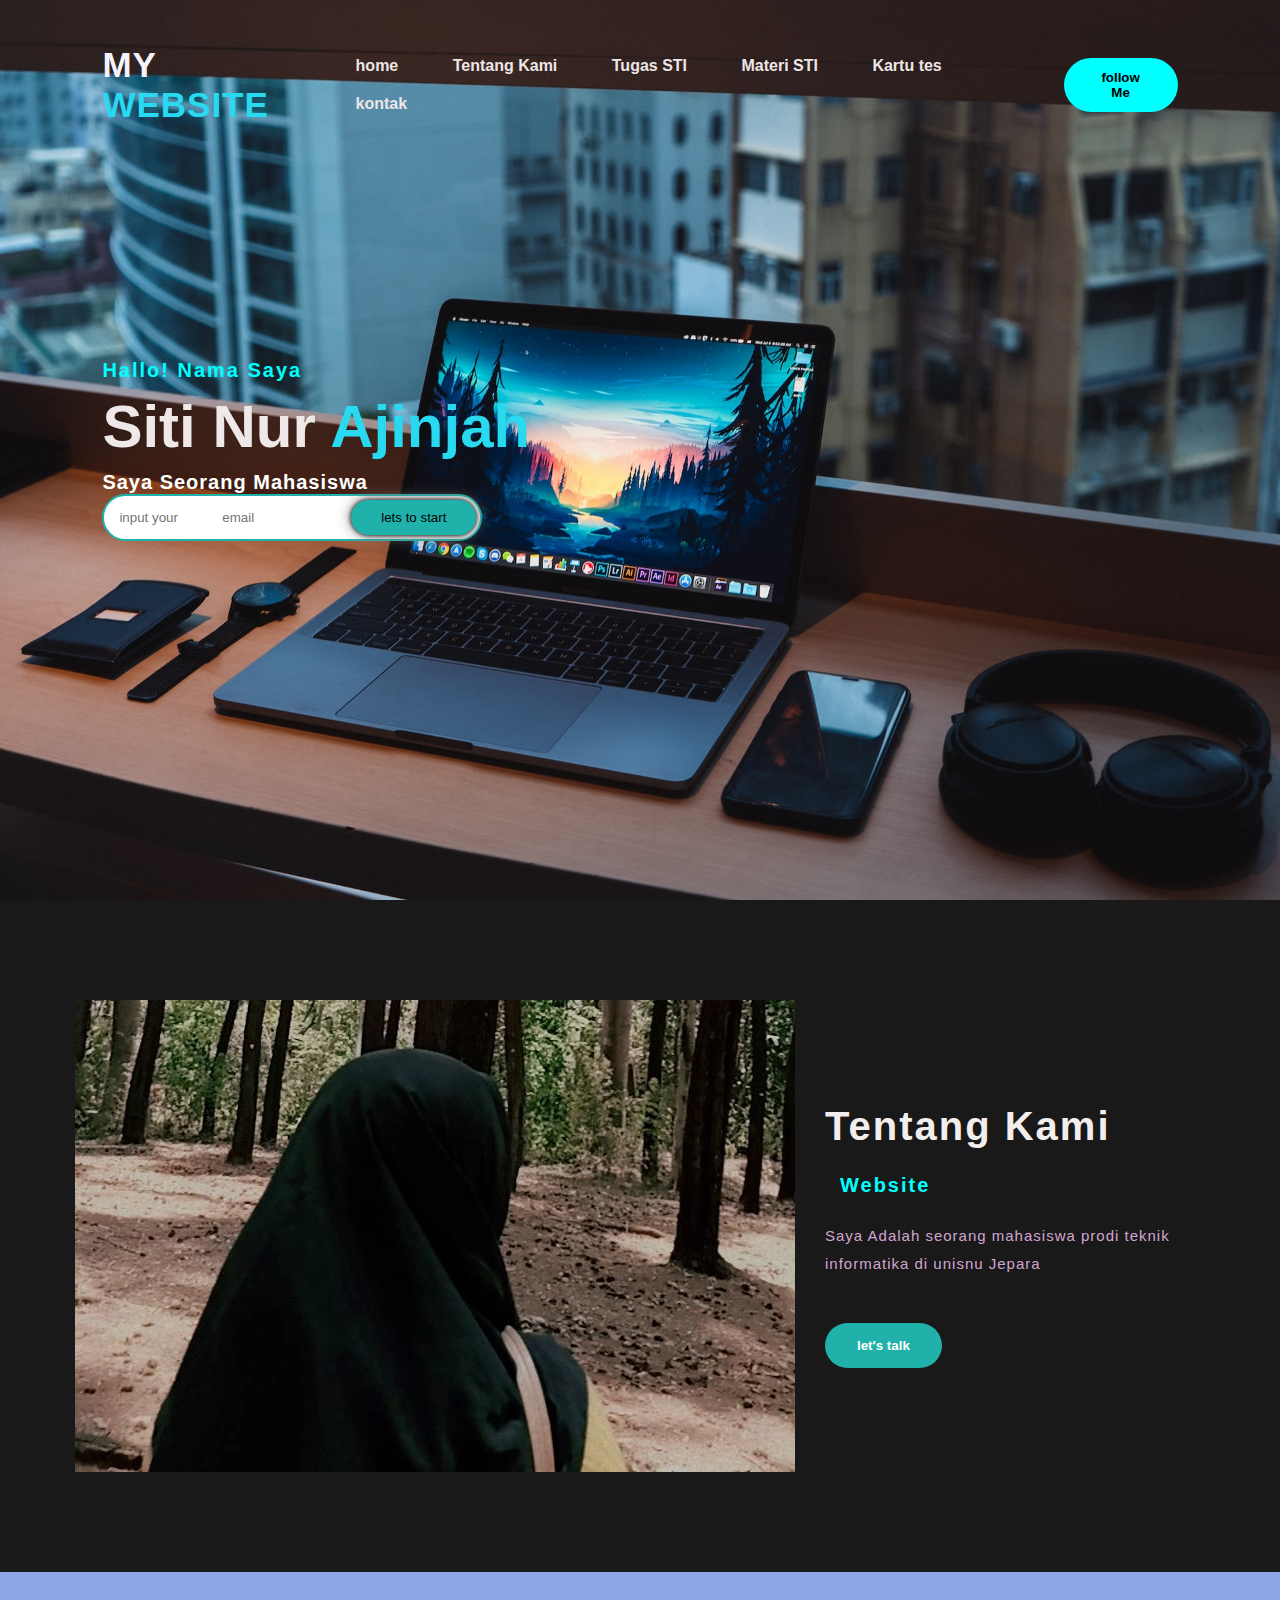
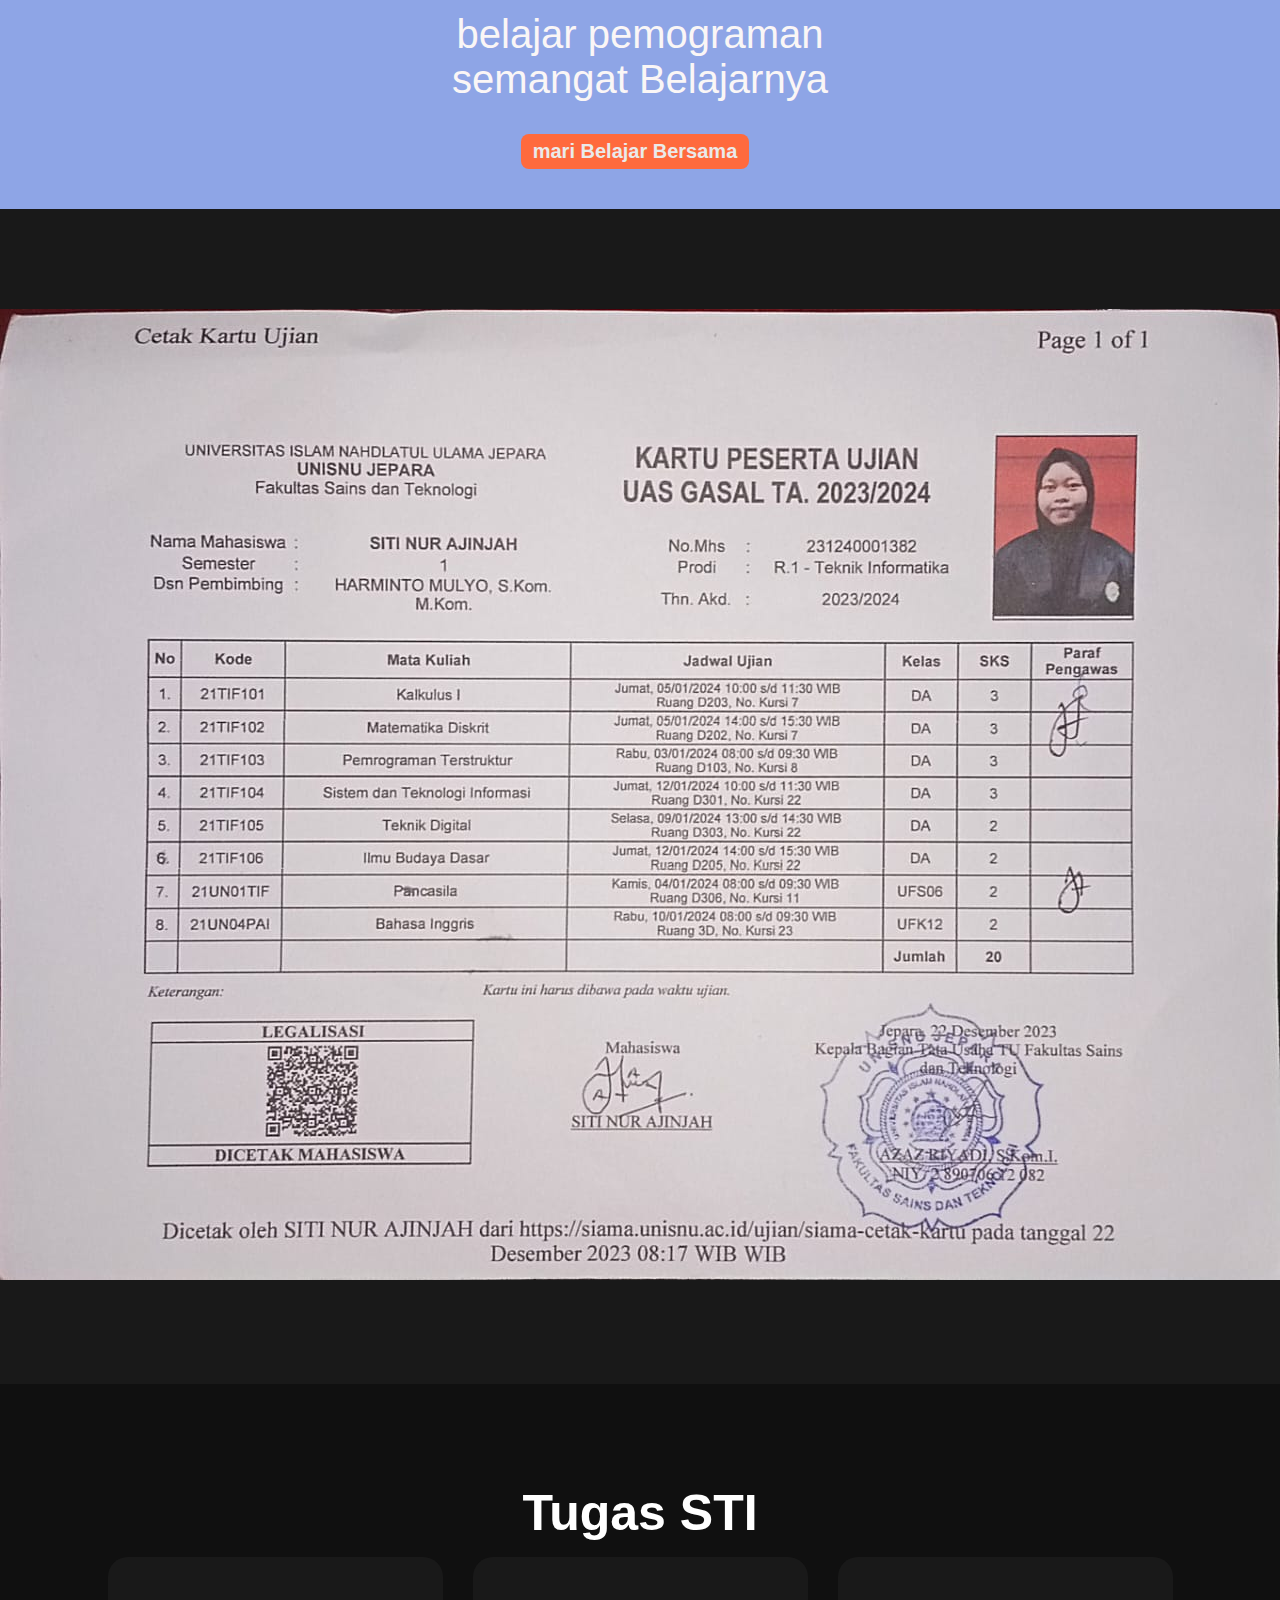
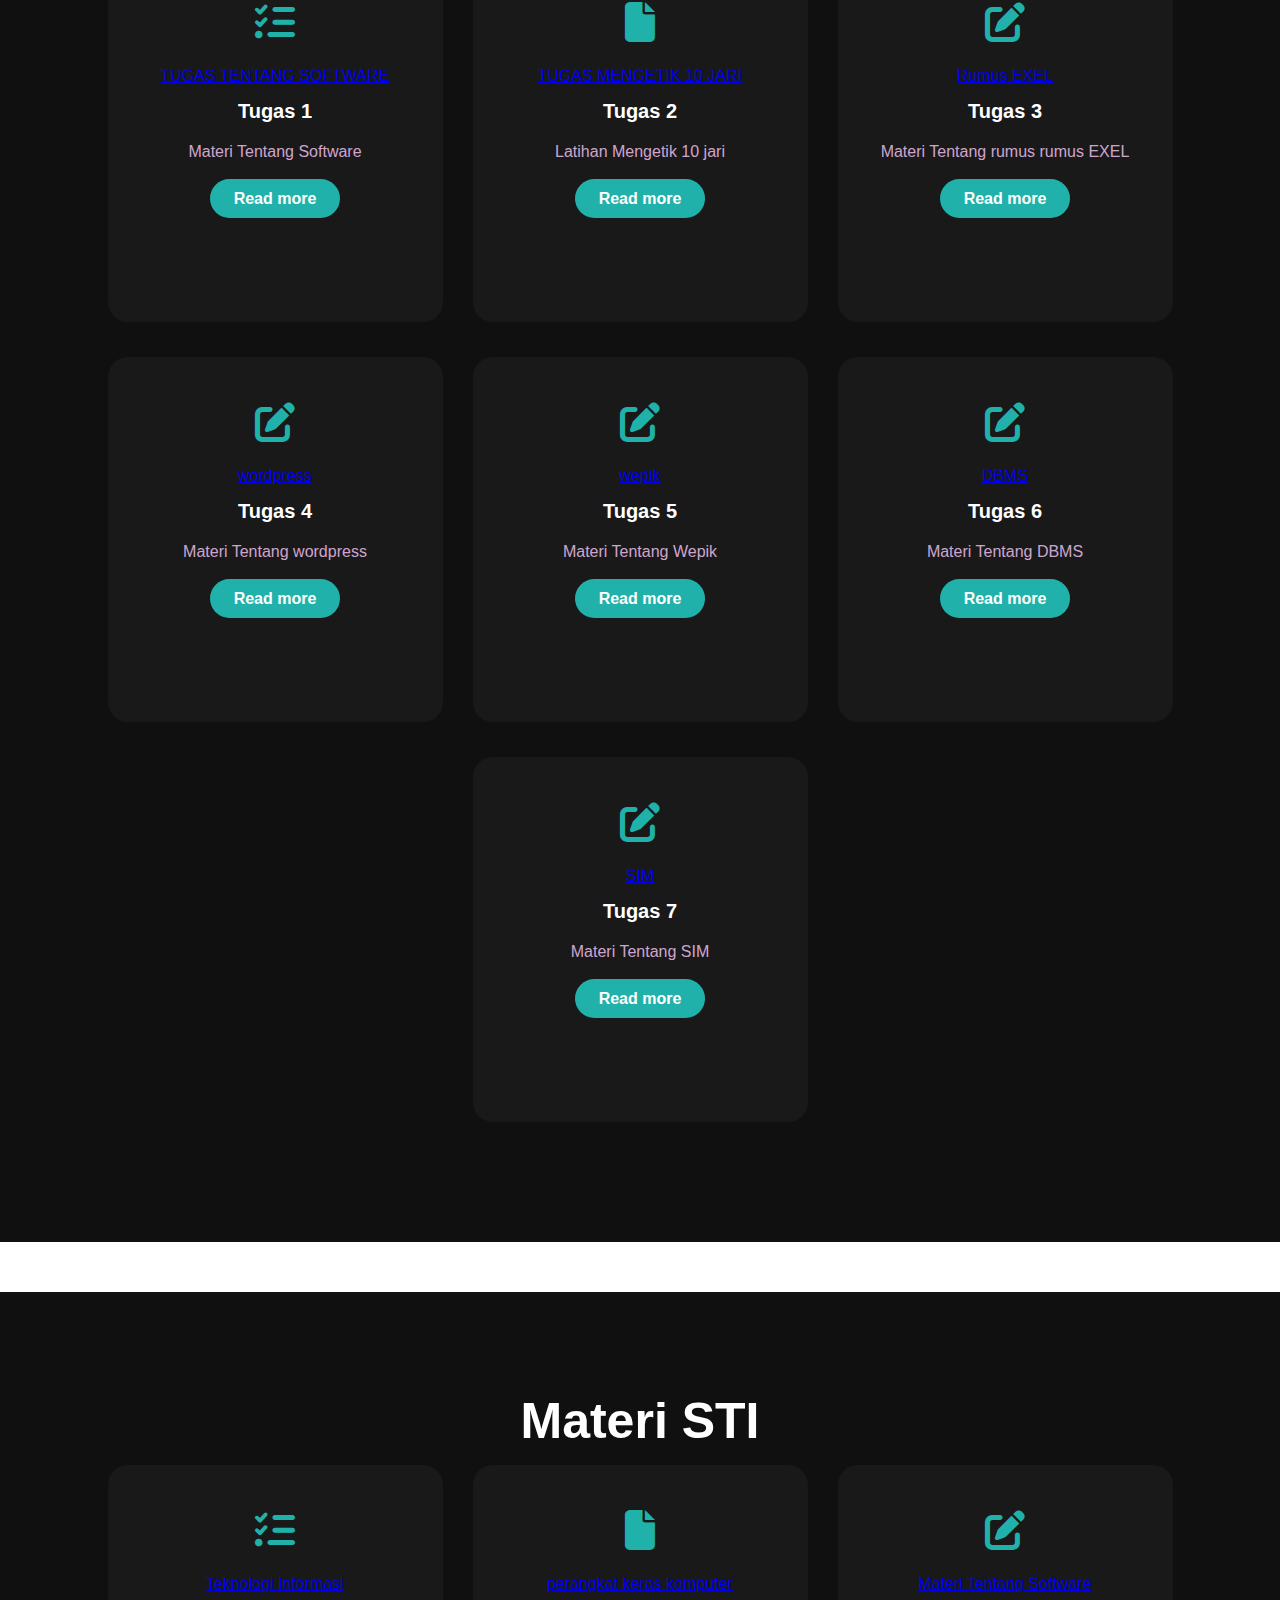
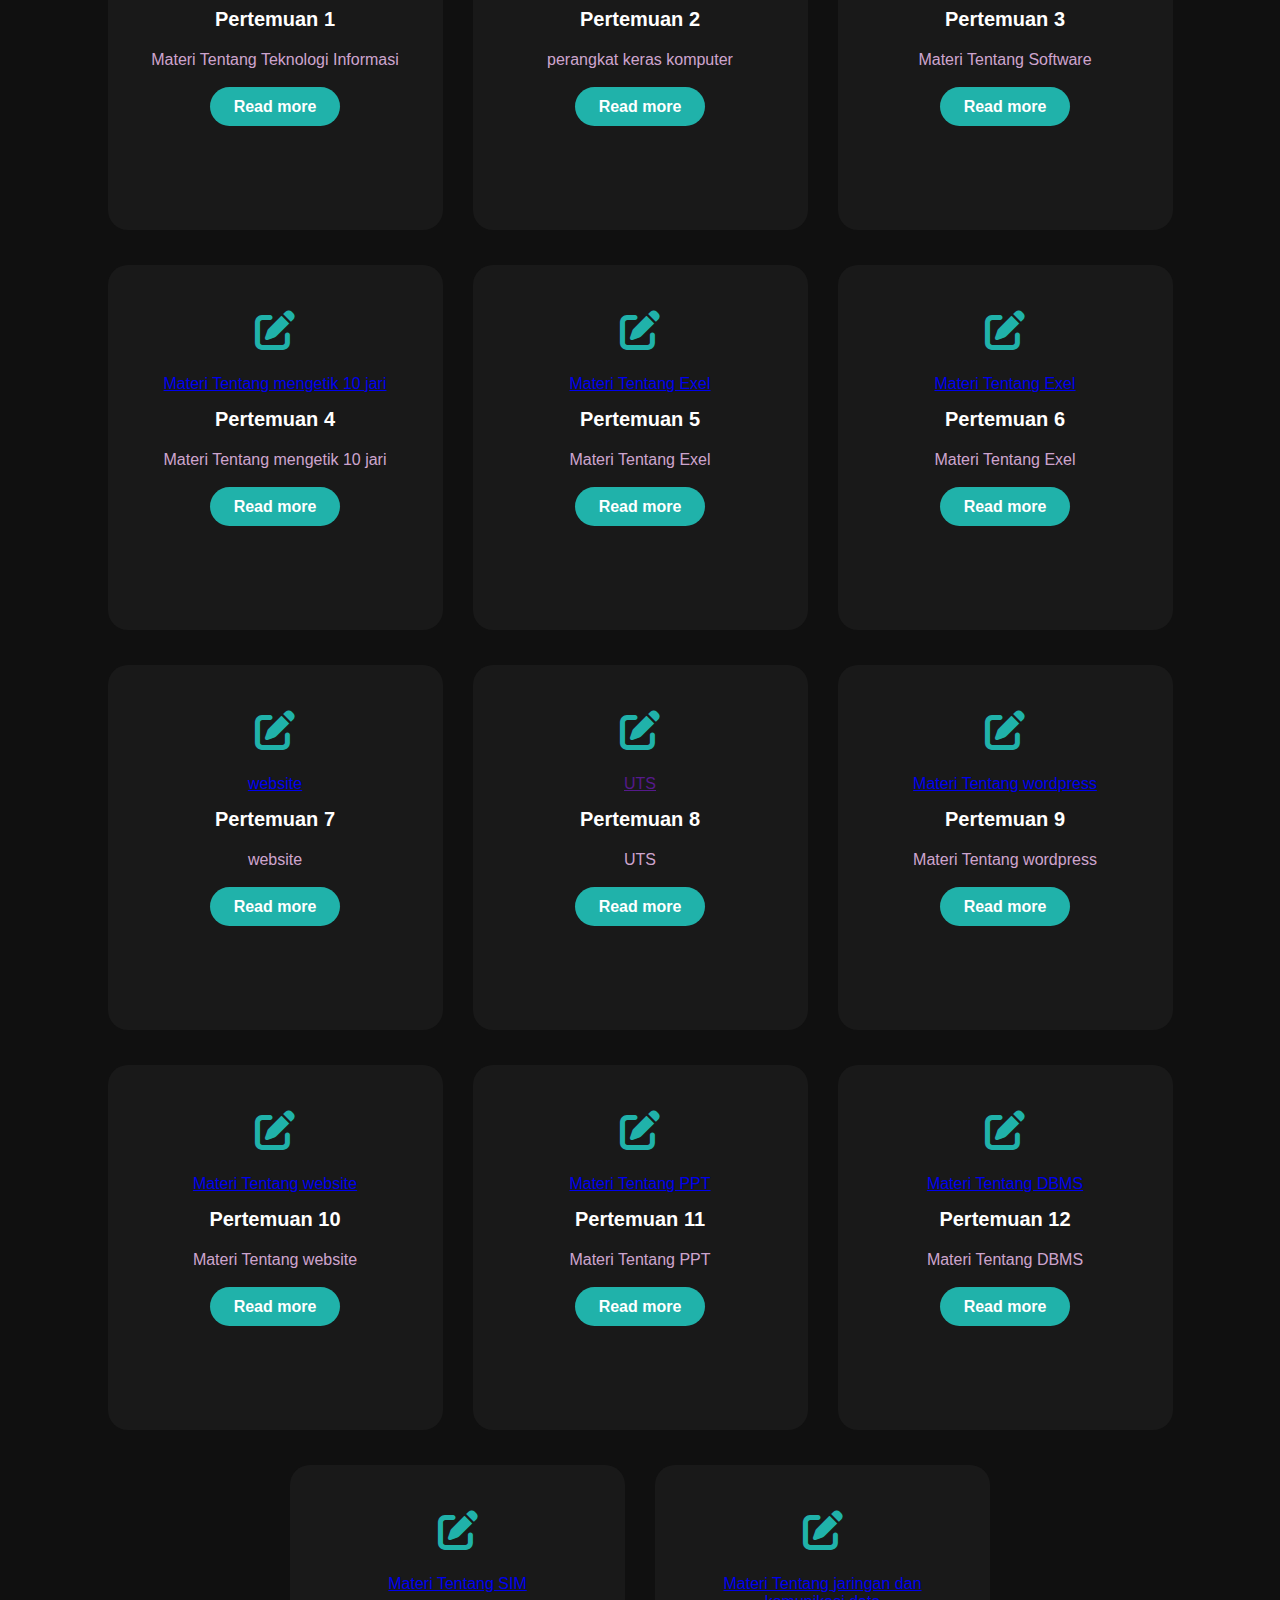
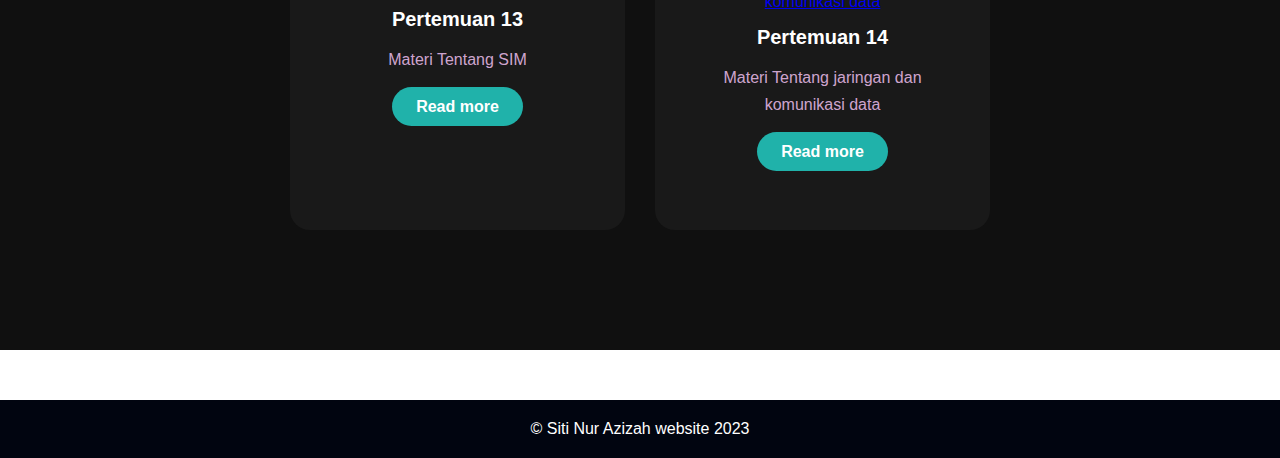
<file: index.html>
<!DOCTYPE html>
<html lang="en">
  <head>
    <meta charset="UTF-8" />
    <meta name="viewport" content="width=device-width, initial-scale=1.0" />
    <link rel="stylesheet" href="https://cdnjs.cloudflare.com/ajax/libs/font-awesome/6.1.1/css/all.min.css" />
    <link rel="stylesheet" href="style.css" />
    <title>My Website</title>
  </head>
  <body>
    <div class="hero">
      <nav>
        <h2 class="logo">MY <span>WEBSITE</span></h2>
        <ul>
          <li><a href="#home">home</a></li>
          <li><a href="#Tentang kami">Tentang Kami</a></li>
          <li><a href="#Tugas STI">Tugas STI</a></li>
          <li><a href="#Materi STI">Materi STI</a></li>
          <li><a href="#Kartu tes">Kartu tes</a></li>

          <li><a href="mailto:azizah@icloud.com">kontak</a></li>
        </ul>
        <button class="btn" onclick="redirInstagram()">follow Me</button>
      </nav>
      <div class="content" id="home">
        <h4>Hallo! Nama Saya</h4>
        <h1>Siti Nur <span>Ajinjah</span></h1>
        <h3>Saya Seorang Mahasiswa</h3>
        <div class="news">
          <form action="">
            <input
              type="email"
              name="email"
              placeholder="input your
            email"
              id="mail"
            />
            <input type="submit" value="lets to start" name="submit" />
          </form>
        </div>
      </div>
    </div>
    <div class="about">
      <div class="main">
        <img src="img/bg6.jpeg" alt="" />
        <div div class="about-text" id="Tentang kami">
          <h2>Tentang Kami</h2>
          <h5>website</h5>
          <p>Saya Adalah seorang mahasiswa prodi teknik informatika di unisnu Jepara</p>
          <button type="button">let's talk</button>
        </div>
      </div>
    </div>
    <div class="tentang">
      <p class="tittle">belajar pemograman</p>
      <p class="descripsion">semangat Belajarnya</p>
      <div class="mt-10">
        <button class="btn-cta" onclick="redirWhatsapp()">mari Belajar Bersama</button>
      </div>
    </div>
    <div class="about-i">
      <div class="main-i">
        <img src="img/WhatsApp Image 2024-01-09 at 10.28.39.jpeg" alt="" />
        <div class="about-text" id="Kartu tes"></div>
      </div>
    </div>
    <div class="Tugas-STI" id="Tugas STI">
      <div class="tittle">
        <h2>Tugas STI</h2>
      </div>
      <div class="box">
        <div class="card">
          <i class="fa-solid fa-list-check"></i>
          <a href="file/jawaban soal latihan soal STI.docx" download="file/jawaban latihan soal STI.docx">TUGAS TENTANG SOFTWARE</a>
          <h5>Tugas 1</h5>
          <div class="pra">
            <p>Materi Tentang Software</p>
            <p style="text-align: center"></p>
            <a href="#" class="button">Read more</a>
          </div>
        </div>
        <div class="card">
          <i class="fa-solid fa-file"></i>
          <a href="file/latihan mengetik 10 jari_files" download="file/latihan mengetik 10 jari_files">TUGAS MENGETIK 10 JARI</a>
          <h5>Tugas 2</h5>
          <div class="pra">
            <p>Latihan Mengetik 10 jari</p>
            <p style="text-align: center"></p>
            <a href="#" class="button">Read more</a>
          </div>
        </div>
        <div class="card">
          <i class="fa-solid fa-pen-to-square"></i>
          <a href="file/tugas3.pdf" download="file/tugas3.pdf">Rumus EXEL</a>
          <h5>Tugas 3</h5>
          <div class="pra">
            <p>Materi Tentang rumus rumus EXEL</p>
            <p style="text-align: center"></p>
            <a href="#" class="button">Read more</a>
          </div>
        </div>
      </div>
      <div class="box">
        <div class="card">
          <i class="fa-solid fa-pen-to-square"></i>
          <a href="https://ajinzah.wordpress.com/" download="https://ajinzah.wordpress.com/">wordpress</a>
          <h5>Tugas 4</h5>
          <div class="pra">
            <p>Materi Tentang wordpress</p>
            <p style="text-align: center"></p>
            <a href="#" class="button">Read more</a>
          </div>
        </div>
        <div class="card">
          <i class="fa-solid fa-pen-to-square"></i>
          <a href="file/wepik-technology-consulting-general-presentation-20231127022808canF (1)_compressed (1)_compressed (1)_compressed_11zon.pdf" download="file/wepik-technology-consulting-general-presentation-20231127022808canF"
            >wepik</a
          >
          <h5>Tugas 5</h5>
          <div class="pra">
            <p>Materi Tentang Wepik</p>
            <p style="text-align: center"></p>
            <a href="#" class="button">Read more</a>
          </div>
        </div>
        <div class="card">
          <i class="fa-solid fa-pen-to-square"></i>
          <a href="file/231240001382_DA.xlsx" download="file/231240001382_DA.xlsx">DBMS</a>
          <h5>Tugas 6</h5>
          <div class="pra">
            <p>Materi Tentang DBMS</p>
            <p style="text-align: center"></p>
            <a href="#" class="button">Read more</a>
          </div>
        </div>
      </div>
      <div class="box">
        <div class="card">
          <i class="fa-solid fa-pen-to-square"></i>
          <a href="file/MAKALAH KELOMPOK1 (2) (1).docx" download="file/MAKALAH KELOMPOK1 (2) (1).docx">SIM</a>
          <h5>Tugas 7</h5>
          <div class="pra">
            <p>Materi Tentang SIM</p>
            <p style="text-align: center"></p>
            <a href="#" class="button">Read more</a>
          </div>
        </div>
      </div>
    </div>

    <div class="Materi-STI" id="Materi STI">
      <div class="tittle">
        <h2>Materi STI</h2>
      </div>
      <div class="box">
        <div class="card">
          <i class="fa-solid fa-list-check"></i>
          <a href="file/MATERI KE-1 (wecompress.com) (4) (3) (1).ppt" download="file/MATERI KE-1 (wecompress.com) (4) (3) (1).ppt">Teknologi Informasi</a>
          <h5>Pertemuan 1</h5>
          <div class="pra">
            <p>Materi Tentang Teknologi Informasi</p>
            <p style="text-align: center"></p>
            <a href="#" class="button">Read more</a>
          </div>
        </div>
        <div class="card">
          <i class="fa-solid fa-file"></i>
          <a href="https://docs.google.com/presentation/d/1oWDvYqcIo6pu37XBWKbM8GleF9YbGX6-/edit#slide=id.p1" download="https://docs.google.com/presentation/d/1oWDvYqcIo6pu37XBWKbM8GleF9YbGX6-/edit#slide=id.p1">perangkat keras komputer</a>
          <h5>Pertemuan 2</h5>
          <div class="pra">
            <p>perangkat keras komputer</p>
            <p style="text-align: center"></p>
            <a href="#" class="button">Read more</a>
          </div>
        </div>
        <div class="card">
          <i class="fa-solid fa-pen-to-square"></i>
          <a href="file/" download="file/tugas3.pdf">Materi Tentang Software</a>
          <h5>Pertemuan 3</h5>
          <div class="pra">
            <p>Materi Tentang Software</p>
            <p style="text-align: center"></p>
            <a href="#" class="button">Read more</a>
          </div>
        </div>
      </div>
      <div class="box">
        <div class="card">
          <i class="fa-solid fa-pen-to-square"></i>
          <a href="file/MATERI KE-4 10 jari.docx" download="file/MATERI KE-4 10 jari.docx">Materi Tentang mengetik 10 jari</a>
          <h5>Pertemuan 4</h5>
          <div class="pra">
            <p>Materi Tentang mengetik 10 jari</p>
            <p style="text-align: center"></p>
            <a href="#" class="button">Read more</a>
          </div>
        </div>
        <div class="card">
          <i class="fa-solid fa-pen-to-square"></i>
          <a href="file/MATERI EXEL.pptx" download="file/MATERI EXEL.pptx">Materi Tentang Exel</a>
          <h5>Pertemuan 5</h5>
          <div class="pra">
            <p>Materi Tentang Exel</p>
            <p style="text-align: center"></p>
            <a href="#" class="button">Read more</a>
          </div>
        </div>
        <div class="card">
          <i class="fa-solid fa-pen-to-square"></i>
          <a href="file/MATERI EXEL (4) (1).pptx" download="file/MATERI EXEL (4) (1).pptx">Materi Tentang Exel</a>
          <h5>Pertemuan 6</h5>
          <div class="pra">
            <p>Materi Tentang Exel</p>
            <p style="text-align: center"></p>
            <a href="#" class="button">Read more</a>
          </div>
        </div>
      </div>
      <div class="box">
        <div class="card">
          <i class="fa-solid fa-pen-to-square"></i>
          <a href="https://www.youtube.com/watch?v=MCVkMmYL-aY" download="https://www.youtube.com/watch?v=MCVkMmYL-aY">website</a>
          <h5>Pertemuan 7</h5>
          <div class="pra">
            <p>website</p>
            <p style="text-align: center"></p>
            <a href="#" class="button">Read more</a>
          </div>
        </div>
        <div class="card">
          <i class="fa-solid fa-pen-to-square"></i>
          <a href="" download="">UTS</a>
          <h5>Pertemuan 8</h5>
          <div class="pra">
            <p>UTS</p>
            <p style="text-align: center"></p>
            <a href="#" class="button">Read more</a>
          </div>
        </div>
        <div class="card">
          <i class="fa-solid fa-pen-to-square"></i>
          <a href="https://www.youtube.com/watch?v=MIg5XPve7Fs" download="https://www.youtube.com/watch?v=MIg5XPve7Fs">Materi Tentang wordpress</a>
          <h5>Pertemuan 9</h5>
          <div class="pra">
            <p>Materi Tentang wordpress</p>
            <p style="text-align: center"></p>
            <a href="#" class="button">Read more</a>
          </div>
        </div>
      </div>
      <div class="box">
        <div class="card">
          <i class="fa-solid fa-pen-to-square"></i>
          <a href="https://wordpress.com/id/gratis/" download="https://wordpress.com/id/gratis/">Materi Tentang website</a>
          <h5>Pertemuan 10</h5>
          <div class="pra">
            <p>Materi Tentang website</p>
            <p style="text-align: center"></p>
            <a href="#" class="button">Read more</a>
          </div>
        </div>
        <div class="card">
          <i class="fa-solid fa-pen-to-square"></i>
          <a
            href="https://docs.google.com/presentation/d/e/2PACX-1vQepDrolhj6Y9LBJztcjsU7U44JdYIijBykL7vOMNqcgMVHBmaxqeJbKc-YuGUHJw/pub?start=true&loop=true&delayms=3000&slide=id.p1"
            download="https://docs.google.com/presentation/d/e/2PACX-1vQepDrolhj6Y9LBJztcjsU7U44JdYIijBykL7vOMNqcgMVHBmaxqeJbKc-YuGUHJw/pub?start=true&loop=true&delayms=3000&slide=id.p1"
            >Materi Tentang PPT</a
          >
          <h5>Pertemuan 11</h5>
          <div class="pra">
            <p>Materi Tentang PPT</p>
            <p style="text-align: center"></p>
            <a href="#" class="button">Read more</a>
          </div>
        </div>
        <div class="card">
          <i class="fa-solid fa-pen-to-square"></i>
          <a href="file/SEWA CD.docx" download="file/SEWA CD.docx">Materi Tentang DBMS</a>
          <h5>Pertemuan 12</h5>
          <div class="pra">
            <p>Materi Tentang DBMS</p>
            <p style="text-align: center"></p>
            <a href="#" class="button">Read more</a>
          </div>
        </div>
      </div>
      <div class="box">
        <div class="card">
          <i class="fa-solid fa-pen-to-square"></i>
          <a href="file/SIMRS-1.ppt" download="file/SIMRS-1.ppt">Materi Tentang SIM</a>
          <h5>Pertemuan 13</h5>
          <div class="pra">
            <p>Materi Tentang SIM</p>
            <p style="text-align: center"></p>
            <a href="#" class="button">Read more</a>
          </div>
        </div>
        <div class="card">
          <i class="fa-solid fa-pen-to-square"></i>
          <a href="https://www.slideshare.net/rakhkha/komunikasi-dan-jaringan-komputer-125422189" download="https://www.slideshare.net/rakhkha/komunikasi-dan-jaringan-komputer-125422189">Materi Tentang jaringan dan komunikasi data</a>
          <h5>Pertemuan 14</h5>
          <div class="pra">
            <p>Materi Tentang jaringan dan komunikasi data</p>
            <p style="text-align: center"></p>
            <a href="#" class="button">Read more</a>
          </div>
        </div>
      </div>
    </div>

    <footer>
      <p class="tittle">&copy; Siti Nur Azizah website 2023</p>
    </footer>

    <script>
      function redirInstagram() {
        window.location.href = 'https://instagram.com/ajinzah_04';
      }
      function redirWhatsapp() {
        window.location.href = 'https://wa.me/+6287823555591';
      }
    </script>
  </body>
</html>
</file>
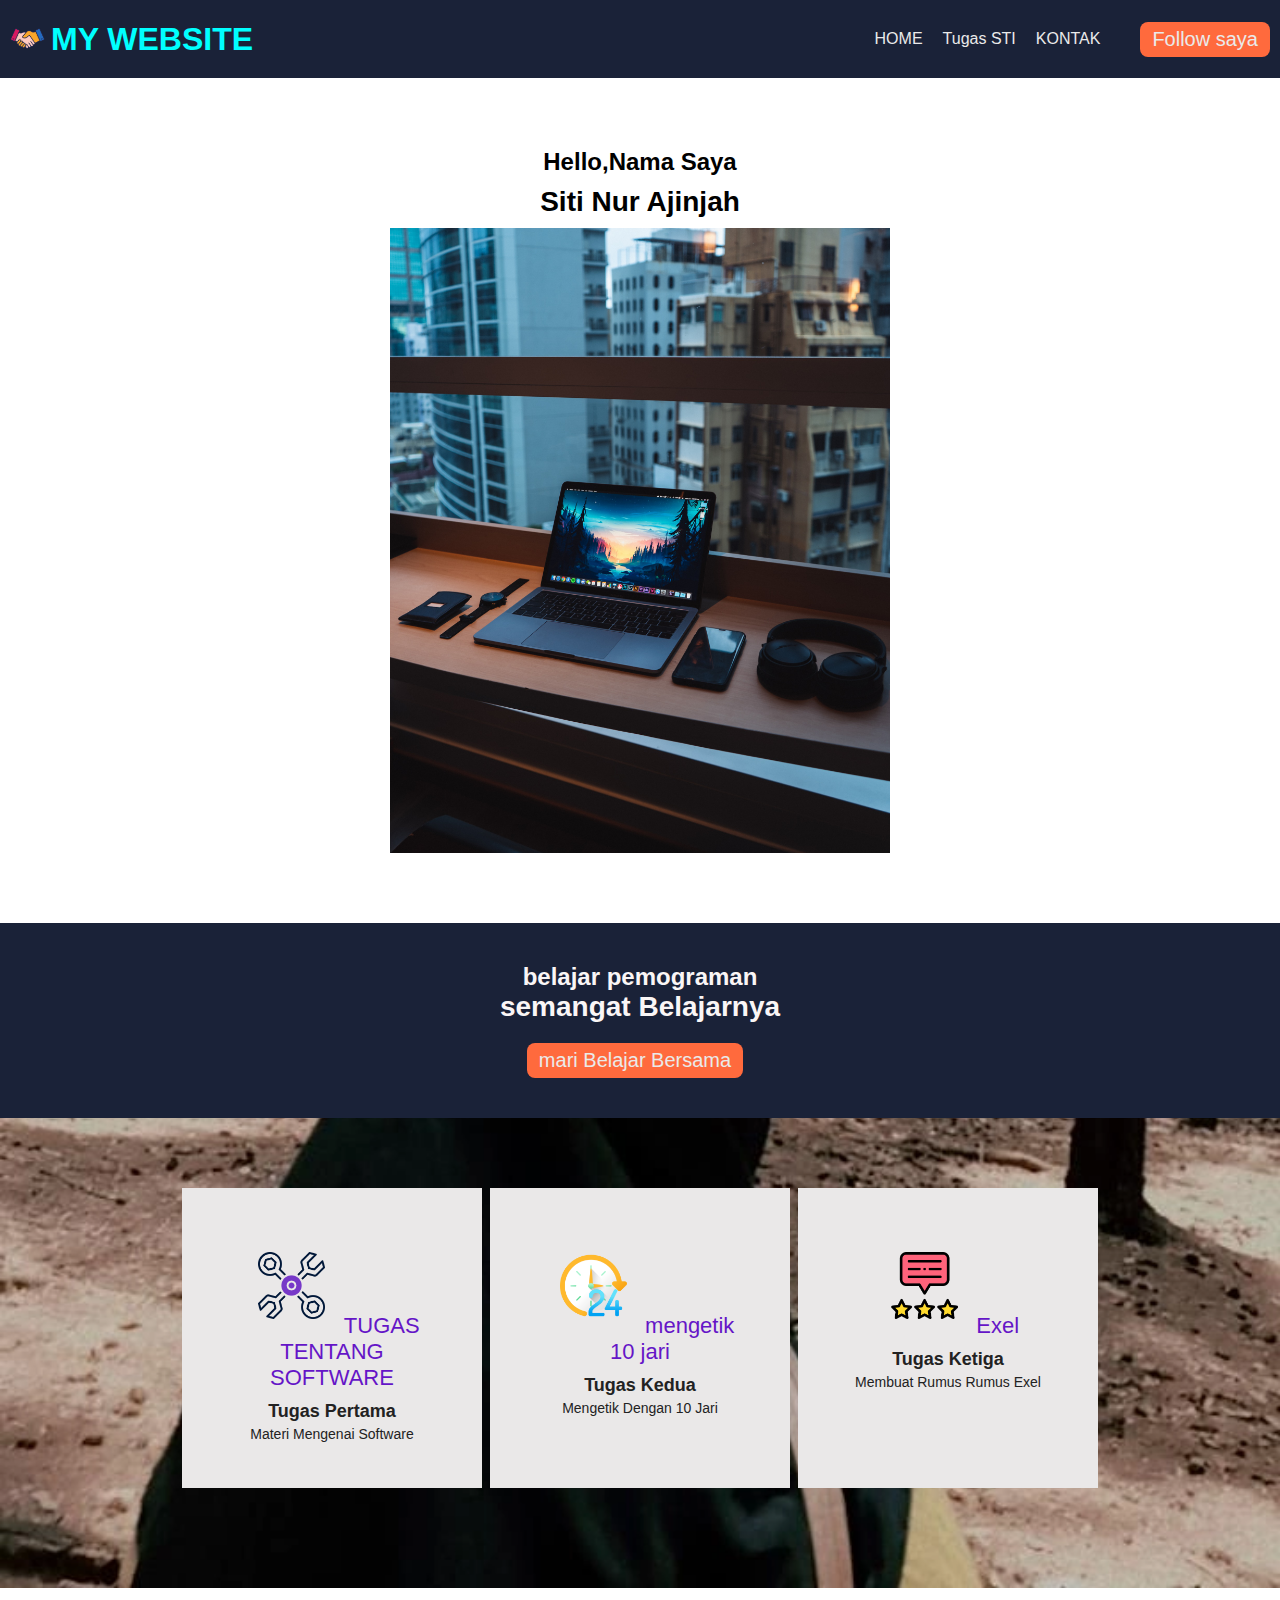
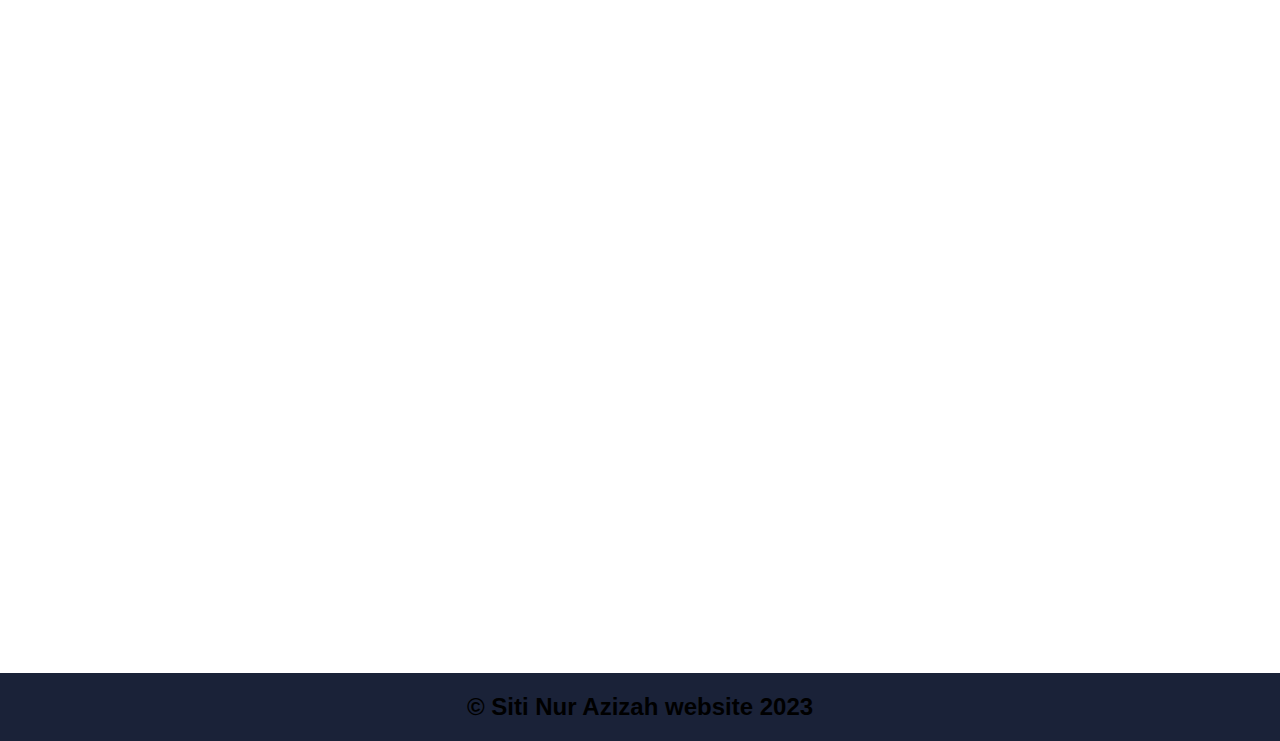
<file: file/sesi 3/index.html>
<!DOCTYPE html>
<html lang="en">
  <head>
    <meta charset="UTF-8" />
    <link rel="icon" href="%PUBLIC_URL%/favicon.ico" />
    <meta name="viewport" content="width=device-width, initial-scale=1.0" />
    <title>WEB PEERTAMA</title>
    <link rel="stylesheet" href="style.css" />
  </head>
  <body>
    <header>
      <div class="logo">
        <img src="assets/icon/partner.png" alt="logo" class="logo-img" />
        <h1 class="logo-tittle">MY WEBSITE</h1>
      </div>
      <nav>
        <ul>
          <li><a href="#home">HOME</a></li>
          <li><a href="#Tugas STI">Tugas STI</a></li>
          <li><a href="mailto:azizah@icloud.com">KONTAK</a></li>
        </ul>
      </nav>
      <button class="btn-cta" onclick="redirInstagram()">Follow saya</button>
    </header>
    <div class="container">
      <div class="intro" id="home">
        <p class="tittle">Hello,Nama Saya</p>
        <p class="descripsion">Siti Nur Ajinjah</p>
        <img src="assets/foto/bg3.jpg" alt="azizah foto 1" class="img-foto" />
      </div>
    </div>
    <div class="parallax">
      <div class="tentang">
        <p class="tittle">belajar pemograman</p>
        <p class="descripsion">semangat Belajarnya</p>
        <div class="mt-10">
          <button class="btn-cta" onclick="redirWhatsapp()">
            mari Belajar Bersama
          </button>
        </div>
      </div>
      <div class="container">
        <div class="card">
          <div class="card-item" id="Tugas STI">
            <img src="assets/icon/wrench.png" alt="icon 1" class="icon" />
            <a
              href="icon/jawaban soal latihan soal STI.docx"
              download="icon/jawaban latihan soal STI.docx"
              >TUGAS TENTANG SOFTWARE</a
            >
            <p class="card-tittle">Tugas Pertama</p>
            <p class="card-descripsion">Materi Mengenai Software</p>
          </div>
          <div class="card-item">
            <img src="assets/icon/24-hours.png" alt="icon 2" class="icon" />
            <a
              href="file/latihan mengetik 10 jari_files"
              download="file/latihan mengetik 10 jari_files"
              >mengetik 10 jari</a
            >
            <p class="card-tittle">Tugas Kedua</p>
            <p class="card-descripsion">Mengetik Dengan 10 Jari</p>
          </div>
          <div class="card-item">
            <img src="assets/icon/rating.png" alt="icon 3" class="icon" />
            <a href="file/tugas 3.pdf" download="file/tugas 3.pdf">Exel</a>
            <p class="card-tittle">Tugas Ketiga</p>
            <p class="card-descripsion">Membuat Rumus Rumus Exel</p>
          </div>
        </div>
      </div>
    </div>
    <footer>
      <p class="tittle">&copy; Siti Nur Azizah website 2023</p>
    </footer>

    <script>
      function redirInstagram() {
        window.location.href = "https://instagram.com/ajinzah_04";
      }
      function redirWhatsapp() {
        window.location.href = "https://wa.me/+6287823555591";
      }
    </script>
  </body>
</html>
</file>
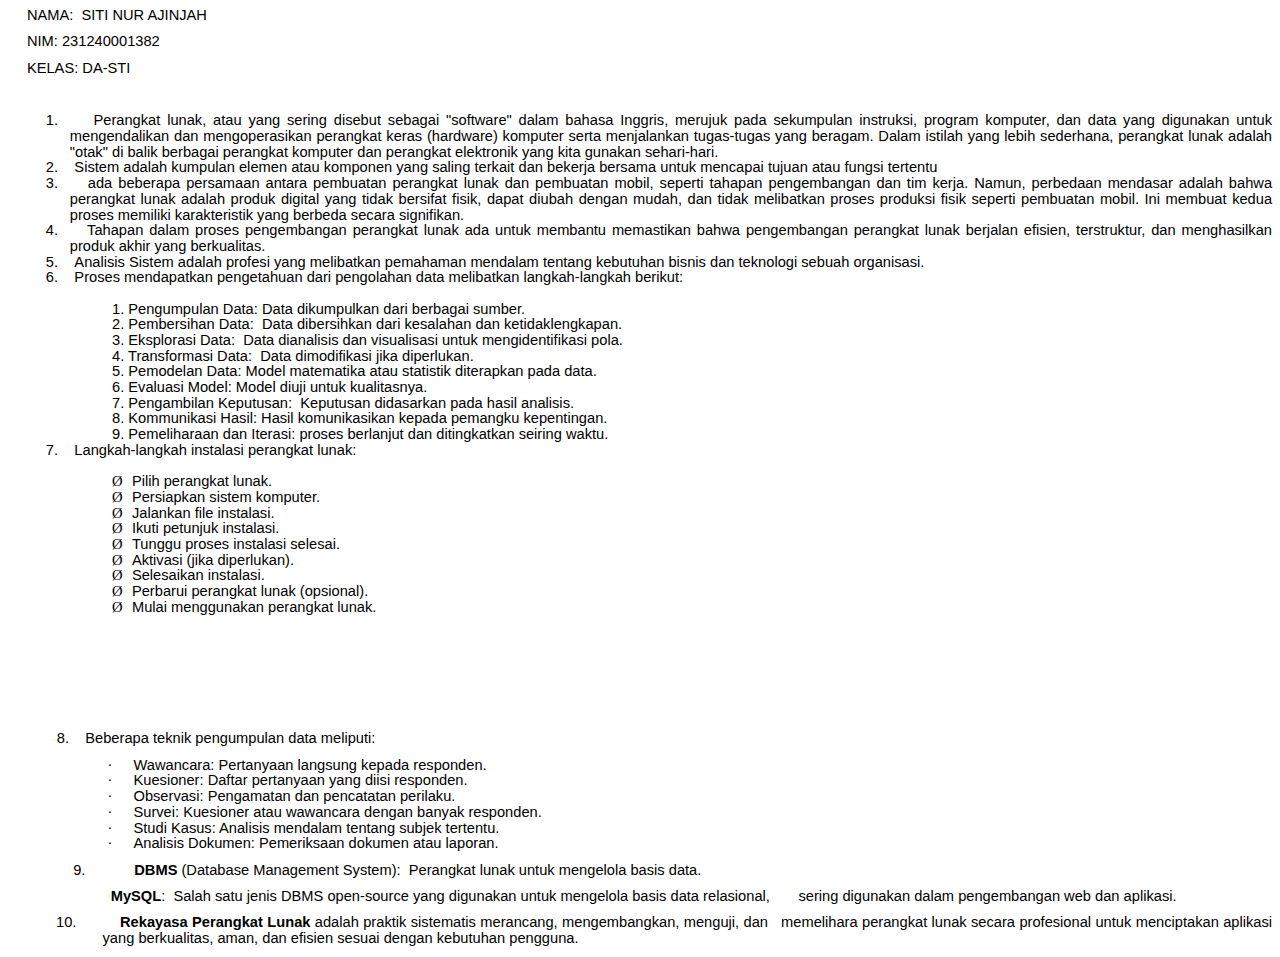
<file: file/Jawaban latihan soal STI.htm>
<html xmlns:v="urn:schemas-microsoft-com:vml"
xmlns:o="urn:schemas-microsoft-com:office:office"
xmlns:w="urn:schemas-microsoft-com:office:word"
xmlns:m="http://schemas.microsoft.com/office/2004/12/omml"
xmlns="http://www.w3.org/TR/REC-html40">

<head>
<meta http-equiv=Content-Type content="text/html; charset=windows-1252">
<meta name=ProgId content=Word.Document>
<meta name=Generator content="Microsoft Word 15">
<meta name=Originator content="Microsoft Word 15">
<link rel=File-List href="Jawaban%20latihan%20soal%20STI_files/filelist.xml">
<!--[if gte mso 9]><xml>
 <o:DocumentProperties>
  <o:Author>saintek-R105</o:Author>
  <o:LastAuthor>fia ismawati</o:LastAuthor>
  <o:Revision>2</o:Revision>
  <o:TotalTime>58</o:TotalTime>
  <o:Created>2023-10-26T11:42:00Z</o:Created>
  <o:LastSaved>2023-10-26T11:42:00Z</o:LastSaved>
  <o:Pages>2</o:Pages>
  <o:Words>478</o:Words>
  <o:Characters>2726</o:Characters>
  <o:Lines>22</o:Lines>
  <o:Paragraphs>6</o:Paragraphs>
  <o:CharactersWithSpaces>3198</o:CharactersWithSpaces>
  <o:Version>16.00</o:Version>
 </o:DocumentProperties>
 <o:OfficeDocumentSettings>
  <o:AllowPNG/>
 </o:OfficeDocumentSettings>
</xml><![endif]-->
<link rel=themeData href="Jawaban%20latihan%20soal%20STI_files/themedata.thmx">
<link rel=colorSchemeMapping
href="Jawaban%20latihan%20soal%20STI_files/colorschememapping.xml">
<!--[if gte mso 9]><xml>
 <w:WordDocument>
  <w:SpellingState>Clean</w:SpellingState>
  <w:GrammarState>Clean</w:GrammarState>
  <w:TrackMoves>false</w:TrackMoves>
  <w:TrackFormatting/>
  <w:PunctuationKerning/>
  <w:ValidateAgainstSchemas/>
  <w:SaveIfXMLInvalid>false</w:SaveIfXMLInvalid>
  <w:IgnoreMixedContent>false</w:IgnoreMixedContent>
  <w:AlwaysShowPlaceholderText>false</w:AlwaysShowPlaceholderText>
  <w:DoNotPromoteQF/>
  <w:LidThemeOther>EN-ID</w:LidThemeOther>
  <w:LidThemeAsian>X-NONE</w:LidThemeAsian>
  <w:LidThemeComplexScript>X-NONE</w:LidThemeComplexScript>
  <w:Compatibility>
   <w:BreakWrappedTables/>
   <w:SnapToGridInCell/>
   <w:WrapTextWithPunct/>
   <w:UseAsianBreakRules/>
   <w:DontGrowAutofit/>
   <w:SplitPgBreakAndParaMark/>
   <w:EnableOpenTypeKerning/>
   <w:DontFlipMirrorIndents/>
   <w:OverrideTableStyleHps/>
  </w:Compatibility>
  <m:mathPr>
   <m:mathFont m:val="Cambria Math"/>
   <m:brkBin m:val="before"/>
   <m:brkBinSub m:val="&#45;-"/>
   <m:smallFrac m:val="off"/>
   <m:dispDef/>
   <m:lMargin m:val="0"/>
   <m:rMargin m:val="0"/>
   <m:defJc m:val="centerGroup"/>
   <m:wrapIndent m:val="1440"/>
   <m:intLim m:val="subSup"/>
   <m:naryLim m:val="undOvr"/>
  </m:mathPr></w:WordDocument>
</xml><![endif]--><!--[if gte mso 9]><xml>
 <w:LatentStyles DefLockedState="false" DefUnhideWhenUsed="false"
  DefSemiHidden="false" DefQFormat="false" DefPriority="99"
  LatentStyleCount="376">
  <w:LsdException Locked="false" Priority="0" QFormat="true" Name="Normal"/>
  <w:LsdException Locked="false" Priority="9" QFormat="true" Name="heading 1"/>
  <w:LsdException Locked="false" Priority="9" SemiHidden="true"
   UnhideWhenUsed="true" QFormat="true" Name="heading 2"/>
  <w:LsdException Locked="false" Priority="9" SemiHidden="true"
   UnhideWhenUsed="true" QFormat="true" Name="heading 3"/>
  <w:LsdException Locked="false" Priority="9" SemiHidden="true"
   UnhideWhenUsed="true" QFormat="true" Name="heading 4"/>
  <w:LsdException Locked="false" Priority="9" SemiHidden="true"
   UnhideWhenUsed="true" QFormat="true" Name="heading 5"/>
  <w:LsdException Locked="false" Priority="9" SemiHidden="true"
   UnhideWhenUsed="true" QFormat="true" Name="heading 6"/>
  <w:LsdException Locked="false" Priority="9" SemiHidden="true"
   UnhideWhenUsed="true" QFormat="true" Name="heading 7"/>
  <w:LsdException Locked="false" Priority="9" SemiHidden="true"
   UnhideWhenUsed="true" QFormat="true" Name="heading 8"/>
  <w:LsdException Locked="false" Priority="9" SemiHidden="true"
   UnhideWhenUsed="true" QFormat="true" Name="heading 9"/>
  <w:LsdException Locked="false" SemiHidden="true" UnhideWhenUsed="true"
   Name="index 1"/>
  <w:LsdException Locked="false" SemiHidden="true" UnhideWhenUsed="true"
   Name="index 2"/>
  <w:LsdException Locked="false" SemiHidden="true" UnhideWhenUsed="true"
   Name="index 3"/>
  <w:LsdException Locked="false" SemiHidden="true" UnhideWhenUsed="true"
   Name="index 4"/>
  <w:LsdException Locked="false" SemiHidden="true" UnhideWhenUsed="true"
   Name="index 5"/>
  <w:LsdException Locked="false" SemiHidden="true" UnhideWhenUsed="true"
   Name="index 6"/>
  <w:LsdException Locked="false" SemiHidden="true" UnhideWhenUsed="true"
   Name="index 7"/>
  <w:LsdException Locked="false" SemiHidden="true" UnhideWhenUsed="true"
   Name="index 8"/>
  <w:LsdException Locked="false" SemiHidden="true" UnhideWhenUsed="true"
   Name="index 9"/>
  <w:LsdException Locked="false" Priority="39" SemiHidden="true"
   UnhideWhenUsed="true" Name="toc 1"/>
  <w:LsdException Locked="false" Priority="39" SemiHidden="true"
   UnhideWhenUsed="true" Name="toc 2"/>
  <w:LsdException Locked="false" Priority="39" SemiHidden="true"
   UnhideWhenUsed="true" Name="toc 3"/>
  <w:LsdException Locked="false" Priority="39" SemiHidden="true"
   UnhideWhenUsed="true" Name="toc 4"/>
  <w:LsdException Locked="false" Priority="39" SemiHidden="true"
   UnhideWhenUsed="true" Name="toc 5"/>
  <w:LsdException Locked="false" Priority="39" SemiHidden="true"
   UnhideWhenUsed="true" Name="toc 6"/>
  <w:LsdException Locked="false" Priority="39" SemiHidden="true"
   UnhideWhenUsed="true" Name="toc 7"/>
  <w:LsdException Locked="false" Priority="39" SemiHidden="true"
   UnhideWhenUsed="true" Name="toc 8"/>
  <w:LsdException Locked="false" Priority="39" SemiHidden="true"
   UnhideWhenUsed="true" Name="toc 9"/>
  <w:LsdException Locked="false" SemiHidden="true" UnhideWhenUsed="true"
   Name="Normal Indent"/>
  <w:LsdException Locked="false" SemiHidden="true" UnhideWhenUsed="true"
   Name="footnote text"/>
  <w:LsdException Locked="false" SemiHidden="true" UnhideWhenUsed="true"
   Name="annotation text"/>
  <w:LsdException Locked="false" SemiHidden="true" UnhideWhenUsed="true"
   Name="header"/>
  <w:LsdException Locked="false" SemiHidden="true" UnhideWhenUsed="true"
   Name="footer"/>
  <w:LsdException Locked="false" SemiHidden="true" UnhideWhenUsed="true"
   Name="index heading"/>
  <w:LsdException Locked="false" Priority="35" SemiHidden="true"
   UnhideWhenUsed="true" QFormat="true" Name="caption"/>
  <w:LsdException Locked="false" SemiHidden="true" UnhideWhenUsed="true"
   Name="table of figures"/>
  <w:LsdException Locked="false" SemiHidden="true" UnhideWhenUsed="true"
   Name="envelope address"/>
  <w:LsdException Locked="false" SemiHidden="true" UnhideWhenUsed="true"
   Name="envelope return"/>
  <w:LsdException Locked="false" SemiHidden="true" UnhideWhenUsed="true"
   Name="footnote reference"/>
  <w:LsdException Locked="false" SemiHidden="true" UnhideWhenUsed="true"
   Name="annotation reference"/>
  <w:LsdException Locked="false" SemiHidden="true" UnhideWhenUsed="true"
   Name="line number"/>
  <w:LsdException Locked="false" SemiHidden="true" UnhideWhenUsed="true"
   Name="page number"/>
  <w:LsdException Locked="false" SemiHidden="true" UnhideWhenUsed="true"
   Name="endnote reference"/>
  <w:LsdException Locked="false" SemiHidden="true" UnhideWhenUsed="true"
   Name="endnote text"/>
  <w:LsdException Locked="false" SemiHidden="true" UnhideWhenUsed="true"
   Name="table of authorities"/>
  <w:LsdException Locked="false" SemiHidden="true" UnhideWhenUsed="true"
   Name="macro"/>
  <w:LsdException Locked="false" SemiHidden="true" UnhideWhenUsed="true"
   Name="toa heading"/>
  <w:LsdException Locked="false" SemiHidden="true" UnhideWhenUsed="true"
   Name="List"/>
  <w:LsdException Locked="false" SemiHidden="true" UnhideWhenUsed="true"
   Name="List Bullet"/>
  <w:LsdException Locked="false" SemiHidden="true" UnhideWhenUsed="true"
   Name="List Number"/>
  <w:LsdException Locked="false" SemiHidden="true" UnhideWhenUsed="true"
   Name="List 2"/>
  <w:LsdException Locked="false" SemiHidden="true" UnhideWhenUsed="true"
   Name="List 3"/>
  <w:LsdException Locked="false" SemiHidden="true" UnhideWhenUsed="true"
   Name="List 4"/>
  <w:LsdException Locked="false" SemiHidden="true" UnhideWhenUsed="true"
   Name="List 5"/>
  <w:LsdException Locked="false" SemiHidden="true" UnhideWhenUsed="true"
   Name="List Bullet 2"/>
  <w:LsdException Locked="false" SemiHidden="true" UnhideWhenUsed="true"
   Name="List Bullet 3"/>
  <w:LsdException Locked="false" SemiHidden="true" UnhideWhenUsed="true"
   Name="List Bullet 4"/>
  <w:LsdException Locked="false" SemiHidden="true" UnhideWhenUsed="true"
   Name="List Bullet 5"/>
  <w:LsdException Locked="false" SemiHidden="true" UnhideWhenUsed="true"
   Name="List Number 2"/>
  <w:LsdException Locked="false" SemiHidden="true" UnhideWhenUsed="true"
   Name="List Number 3"/>
  <w:LsdException Locked="false" SemiHidden="true" UnhideWhenUsed="true"
   Name="List Number 4"/>
  <w:LsdException Locked="false" SemiHidden="true" UnhideWhenUsed="true"
   Name="List Number 5"/>
  <w:LsdException Locked="false" Priority="10" QFormat="true" Name="Title"/>
  <w:LsdException Locked="false" SemiHidden="true" UnhideWhenUsed="true"
   Name="Closing"/>
  <w:LsdException Locked="false" SemiHidden="true" UnhideWhenUsed="true"
   Name="Signature"/>
  <w:LsdException Locked="false" Priority="1" SemiHidden="true"
   UnhideWhenUsed="true" Name="Default Paragraph Font"/>
  <w:LsdException Locked="false" SemiHidden="true" UnhideWhenUsed="true"
   Name="Body Text"/>
  <w:LsdException Locked="false" SemiHidden="true" UnhideWhenUsed="true"
   Name="Body Text Indent"/>
  <w:LsdException Locked="false" SemiHidden="true" UnhideWhenUsed="true"
   Name="List Continue"/>
  <w:LsdException Locked="false" SemiHidden="true" UnhideWhenUsed="true"
   Name="List Continue 2"/>
  <w:LsdException Locked="false" SemiHidden="true" UnhideWhenUsed="true"
   Name="List Continue 3"/>
  <w:LsdException Locked="false" SemiHidden="true" UnhideWhenUsed="true"
   Name="List Continue 4"/>
  <w:LsdException Locked="false" SemiHidden="true" UnhideWhenUsed="true"
   Name="List Continue 5"/>
  <w:LsdException Locked="false" SemiHidden="true" UnhideWhenUsed="true"
   Name="Message Header"/>
  <w:LsdException Locked="false" Priority="11" QFormat="true" Name="Subtitle"/>
  <w:LsdException Locked="false" SemiHidden="true" UnhideWhenUsed="true"
   Name="Salutation"/>
  <w:LsdException Locked="false" SemiHidden="true" UnhideWhenUsed="true"
   Name="Date"/>
  <w:LsdException Locked="false" SemiHidden="true" UnhideWhenUsed="true"
   Name="Body Text First Indent"/>
  <w:LsdException Locked="false" SemiHidden="true" UnhideWhenUsed="true"
   Name="Body Text First Indent 2"/>
  <w:LsdException Locked="false" SemiHidden="true" UnhideWhenUsed="true"
   Name="Note Heading"/>
  <w:LsdException Locked="false" SemiHidden="true" UnhideWhenUsed="true"
   Name="Body Text 2"/>
  <w:LsdException Locked="false" SemiHidden="true" UnhideWhenUsed="true"
   Name="Body Text 3"/>
  <w:LsdException Locked="false" SemiHidden="true" UnhideWhenUsed="true"
   Name="Body Text Indent 2"/>
  <w:LsdException Locked="false" SemiHidden="true" UnhideWhenUsed="true"
   Name="Body Text Indent 3"/>
  <w:LsdException Locked="false" SemiHidden="true" UnhideWhenUsed="true"
   Name="Block Text"/>
  <w:LsdException Locked="false" SemiHidden="true" UnhideWhenUsed="true"
   Name="Hyperlink"/>
  <w:LsdException Locked="false" SemiHidden="true" UnhideWhenUsed="true"
   Name="FollowedHyperlink"/>
  <w:LsdException Locked="false" Priority="22" QFormat="true" Name="Strong"/>
  <w:LsdException Locked="false" Priority="20" QFormat="true" Name="Emphasis"/>
  <w:LsdException Locked="false" SemiHidden="true" UnhideWhenUsed="true"
   Name="Document Map"/>
  <w:LsdException Locked="false" SemiHidden="true" UnhideWhenUsed="true"
   Name="Plain Text"/>
  <w:LsdException Locked="false" SemiHidden="true" UnhideWhenUsed="true"
   Name="E-mail Signature"/>
  <w:LsdException Locked="false" SemiHidden="true" UnhideWhenUsed="true"
   Name="HTML Top of Form"/>
  <w:LsdException Locked="false" SemiHidden="true" UnhideWhenUsed="true"
   Name="HTML Bottom of Form"/>
  <w:LsdException Locked="false" SemiHidden="true" UnhideWhenUsed="true"
   Name="Normal (Web)"/>
  <w:LsdException Locked="false" SemiHidden="true" UnhideWhenUsed="true"
   Name="HTML Acronym"/>
  <w:LsdException Locked="false" SemiHidden="true" UnhideWhenUsed="true"
   Name="HTML Address"/>
  <w:LsdException Locked="false" SemiHidden="true" UnhideWhenUsed="true"
   Name="HTML Cite"/>
  <w:LsdException Locked="false" SemiHidden="true" UnhideWhenUsed="true"
   Name="HTML Code"/>
  <w:LsdException Locked="false" SemiHidden="true" UnhideWhenUsed="true"
   Name="HTML Definition"/>
  <w:LsdException Locked="false" SemiHidden="true" UnhideWhenUsed="true"
   Name="HTML Keyboard"/>
  <w:LsdException Locked="false" SemiHidden="true" UnhideWhenUsed="true"
   Name="HTML Preformatted"/>
  <w:LsdException Locked="false" SemiHidden="true" UnhideWhenUsed="true"
   Name="HTML Sample"/>
  <w:LsdException Locked="false" SemiHidden="true" UnhideWhenUsed="true"
   Name="HTML Typewriter"/>
  <w:LsdException Locked="false" SemiHidden="true" UnhideWhenUsed="true"
   Name="HTML Variable"/>
  <w:LsdException Locked="false" SemiHidden="true" UnhideWhenUsed="true"
   Name="Normal Table"/>
  <w:LsdException Locked="false" SemiHidden="true" UnhideWhenUsed="true"
   Name="annotation subject"/>
  <w:LsdException Locked="false" SemiHidden="true" UnhideWhenUsed="true"
   Name="No List"/>
  <w:LsdException Locked="false" SemiHidden="true" UnhideWhenUsed="true"
   Name="Outline List 1"/>
  <w:LsdException Locked="false" SemiHidden="true" UnhideWhenUsed="true"
   Name="Outline List 2"/>
  <w:LsdException Locked="false" SemiHidden="true" UnhideWhenUsed="true"
   Name="Outline List 3"/>
  <w:LsdException Locked="false" SemiHidden="true" UnhideWhenUsed="true"
   Name="Table Simple 1"/>
  <w:LsdException Locked="false" SemiHidden="true" UnhideWhenUsed="true"
   Name="Table Simple 2"/>
  <w:LsdException Locked="false" SemiHidden="true" UnhideWhenUsed="true"
   Name="Table Simple 3"/>
  <w:LsdException Locked="false" SemiHidden="true" UnhideWhenUsed="true"
   Name="Table Classic 1"/>
  <w:LsdException Locked="false" SemiHidden="true" UnhideWhenUsed="true"
   Name="Table Classic 2"/>
  <w:LsdException Locked="false" SemiHidden="true" UnhideWhenUsed="true"
   Name="Table Classic 3"/>
  <w:LsdException Locked="false" SemiHidden="true" UnhideWhenUsed="true"
   Name="Table Classic 4"/>
  <w:LsdException Locked="false" SemiHidden="true" UnhideWhenUsed="true"
   Name="Table Colorful 1"/>
  <w:LsdException Locked="false" SemiHidden="true" UnhideWhenUsed="true"
   Name="Table Colorful 2"/>
  <w:LsdException Locked="false" SemiHidden="true" UnhideWhenUsed="true"
   Name="Table Colorful 3"/>
  <w:LsdException Locked="false" SemiHidden="true" UnhideWhenUsed="true"
   Name="Table Columns 1"/>
  <w:LsdException Locked="false" SemiHidden="true" UnhideWhenUsed="true"
   Name="Table Columns 2"/>
  <w:LsdException Locked="false" SemiHidden="true" UnhideWhenUsed="true"
   Name="Table Columns 3"/>
  <w:LsdException Locked="false" SemiHidden="true" UnhideWhenUsed="true"
   Name="Table Columns 4"/>
  <w:LsdException Locked="false" SemiHidden="true" UnhideWhenUsed="true"
   Name="Table Columns 5"/>
  <w:LsdException Locked="false" SemiHidden="true" UnhideWhenUsed="true"
   Name="Table Grid 1"/>
  <w:LsdException Locked="false" SemiHidden="true" UnhideWhenUsed="true"
   Name="Table Grid 2"/>
  <w:LsdException Locked="false" SemiHidden="true" UnhideWhenUsed="true"
   Name="Table Grid 3"/>
  <w:LsdException Locked="false" SemiHidden="true" UnhideWhenUsed="true"
   Name="Table Grid 4"/>
  <w:LsdException Locked="false" SemiHidden="true" UnhideWhenUsed="true"
   Name="Table Grid 5"/>
  <w:LsdException Locked="false" SemiHidden="true" UnhideWhenUsed="true"
   Name="Table Grid 6"/>
  <w:LsdException Locked="false" SemiHidden="true" UnhideWhenUsed="true"
   Name="Table Grid 7"/>
  <w:LsdException Locked="false" SemiHidden="true" UnhideWhenUsed="true"
   Name="Table Grid 8"/>
  <w:LsdException Locked="false" SemiHidden="true" UnhideWhenUsed="true"
   Name="Table List 1"/>
  <w:LsdException Locked="false" SemiHidden="true" UnhideWhenUsed="true"
   Name="Table List 2"/>
  <w:LsdException Locked="false" SemiHidden="true" UnhideWhenUsed="true"
   Name="Table List 3"/>
  <w:LsdException Locked="false" SemiHidden="true" UnhideWhenUsed="true"
   Name="Table List 4"/>
  <w:LsdException Locked="false" SemiHidden="true" UnhideWhenUsed="true"
   Name="Table List 5"/>
  <w:LsdException Locked="false" SemiHidden="true" UnhideWhenUsed="true"
   Name="Table List 6"/>
  <w:LsdException Locked="false" SemiHidden="true" UnhideWhenUsed="true"
   Name="Table List 7"/>
  <w:LsdException Locked="false" SemiHidden="true" UnhideWhenUsed="true"
   Name="Table List 8"/>
  <w:LsdException Locked="false" SemiHidden="true" UnhideWhenUsed="true"
   Name="Table 3D effects 1"/>
  <w:LsdException Locked="false" SemiHidden="true" UnhideWhenUsed="true"
   Name="Table 3D effects 2"/>
  <w:LsdException Locked="false" SemiHidden="true" UnhideWhenUsed="true"
   Name="Table 3D effects 3"/>
  <w:LsdException Locked="false" SemiHidden="true" UnhideWhenUsed="true"
   Name="Table Contemporary"/>
  <w:LsdException Locked="false" SemiHidden="true" UnhideWhenUsed="true"
   Name="Table Elegant"/>
  <w:LsdException Locked="false" SemiHidden="true" UnhideWhenUsed="true"
   Name="Table Professional"/>
  <w:LsdException Locked="false" SemiHidden="true" UnhideWhenUsed="true"
   Name="Table Subtle 1"/>
  <w:LsdException Locked="false" SemiHidden="true" UnhideWhenUsed="true"
   Name="Table Subtle 2"/>
  <w:LsdException Locked="false" SemiHidden="true" UnhideWhenUsed="true"
   Name="Table Web 1"/>
  <w:LsdException Locked="false" SemiHidden="true" UnhideWhenUsed="true"
   Name="Table Web 2"/>
  <w:LsdException Locked="false" SemiHidden="true" UnhideWhenUsed="true"
   Name="Table Web 3"/>
  <w:LsdException Locked="false" SemiHidden="true" UnhideWhenUsed="true"
   Name="Balloon Text"/>
  <w:LsdException Locked="false" Priority="39" Name="Table Grid"/>
  <w:LsdException Locked="false" SemiHidden="true" UnhideWhenUsed="true"
   Name="Table Theme"/>
  <w:LsdException Locked="false" SemiHidden="true" Name="Placeholder Text"/>
  <w:LsdException Locked="false" Priority="1" QFormat="true" Name="No Spacing"/>
  <w:LsdException Locked="false" Priority="60" Name="Light Shading"/>
  <w:LsdException Locked="false" Priority="61" Name="Light List"/>
  <w:LsdException Locked="false" Priority="62" Name="Light Grid"/>
  <w:LsdException Locked="false" Priority="63" Name="Medium Shading 1"/>
  <w:LsdException Locked="false" Priority="64" Name="Medium Shading 2"/>
  <w:LsdException Locked="false" Priority="65" Name="Medium List 1"/>
  <w:LsdException Locked="false" Priority="66" Name="Medium List 2"/>
  <w:LsdException Locked="false" Priority="67" Name="Medium Grid 1"/>
  <w:LsdException Locked="false" Priority="68" Name="Medium Grid 2"/>
  <w:LsdException Locked="false" Priority="69" Name="Medium Grid 3"/>
  <w:LsdException Locked="false" Priority="70" Name="Dark List"/>
  <w:LsdException Locked="false" Priority="71" Name="Colorful Shading"/>
  <w:LsdException Locked="false" Priority="72" Name="Colorful List"/>
  <w:LsdException Locked="false" Priority="73" Name="Colorful Grid"/>
  <w:LsdException Locked="false" Priority="60" Name="Light Shading Accent 1"/>
  <w:LsdException Locked="false" Priority="61" Name="Light List Accent 1"/>
  <w:LsdException Locked="false" Priority="62" Name="Light Grid Accent 1"/>
  <w:LsdException Locked="false" Priority="63" Name="Medium Shading 1 Accent 1"/>
  <w:LsdException Locked="false" Priority="64" Name="Medium Shading 2 Accent 1"/>
  <w:LsdException Locked="false" Priority="65" Name="Medium List 1 Accent 1"/>
  <w:LsdException Locked="false" SemiHidden="true" Name="Revision"/>
  <w:LsdException Locked="false" Priority="34" QFormat="true"
   Name="List Paragraph"/>
  <w:LsdException Locked="false" Priority="29" QFormat="true" Name="Quote"/>
  <w:LsdException Locked="false" Priority="30" QFormat="true"
   Name="Intense Quote"/>
  <w:LsdException Locked="false" Priority="66" Name="Medium List 2 Accent 1"/>
  <w:LsdException Locked="false" Priority="67" Name="Medium Grid 1 Accent 1"/>
  <w:LsdException Locked="false" Priority="68" Name="Medium Grid 2 Accent 1"/>
  <w:LsdException Locked="false" Priority="69" Name="Medium Grid 3 Accent 1"/>
  <w:LsdException Locked="false" Priority="70" Name="Dark List Accent 1"/>
  <w:LsdException Locked="false" Priority="71" Name="Colorful Shading Accent 1"/>
  <w:LsdException Locked="false" Priority="72" Name="Colorful List Accent 1"/>
  <w:LsdException Locked="false" Priority="73" Name="Colorful Grid Accent 1"/>
  <w:LsdException Locked="false" Priority="60" Name="Light Shading Accent 2"/>
  <w:LsdException Locked="false" Priority="61" Name="Light List Accent 2"/>
  <w:LsdException Locked="false" Priority="62" Name="Light Grid Accent 2"/>
  <w:LsdException Locked="false" Priority="63" Name="Medium Shading 1 Accent 2"/>
  <w:LsdException Locked="false" Priority="64" Name="Medium Shading 2 Accent 2"/>
  <w:LsdException Locked="false" Priority="65" Name="Medium List 1 Accent 2"/>
  <w:LsdException Locked="false" Priority="66" Name="Medium List 2 Accent 2"/>
  <w:LsdException Locked="false" Priority="67" Name="Medium Grid 1 Accent 2"/>
  <w:LsdException Locked="false" Priority="68" Name="Medium Grid 2 Accent 2"/>
  <w:LsdException Locked="false" Priority="69" Name="Medium Grid 3 Accent 2"/>
  <w:LsdException Locked="false" Priority="70" Name="Dark List Accent 2"/>
  <w:LsdException Locked="false" Priority="71" Name="Colorful Shading Accent 2"/>
  <w:LsdException Locked="false" Priority="72" Name="Colorful List Accent 2"/>
  <w:LsdException Locked="false" Priority="73" Name="Colorful Grid Accent 2"/>
  <w:LsdException Locked="false" Priority="60" Name="Light Shading Accent 3"/>
  <w:LsdException Locked="false" Priority="61" Name="Light List Accent 3"/>
  <w:LsdException Locked="false" Priority="62" Name="Light Grid Accent 3"/>
  <w:LsdException Locked="false" Priority="63" Name="Medium Shading 1 Accent 3"/>
  <w:LsdException Locked="false" Priority="64" Name="Medium Shading 2 Accent 3"/>
  <w:LsdException Locked="false" Priority="65" Name="Medium List 1 Accent 3"/>
  <w:LsdException Locked="false" Priority="66" Name="Medium List 2 Accent 3"/>
  <w:LsdException Locked="false" Priority="67" Name="Medium Grid 1 Accent 3"/>
  <w:LsdException Locked="false" Priority="68" Name="Medium Grid 2 Accent 3"/>
  <w:LsdException Locked="false" Priority="69" Name="Medium Grid 3 Accent 3"/>
  <w:LsdException Locked="false" Priority="70" Name="Dark List Accent 3"/>
  <w:LsdException Locked="false" Priority="71" Name="Colorful Shading Accent 3"/>
  <w:LsdException Locked="false" Priority="72" Name="Colorful List Accent 3"/>
  <w:LsdException Locked="false" Priority="73" Name="Colorful Grid Accent 3"/>
  <w:LsdException Locked="false" Priority="60" Name="Light Shading Accent 4"/>
  <w:LsdException Locked="false" Priority="61" Name="Light List Accent 4"/>
  <w:LsdException Locked="false" Priority="62" Name="Light Grid Accent 4"/>
  <w:LsdException Locked="false" Priority="63" Name="Medium Shading 1 Accent 4"/>
  <w:LsdException Locked="false" Priority="64" Name="Medium Shading 2 Accent 4"/>
  <w:LsdException Locked="false" Priority="65" Name="Medium List 1 Accent 4"/>
  <w:LsdException Locked="false" Priority="66" Name="Medium List 2 Accent 4"/>
  <w:LsdException Locked="false" Priority="67" Name="Medium Grid 1 Accent 4"/>
  <w:LsdException Locked="false" Priority="68" Name="Medium Grid 2 Accent 4"/>
  <w:LsdException Locked="false" Priority="69" Name="Medium Grid 3 Accent 4"/>
  <w:LsdException Locked="false" Priority="70" Name="Dark List Accent 4"/>
  <w:LsdException Locked="false" Priority="71" Name="Colorful Shading Accent 4"/>
  <w:LsdException Locked="false" Priority="72" Name="Colorful List Accent 4"/>
  <w:LsdException Locked="false" Priority="73" Name="Colorful Grid Accent 4"/>
  <w:LsdException Locked="false" Priority="60" Name="Light Shading Accent 5"/>
  <w:LsdException Locked="false" Priority="61" Name="Light List Accent 5"/>
  <w:LsdException Locked="false" Priority="62" Name="Light Grid Accent 5"/>
  <w:LsdException Locked="false" Priority="63" Name="Medium Shading 1 Accent 5"/>
  <w:LsdException Locked="false" Priority="64" Name="Medium Shading 2 Accent 5"/>
  <w:LsdException Locked="false" Priority="65" Name="Medium List 1 Accent 5"/>
  <w:LsdException Locked="false" Priority="66" Name="Medium List 2 Accent 5"/>
  <w:LsdException Locked="false" Priority="67" Name="Medium Grid 1 Accent 5"/>
  <w:LsdException Locked="false" Priority="68" Name="Medium Grid 2 Accent 5"/>
  <w:LsdException Locked="false" Priority="69" Name="Medium Grid 3 Accent 5"/>
  <w:LsdException Locked="false" Priority="70" Name="Dark List Accent 5"/>
  <w:LsdException Locked="false" Priority="71" Name="Colorful Shading Accent 5"/>
  <w:LsdException Locked="false" Priority="72" Name="Colorful List Accent 5"/>
  <w:LsdException Locked="false" Priority="73" Name="Colorful Grid Accent 5"/>
  <w:LsdException Locked="false" Priority="60" Name="Light Shading Accent 6"/>
  <w:LsdException Locked="false" Priority="61" Name="Light List Accent 6"/>
  <w:LsdException Locked="false" Priority="62" Name="Light Grid Accent 6"/>
  <w:LsdException Locked="false" Priority="63" Name="Medium Shading 1 Accent 6"/>
  <w:LsdException Locked="false" Priority="64" Name="Medium Shading 2 Accent 6"/>
  <w:LsdException Locked="false" Priority="65" Name="Medium List 1 Accent 6"/>
  <w:LsdException Locked="false" Priority="66" Name="Medium List 2 Accent 6"/>
  <w:LsdException Locked="false" Priority="67" Name="Medium Grid 1 Accent 6"/>
  <w:LsdException Locked="false" Priority="68" Name="Medium Grid 2 Accent 6"/>
  <w:LsdException Locked="false" Priority="69" Name="Medium Grid 3 Accent 6"/>
  <w:LsdException Locked="false" Priority="70" Name="Dark List Accent 6"/>
  <w:LsdException Locked="false" Priority="71" Name="Colorful Shading Accent 6"/>
  <w:LsdException Locked="false" Priority="72" Name="Colorful List Accent 6"/>
  <w:LsdException Locked="false" Priority="73" Name="Colorful Grid Accent 6"/>
  <w:LsdException Locked="false" Priority="19" QFormat="true"
   Name="Subtle Emphasis"/>
  <w:LsdException Locked="false" Priority="21" QFormat="true"
   Name="Intense Emphasis"/>
  <w:LsdException Locked="false" Priority="31" QFormat="true"
   Name="Subtle Reference"/>
  <w:LsdException Locked="false" Priority="32" QFormat="true"
   Name="Intense Reference"/>
  <w:LsdException Locked="false" Priority="33" QFormat="true" Name="Book Title"/>
  <w:LsdException Locked="false" Priority="37" SemiHidden="true"
   UnhideWhenUsed="true" Name="Bibliography"/>
  <w:LsdException Locked="false" Priority="39" SemiHidden="true"
   UnhideWhenUsed="true" QFormat="true" Name="TOC Heading"/>
  <w:LsdException Locked="false" Priority="41" Name="Plain Table 1"/>
  <w:LsdException Locked="false" Priority="42" Name="Plain Table 2"/>
  <w:LsdException Locked="false" Priority="43" Name="Plain Table 3"/>
  <w:LsdException Locked="false" Priority="44" Name="Plain Table 4"/>
  <w:LsdException Locked="false" Priority="45" Name="Plain Table 5"/>
  <w:LsdException Locked="false" Priority="40" Name="Grid Table Light"/>
  <w:LsdException Locked="false" Priority="46" Name="Grid Table 1 Light"/>
  <w:LsdException Locked="false" Priority="47" Name="Grid Table 2"/>
  <w:LsdException Locked="false" Priority="48" Name="Grid Table 3"/>
  <w:LsdException Locked="false" Priority="49" Name="Grid Table 4"/>
  <w:LsdException Locked="false" Priority="50" Name="Grid Table 5 Dark"/>
  <w:LsdException Locked="false" Priority="51" Name="Grid Table 6 Colorful"/>
  <w:LsdException Locked="false" Priority="52" Name="Grid Table 7 Colorful"/>
  <w:LsdException Locked="false" Priority="46"
   Name="Grid Table 1 Light Accent 1"/>
  <w:LsdException Locked="false" Priority="47" Name="Grid Table 2 Accent 1"/>
  <w:LsdException Locked="false" Priority="48" Name="Grid Table 3 Accent 1"/>
  <w:LsdException Locked="false" Priority="49" Name="Grid Table 4 Accent 1"/>
  <w:LsdException Locked="false" Priority="50" Name="Grid Table 5 Dark Accent 1"/>
  <w:LsdException Locked="false" Priority="51"
   Name="Grid Table 6 Colorful Accent 1"/>
  <w:LsdException Locked="false" Priority="52"
   Name="Grid Table 7 Colorful Accent 1"/>
  <w:LsdException Locked="false" Priority="46"
   Name="Grid Table 1 Light Accent 2"/>
  <w:LsdException Locked="false" Priority="47" Name="Grid Table 2 Accent 2"/>
  <w:LsdException Locked="false" Priority="48" Name="Grid Table 3 Accent 2"/>
  <w:LsdException Locked="false" Priority="49" Name="Grid Table 4 Accent 2"/>
  <w:LsdException Locked="false" Priority="50" Name="Grid Table 5 Dark Accent 2"/>
  <w:LsdException Locked="false" Priority="51"
   Name="Grid Table 6 Colorful Accent 2"/>
  <w:LsdException Locked="false" Priority="52"
   Name="Grid Table 7 Colorful Accent 2"/>
  <w:LsdException Locked="false" Priority="46"
   Name="Grid Table 1 Light Accent 3"/>
  <w:LsdException Locked="false" Priority="47" Name="Grid Table 2 Accent 3"/>
  <w:LsdException Locked="false" Priority="48" Name="Grid Table 3 Accent 3"/>
  <w:LsdException Locked="false" Priority="49" Name="Grid Table 4 Accent 3"/>
  <w:LsdException Locked="false" Priority="50" Name="Grid Table 5 Dark Accent 3"/>
  <w:LsdException Locked="false" Priority="51"
   Name="Grid Table 6 Colorful Accent 3"/>
  <w:LsdException Locked="false" Priority="52"
   Name="Grid Table 7 Colorful Accent 3"/>
  <w:LsdException Locked="false" Priority="46"
   Name="Grid Table 1 Light Accent 4"/>
  <w:LsdException Locked="false" Priority="47" Name="Grid Table 2 Accent 4"/>
  <w:LsdException Locked="false" Priority="48" Name="Grid Table 3 Accent 4"/>
  <w:LsdException Locked="false" Priority="49" Name="Grid Table 4 Accent 4"/>
  <w:LsdException Locked="false" Priority="50" Name="Grid Table 5 Dark Accent 4"/>
  <w:LsdException Locked="false" Priority="51"
   Name="Grid Table 6 Colorful Accent 4"/>
  <w:LsdException Locked="false" Priority="52"
   Name="Grid Table 7 Colorful Accent 4"/>
  <w:LsdException Locked="false" Priority="46"
   Name="Grid Table 1 Light Accent 5"/>
  <w:LsdException Locked="false" Priority="47" Name="Grid Table 2 Accent 5"/>
  <w:LsdException Locked="false" Priority="48" Name="Grid Table 3 Accent 5"/>
  <w:LsdException Locked="false" Priority="49" Name="Grid Table 4 Accent 5"/>
  <w:LsdException Locked="false" Priority="50" Name="Grid Table 5 Dark Accent 5"/>
  <w:LsdException Locked="false" Priority="51"
   Name="Grid Table 6 Colorful Accent 5"/>
  <w:LsdException Locked="false" Priority="52"
   Name="Grid Table 7 Colorful Accent 5"/>
  <w:LsdException Locked="false" Priority="46"
   Name="Grid Table 1 Light Accent 6"/>
  <w:LsdException Locked="false" Priority="47" Name="Grid Table 2 Accent 6"/>
  <w:LsdException Locked="false" Priority="48" Name="Grid Table 3 Accent 6"/>
  <w:LsdException Locked="false" Priority="49" Name="Grid Table 4 Accent 6"/>
  <w:LsdException Locked="false" Priority="50" Name="Grid Table 5 Dark Accent 6"/>
  <w:LsdException Locked="false" Priority="51"
   Name="Grid Table 6 Colorful Accent 6"/>
  <w:LsdException Locked="false" Priority="52"
   Name="Grid Table 7 Colorful Accent 6"/>
  <w:LsdException Locked="false" Priority="46" Name="List Table 1 Light"/>
  <w:LsdException Locked="false" Priority="47" Name="List Table 2"/>
  <w:LsdException Locked="false" Priority="48" Name="List Table 3"/>
  <w:LsdException Locked="false" Priority="49" Name="List Table 4"/>
  <w:LsdException Locked="false" Priority="50" Name="List Table 5 Dark"/>
  <w:LsdException Locked="false" Priority="51" Name="List Table 6 Colorful"/>
  <w:LsdException Locked="false" Priority="52" Name="List Table 7 Colorful"/>
  <w:LsdException Locked="false" Priority="46"
   Name="List Table 1 Light Accent 1"/>
  <w:LsdException Locked="false" Priority="47" Name="List Table 2 Accent 1"/>
  <w:LsdException Locked="false" Priority="48" Name="List Table 3 Accent 1"/>
  <w:LsdException Locked="false" Priority="49" Name="List Table 4 Accent 1"/>
  <w:LsdException Locked="false" Priority="50" Name="List Table 5 Dark Accent 1"/>
  <w:LsdException Locked="false" Priority="51"
   Name="List Table 6 Colorful Accent 1"/>
  <w:LsdException Locked="false" Priority="52"
   Name="List Table 7 Colorful Accent 1"/>
  <w:LsdException Locked="false" Priority="46"
   Name="List Table 1 Light Accent 2"/>
  <w:LsdException Locked="false" Priority="47" Name="List Table 2 Accent 2"/>
  <w:LsdException Locked="false" Priority="48" Name="List Table 3 Accent 2"/>
  <w:LsdException Locked="false" Priority="49" Name="List Table 4 Accent 2"/>
  <w:LsdException Locked="false" Priority="50" Name="List Table 5 Dark Accent 2"/>
  <w:LsdException Locked="false" Priority="51"
   Name="List Table 6 Colorful Accent 2"/>
  <w:LsdException Locked="false" Priority="52"
   Name="List Table 7 Colorful Accent 2"/>
  <w:LsdException Locked="false" Priority="46"
   Name="List Table 1 Light Accent 3"/>
  <w:LsdException Locked="false" Priority="47" Name="List Table 2 Accent 3"/>
  <w:LsdException Locked="false" Priority="48" Name="List Table 3 Accent 3"/>
  <w:LsdException Locked="false" Priority="49" Name="List Table 4 Accent 3"/>
  <w:LsdException Locked="false" Priority="50" Name="List Table 5 Dark Accent 3"/>
  <w:LsdException Locked="false" Priority="51"
   Name="List Table 6 Colorful Accent 3"/>
  <w:LsdException Locked="false" Priority="52"
   Name="List Table 7 Colorful Accent 3"/>
  <w:LsdException Locked="false" Priority="46"
   Name="List Table 1 Light Accent 4"/>
  <w:LsdException Locked="false" Priority="47" Name="List Table 2 Accent 4"/>
  <w:LsdException Locked="false" Priority="48" Name="List Table 3 Accent 4"/>
  <w:LsdException Locked="false" Priority="49" Name="List Table 4 Accent 4"/>
  <w:LsdException Locked="false" Priority="50" Name="List Table 5 Dark Accent 4"/>
  <w:LsdException Locked="false" Priority="51"
   Name="List Table 6 Colorful Accent 4"/>
  <w:LsdException Locked="false" Priority="52"
   Name="List Table 7 Colorful Accent 4"/>
  <w:LsdException Locked="false" Priority="46"
   Name="List Table 1 Light Accent 5"/>
  <w:LsdException Locked="false" Priority="47" Name="List Table 2 Accent 5"/>
  <w:LsdException Locked="false" Priority="48" Name="List Table 3 Accent 5"/>
  <w:LsdException Locked="false" Priority="49" Name="List Table 4 Accent 5"/>
  <w:LsdException Locked="false" Priority="50" Name="List Table 5 Dark Accent 5"/>
  <w:LsdException Locked="false" Priority="51"
   Name="List Table 6 Colorful Accent 5"/>
  <w:LsdException Locked="false" Priority="52"
   Name="List Table 7 Colorful Accent 5"/>
  <w:LsdException Locked="false" Priority="46"
   Name="List Table 1 Light Accent 6"/>
  <w:LsdException Locked="false" Priority="47" Name="List Table 2 Accent 6"/>
  <w:LsdException Locked="false" Priority="48" Name="List Table 3 Accent 6"/>
  <w:LsdException Locked="false" Priority="49" Name="List Table 4 Accent 6"/>
  <w:LsdException Locked="false" Priority="50" Name="List Table 5 Dark Accent 6"/>
  <w:LsdException Locked="false" Priority="51"
   Name="List Table 6 Colorful Accent 6"/>
  <w:LsdException Locked="false" Priority="52"
   Name="List Table 7 Colorful Accent 6"/>
  <w:LsdException Locked="false" SemiHidden="true" UnhideWhenUsed="true"
   Name="Mention"/>
  <w:LsdException Locked="false" SemiHidden="true" UnhideWhenUsed="true"
   Name="Smart Hyperlink"/>
  <w:LsdException Locked="false" SemiHidden="true" UnhideWhenUsed="true"
   Name="Hashtag"/>
  <w:LsdException Locked="false" SemiHidden="true" UnhideWhenUsed="true"
   Name="Unresolved Mention"/>
  <w:LsdException Locked="false" SemiHidden="true" UnhideWhenUsed="true"
   Name="Smart Link"/>
 </w:LatentStyles>
</xml><![endif]-->
<style>
<!--
 /* Font Definitions */
 @font-face
	{font-family:Wingdings;
	panose-1:5 0 0 0 0 0 0 0 0 0;
	mso-font-charset:2;
	mso-generic-font-family:auto;
	mso-font-pitch:variable;
	mso-font-signature:0 268435456 0 0 -2147483648 0;}
@font-face
	{font-family:"Cambria Math";
	panose-1:2 4 5 3 5 4 6 3 2 4;
	mso-font-charset:0;
	mso-generic-font-family:roman;
	mso-font-pitch:variable;
	mso-font-signature:3 0 0 0 1 0;}
@font-face
	{font-family:Calibri;
	panose-1:2 15 5 2 2 2 4 3 2 4;
	mso-font-charset:0;
	mso-generic-font-family:swiss;
	mso-font-pitch:variable;
	mso-font-signature:-469750017 -1073732485 9 0 511 0;}
 /* Style Definitions */
 p.MsoNormal, li.MsoNormal, div.MsoNormal
	{mso-style-unhide:no;
	mso-style-qformat:yes;
	mso-style-parent:"";
	margin-top:0cm;
	margin-right:0cm;
	margin-bottom:8.0pt;
	margin-left:0cm;
	line-height:107%;
	mso-pagination:widow-orphan;
	font-size:11.0pt;
	font-family:"Calibri",sans-serif;
	mso-ascii-font-family:Calibri;
	mso-ascii-theme-font:minor-latin;
	mso-fareast-font-family:Calibri;
	mso-fareast-theme-font:minor-latin;
	mso-hansi-font-family:Calibri;
	mso-hansi-theme-font:minor-latin;
	mso-bidi-font-family:"Times New Roman";
	mso-bidi-theme-font:minor-bidi;
	mso-fareast-language:EN-US;}
p.MsoListParagraph, li.MsoListParagraph, div.MsoListParagraph
	{mso-style-priority:34;
	mso-style-unhide:no;
	mso-style-qformat:yes;
	margin-top:0cm;
	margin-right:0cm;
	margin-bottom:8.0pt;
	margin-left:36.0pt;
	mso-add-space:auto;
	line-height:107%;
	mso-pagination:widow-orphan;
	font-size:11.0pt;
	font-family:"Calibri",sans-serif;
	mso-ascii-font-family:Calibri;
	mso-ascii-theme-font:minor-latin;
	mso-fareast-font-family:Calibri;
	mso-fareast-theme-font:minor-latin;
	mso-hansi-font-family:Calibri;
	mso-hansi-theme-font:minor-latin;
	mso-bidi-font-family:"Times New Roman";
	mso-bidi-theme-font:minor-bidi;
	mso-fareast-language:EN-US;}
p.MsoListParagraphCxSpFirst, li.MsoListParagraphCxSpFirst, div.MsoListParagraphCxSpFirst
	{mso-style-priority:34;
	mso-style-unhide:no;
	mso-style-qformat:yes;
	mso-style-type:export-only;
	margin-top:0cm;
	margin-right:0cm;
	margin-bottom:0cm;
	margin-left:36.0pt;
	mso-add-space:auto;
	line-height:107%;
	mso-pagination:widow-orphan;
	font-size:11.0pt;
	font-family:"Calibri",sans-serif;
	mso-ascii-font-family:Calibri;
	mso-ascii-theme-font:minor-latin;
	mso-fareast-font-family:Calibri;
	mso-fareast-theme-font:minor-latin;
	mso-hansi-font-family:Calibri;
	mso-hansi-theme-font:minor-latin;
	mso-bidi-font-family:"Times New Roman";
	mso-bidi-theme-font:minor-bidi;
	mso-fareast-language:EN-US;}
p.MsoListParagraphCxSpMiddle, li.MsoListParagraphCxSpMiddle, div.MsoListParagraphCxSpMiddle
	{mso-style-priority:34;
	mso-style-unhide:no;
	mso-style-qformat:yes;
	mso-style-type:export-only;
	margin-top:0cm;
	margin-right:0cm;
	margin-bottom:0cm;
	margin-left:36.0pt;
	mso-add-space:auto;
	line-height:107%;
	mso-pagination:widow-orphan;
	font-size:11.0pt;
	font-family:"Calibri",sans-serif;
	mso-ascii-font-family:Calibri;
	mso-ascii-theme-font:minor-latin;
	mso-fareast-font-family:Calibri;
	mso-fareast-theme-font:minor-latin;
	mso-hansi-font-family:Calibri;
	mso-hansi-theme-font:minor-latin;
	mso-bidi-font-family:"Times New Roman";
	mso-bidi-theme-font:minor-bidi;
	mso-fareast-language:EN-US;}
p.MsoListParagraphCxSpLast, li.MsoListParagraphCxSpLast, div.MsoListParagraphCxSpLast
	{mso-style-priority:34;
	mso-style-unhide:no;
	mso-style-qformat:yes;
	mso-style-type:export-only;
	margin-top:0cm;
	margin-right:0cm;
	margin-bottom:8.0pt;
	margin-left:36.0pt;
	mso-add-space:auto;
	line-height:107%;
	mso-pagination:widow-orphan;
	font-size:11.0pt;
	font-family:"Calibri",sans-serif;
	mso-ascii-font-family:Calibri;
	mso-ascii-theme-font:minor-latin;
	mso-fareast-font-family:Calibri;
	mso-fareast-theme-font:minor-latin;
	mso-hansi-font-family:Calibri;
	mso-hansi-theme-font:minor-latin;
	mso-bidi-font-family:"Times New Roman";
	mso-bidi-theme-font:minor-bidi;
	mso-fareast-language:EN-US;}
span.SpellE
	{mso-style-name:"";
	mso-spl-e:yes;}
span.GramE
	{mso-style-name:"";
	mso-gram-e:yes;}
.MsoChpDefault
	{mso-style-type:export-only;
	mso-default-props:yes;
	font-family:"Calibri",sans-serif;
	mso-ascii-font-family:Calibri;
	mso-ascii-theme-font:minor-latin;
	mso-fareast-font-family:Calibri;
	mso-fareast-theme-font:minor-latin;
	mso-hansi-font-family:Calibri;
	mso-hansi-theme-font:minor-latin;
	mso-bidi-font-family:"Times New Roman";
	mso-bidi-theme-font:minor-bidi;
	mso-fareast-language:EN-US;}
.MsoPapDefault
	{mso-style-type:export-only;
	margin-bottom:8.0pt;
	line-height:107%;}
@page WordSection1
	{size:612.0pt 792.0pt;
	margin:0cm 72.0pt 72.0pt 0cm;
	mso-header-margin:35.4pt;
	mso-footer-margin:35.4pt;
	mso-paper-source:0;}
div.WordSection1
	{page:WordSection1;}
 /* List Definitions */
 @list l0
	{mso-list-id:715468886;
	mso-list-type:hybrid;
	mso-list-template-ids:-2060682104 1926923224 940113945 940113947 940113935 940113945 940113947 940113935 940113945 940113947;}
@list l0:level1
	{mso-level-tab-stop:none;
	mso-level-number-position:left;
	margin-left:74.7pt;
	text-indent:-18.0pt;}
@list l0:level2
	{mso-level-number-format:alpha-lower;
	mso-level-tab-stop:none;
	mso-level-number-position:left;
	margin-left:110.7pt;
	text-indent:-18.0pt;}
@list l0:level3
	{mso-level-number-format:roman-lower;
	mso-level-tab-stop:none;
	mso-level-number-position:right;
	margin-left:146.7pt;
	text-indent:-9.0pt;}
@list l0:level4
	{mso-level-tab-stop:none;
	mso-level-number-position:left;
	margin-left:182.7pt;
	text-indent:-18.0pt;}
@list l0:level5
	{mso-level-number-format:alpha-lower;
	mso-level-tab-stop:none;
	mso-level-number-position:left;
	margin-left:218.7pt;
	text-indent:-18.0pt;}
@list l0:level6
	{mso-level-number-format:roman-lower;
	mso-level-tab-stop:none;
	mso-level-number-position:right;
	margin-left:254.7pt;
	text-indent:-9.0pt;}
@list l0:level7
	{mso-level-tab-stop:none;
	mso-level-number-position:left;
	margin-left:290.7pt;
	text-indent:-18.0pt;}
@list l0:level8
	{mso-level-number-format:alpha-lower;
	mso-level-tab-stop:none;
	mso-level-number-position:left;
	margin-left:326.7pt;
	text-indent:-18.0pt;}
@list l0:level9
	{mso-level-number-format:roman-lower;
	mso-level-tab-stop:none;
	mso-level-number-position:right;
	margin-left:362.7pt;
	text-indent:-9.0pt;}
@list l1
	{mso-list-id:976763068;
	mso-list-type:hybrid;
	mso-list-template-ids:-1886241404 940113931 940113923 940113925 940113921 940113923 940113925 940113921 940113923 940113925;}
@list l1:level1
	{mso-level-number-format:bullet;
	mso-level-text:\F0D8;
	mso-level-tab-stop:none;
	mso-level-number-position:left;
	text-indent:-18.0pt;
	font-family:Wingdings;}
@list l1:level2
	{mso-level-number-format:bullet;
	mso-level-text:o;
	mso-level-tab-stop:none;
	mso-level-number-position:left;
	text-indent:-18.0pt;
	font-family:"Courier New";}
@list l1:level3
	{mso-level-number-format:bullet;
	mso-level-text:\F0A7;
	mso-level-tab-stop:none;
	mso-level-number-position:left;
	text-indent:-18.0pt;
	font-family:Wingdings;}
@list l1:level4
	{mso-level-number-format:bullet;
	mso-level-text:\F0B7;
	mso-level-tab-stop:none;
	mso-level-number-position:left;
	text-indent:-18.0pt;
	font-family:Symbol;}
@list l1:level5
	{mso-level-number-format:bullet;
	mso-level-text:o;
	mso-level-tab-stop:none;
	mso-level-number-position:left;
	text-indent:-18.0pt;
	font-family:"Courier New";}
@list l1:level6
	{mso-level-number-format:bullet;
	mso-level-text:\F0A7;
	mso-level-tab-stop:none;
	mso-level-number-position:left;
	text-indent:-18.0pt;
	font-family:Wingdings;}
@list l1:level7
	{mso-level-number-format:bullet;
	mso-level-text:\F0B7;
	mso-level-tab-stop:none;
	mso-level-number-position:left;
	text-indent:-18.0pt;
	font-family:Symbol;}
@list l1:level8
	{mso-level-number-format:bullet;
	mso-level-text:o;
	mso-level-tab-stop:none;
	mso-level-number-position:left;
	text-indent:-18.0pt;
	font-family:"Courier New";}
@list l1:level9
	{mso-level-number-format:bullet;
	mso-level-text:\F0A7;
	mso-level-tab-stop:none;
	mso-level-number-position:left;
	text-indent:-18.0pt;
	font-family:Wingdings;}
@list l2
	{mso-list-id:1433935924;
	mso-list-type:hybrid;
	mso-list-template-ids:1712474850 435093128 940113945 940113947 940113935 940113945 940113947 940113935 940113945 940113947;}
@list l2:level1
	{mso-level-tab-stop:none;
	mso-level-number-position:left;
	margin-left:46.35pt;
	text-indent:-18.0pt;}
@list l2:level2
	{mso-level-number-format:alpha-lower;
	mso-level-tab-stop:none;
	mso-level-number-position:left;
	margin-left:82.35pt;
	text-indent:-18.0pt;}
@list l2:level3
	{mso-level-number-format:roman-lower;
	mso-level-tab-stop:none;
	mso-level-number-position:right;
	margin-left:118.35pt;
	text-indent:-9.0pt;}
@list l2:level4
	{mso-level-tab-stop:none;
	mso-level-number-position:left;
	margin-left:154.35pt;
	text-indent:-18.0pt;}
@list l2:level5
	{mso-level-number-format:alpha-lower;
	mso-level-tab-stop:none;
	mso-level-number-position:left;
	margin-left:190.35pt;
	text-indent:-18.0pt;}
@list l2:level6
	{mso-level-number-format:roman-lower;
	mso-level-tab-stop:none;
	mso-level-number-position:right;
	margin-left:226.35pt;
	text-indent:-9.0pt;}
@list l2:level7
	{mso-level-tab-stop:none;
	mso-level-number-position:left;
	margin-left:262.35pt;
	text-indent:-18.0pt;}
@list l2:level8
	{mso-level-number-format:alpha-lower;
	mso-level-tab-stop:none;
	mso-level-number-position:left;
	margin-left:298.35pt;
	text-indent:-18.0pt;}
@list l2:level9
	{mso-level-number-format:roman-lower;
	mso-level-tab-stop:none;
	mso-level-number-position:right;
	margin-left:334.35pt;
	text-indent:-9.0pt;}
@list l3
	{mso-list-id:1512647819;
	mso-list-type:hybrid;
	mso-list-template-ids:-2110494538 1675294344 940113945 940113947 940113935 940113945 940113947 940113935 940113945 940113947;}
@list l3:level1
	{mso-level-tab-stop:none;
	mso-level-number-position:left;
	margin-left:96.0pt;
	text-indent:-18.0pt;}
@list l3:level2
	{mso-level-number-format:alpha-lower;
	mso-level-tab-stop:none;
	mso-level-number-position:left;
	margin-left:132.0pt;
	text-indent:-18.0pt;}
@list l3:level3
	{mso-level-number-format:roman-lower;
	mso-level-tab-stop:none;
	mso-level-number-position:right;
	margin-left:168.0pt;
	text-indent:-9.0pt;}
@list l3:level4
	{mso-level-tab-stop:none;
	mso-level-number-position:left;
	margin-left:204.0pt;
	text-indent:-18.0pt;}
@list l3:level5
	{mso-level-number-format:alpha-lower;
	mso-level-tab-stop:none;
	mso-level-number-position:left;
	margin-left:240.0pt;
	text-indent:-18.0pt;}
@list l3:level6
	{mso-level-number-format:roman-lower;
	mso-level-tab-stop:none;
	mso-level-number-position:right;
	margin-left:276.0pt;
	text-indent:-9.0pt;}
@list l3:level7
	{mso-level-tab-stop:none;
	mso-level-number-position:left;
	margin-left:312.0pt;
	text-indent:-18.0pt;}
@list l3:level8
	{mso-level-number-format:alpha-lower;
	mso-level-tab-stop:none;
	mso-level-number-position:left;
	margin-left:348.0pt;
	text-indent:-18.0pt;}
@list l3:level9
	{mso-level-number-format:roman-lower;
	mso-level-tab-stop:none;
	mso-level-number-position:right;
	margin-left:384.0pt;
	text-indent:-9.0pt;}
@list l4
	{mso-list-id:2043092971;
	mso-list-type:hybrid;
	mso-list-template-ids:2073320044 940113921 940113923 940113925 940113921 940113923 940113925 940113921 940113923 940113925;}
@list l4:level1
	{mso-level-number-format:bullet;
	mso-level-text:\F0B7;
	mso-level-tab-stop:none;
	mso-level-number-position:left;
	margin-left:92.7pt;
	text-indent:-18.0pt;
	font-family:Symbol;}
@list l4:level2
	{mso-level-number-format:bullet;
	mso-level-text:o;
	mso-level-tab-stop:none;
	mso-level-number-position:left;
	margin-left:128.7pt;
	text-indent:-18.0pt;
	font-family:"Courier New";}
@list l4:level3
	{mso-level-number-format:bullet;
	mso-level-text:\F0A7;
	mso-level-tab-stop:none;
	mso-level-number-position:left;
	margin-left:164.7pt;
	text-indent:-18.0pt;
	font-family:Wingdings;}
@list l4:level4
	{mso-level-number-format:bullet;
	mso-level-text:\F0B7;
	mso-level-tab-stop:none;
	mso-level-number-position:left;
	margin-left:200.7pt;
	text-indent:-18.0pt;
	font-family:Symbol;}
@list l4:level5
	{mso-level-number-format:bullet;
	mso-level-text:o;
	mso-level-tab-stop:none;
	mso-level-number-position:left;
	margin-left:236.7pt;
	text-indent:-18.0pt;
	font-family:"Courier New";}
@list l4:level6
	{mso-level-number-format:bullet;
	mso-level-text:\F0A7;
	mso-level-tab-stop:none;
	mso-level-number-position:left;
	margin-left:272.7pt;
	text-indent:-18.0pt;
	font-family:Wingdings;}
@list l4:level7
	{mso-level-number-format:bullet;
	mso-level-text:\F0B7;
	mso-level-tab-stop:none;
	mso-level-number-position:left;
	margin-left:308.7pt;
	text-indent:-18.0pt;
	font-family:Symbol;}
@list l4:level8
	{mso-level-number-format:bullet;
	mso-level-text:o;
	mso-level-tab-stop:none;
	mso-level-number-position:left;
	margin-left:344.7pt;
	text-indent:-18.0pt;
	font-family:"Courier New";}
@list l4:level9
	{mso-level-number-format:bullet;
	mso-level-text:\F0A7;
	mso-level-tab-stop:none;
	mso-level-number-position:left;
	margin-left:380.7pt;
	text-indent:-18.0pt;
	font-family:Wingdings;}
ol
	{margin-bottom:0cm;}
ul
	{margin-bottom:0cm;}
-->
</style>
<!--[if gte mso 10]>
<style>
 /* Style Definitions */
 table.MsoNormalTable
	{mso-style-name:"Table Normal";
	mso-tstyle-rowband-size:0;
	mso-tstyle-colband-size:0;
	mso-style-noshow:yes;
	mso-style-priority:99;
	mso-style-parent:"";
	mso-padding-alt:0cm 5.4pt 0cm 5.4pt;
	mso-para-margin-top:0cm;
	mso-para-margin-right:0cm;
	mso-para-margin-bottom:8.0pt;
	mso-para-margin-left:0cm;
	line-height:107%;
	mso-pagination:widow-orphan;
	font-size:11.0pt;
	font-family:"Calibri",sans-serif;
	mso-ascii-font-family:Calibri;
	mso-ascii-theme-font:minor-latin;
	mso-hansi-font-family:Calibri;
	mso-hansi-theme-font:minor-latin;
	mso-bidi-font-family:"Times New Roman";
	mso-bidi-theme-font:minor-bidi;
	mso-fareast-language:EN-US;}
</style>
<![endif]--><!--[if gte mso 9]><xml>
 <o:shapedefaults v:ext="edit" spidmax="1026"/>
</xml><![endif]--><!--[if gte mso 9]><xml>
 <o:shapelayout v:ext="edit">
  <o:idmap v:ext="edit" data="1"/>
 </o:shapelayout></xml><![endif]-->
</head>

<body lang=EN-ID style='tab-interval:36.0pt;word-wrap:break-word'>

<div class=WordSection1>

<p class=MsoNormal style='text-indent:14.2pt;tab-stops:center 0cm'>NAMA: <span
style='mso-spacerun:yes'>�</span>SITI NUR AJINJAH</p>

<p class=MsoNormal style='text-indent:14.2pt;tab-stops:center 0cm'>NIM:
231240001382</p>

<p class=MsoNormal style='text-indent:14.2pt;tab-stops:center 0cm'>KELAS:
DA-STI</p>

<p class=MsoNormal style='text-align:justify;text-indent:14.2pt;tab-stops:center 0cm'><o:p>&nbsp;</o:p></p>

<p class=MsoListParagraphCxSpFirst style='margin-left:46.35pt;mso-add-space:
auto;text-align:justify;text-indent:-18.0pt;mso-list:l2 level1 lfo1;tab-stops:
center 0cm'><![if !supportLists]><span style='mso-bidi-font-family:Calibri;
mso-bidi-theme-font:minor-latin'><span style='mso-list:Ignore'>1.<span
style='font:7.0pt "Times New Roman"'>&nbsp;&nbsp;&nbsp;&nbsp;&nbsp;&nbsp; </span></span></span><![endif]><span
class=SpellE>Perangkat</span> <span class=SpellE>lunak</span>, <span
class=SpellE>atau</span> yang <span class=SpellE>sering</span> <span
class=SpellE>disebut</span> <span class=SpellE>sebagai</span>
&quot;software&quot; <span class=SpellE>dalam</span> <span class=SpellE>bahasa</span>
<span class=SpellE>Inggris</span>, <span class=SpellE>merujuk</span> pada <span
class=SpellE>sekumpulan</span> <span class=SpellE>instruksi</span>, program <span
class=SpellE>komputer</span>, dan data yang <span class=SpellE>digunakan</span>
<span class=SpellE>untuk</span> <span class=SpellE>mengendalikan</span> dan <span
class=SpellE>mengoperasikan</span> <span class=SpellE>perangkat</span> <span
class=SpellE>keras</span> (hardware) <span class=SpellE>komputer</span> <span
class=SpellE>serta</span> <span class=SpellE>menjalankan</span> <span
class=SpellE>tugas-tugas</span> yang <span class=SpellE>beragam</span>. Dalam <span
class=SpellE>istilah</span> yang <span class=SpellE>lebih</span> <span
class=SpellE>sederhana</span>, <span class=SpellE>perangkat</span> <span
class=SpellE>lunak</span> <span class=SpellE>adalah</span> &quot;<span
class=SpellE>otak</span>&quot; di <span class=SpellE>balik</span> <span
class=SpellE>berbagai</span> <span class=SpellE>perangkat</span> <span
class=SpellE>komputer</span> dan <span class=SpellE>perangkat</span> <span
class=SpellE>elektronik</span> yang <span class=SpellE>kita</span> <span
class=SpellE>gunakan</span> <span class=SpellE>sehari-hari</span>.</p>

<p class=MsoListParagraphCxSpMiddle style='margin-left:46.35pt;mso-add-space:
auto;text-align:justify;text-indent:-18.0pt;mso-list:l2 level1 lfo1;tab-stops:
center 0cm'><![if !supportLists]><span style='mso-bidi-font-family:Calibri;
mso-bidi-theme-font:minor-latin'><span style='mso-list:Ignore'>2.<span
style='font:7.0pt "Times New Roman"'>&nbsp;&nbsp;&nbsp;&nbsp;&nbsp;&nbsp; </span></span></span><![endif]><span
class=SpellE>Sistem</span> <span class=SpellE>adalah</span> <span class=SpellE>kumpulan</span>
<span class=SpellE>elemen</span> <span class=SpellE>atau</span> <span
class=SpellE>komponen</span> yang <span class=SpellE>saling</span> <span
class=SpellE>terkait</span> dan <span class=SpellE>bekerja</span> <span
class=SpellE>bersama</span> <span class=SpellE>untuk</span> <span class=SpellE>mencapai</span>
<span class=SpellE>tujuan</span> <span class=SpellE>atau</span> <span
class=SpellE>fungsi</span> <span class=SpellE>tertentu</span></p>

<p class=MsoListParagraphCxSpMiddle style='margin-left:46.35pt;mso-add-space:
auto;text-align:justify;text-indent:-18.0pt;mso-list:l2 level1 lfo1;tab-stops:
center 0cm'><![if !supportLists]><span style='mso-bidi-font-family:Calibri;
mso-bidi-theme-font:minor-latin'><span style='mso-list:Ignore'>3.<span
style='font:7.0pt "Times New Roman"'>&nbsp;&nbsp;&nbsp;&nbsp;&nbsp;&nbsp; </span></span></span><![endif]><span
class=SpellE>ada</span> <span class=SpellE>beberapa</span> <span class=SpellE>persamaan</span>
<span class=SpellE>antara</span> <span class=SpellE>pembuatan</span> <span
class=SpellE>perangkat</span> <span class=SpellE>lunak</span> dan <span
class=SpellE>pembuatan</span> <span class=SpellE>mobil</span>, <span
class=SpellE>seperti</span> <span class=SpellE>tahapan</span> <span
class=SpellE>pengembangan</span> dan <span class=SpellE>tim</span> <span
class=SpellE>kerja</span>. <span class=SpellE>Namun</span>, <span class=SpellE>perbedaan</span>
<span class=SpellE>mendasar</span> <span class=SpellE>adalah</span> <span
class=SpellE>bahwa</span> <span class=SpellE>perangkat</span> <span
class=SpellE>lunak</span> <span class=SpellE>adalah</span> <span class=SpellE>produk</span>
digital yang <span class=SpellE>tidak</span> <span class=SpellE>bersifat</span>
<span class=SpellE>fisik</span>, <span class=SpellE>dapat</span> <span
class=SpellE>diubah</span> <span class=SpellE>dengan</span> <span class=SpellE>mudah</span>,
dan <span class=SpellE>tidak</span> <span class=SpellE>melibatkan</span> proses
<span class=SpellE>produksi</span> <span class=SpellE>fisik</span> <span
class=SpellE>seperti</span> <span class=SpellE>pembuatan</span> <span
class=SpellE>mobil</span>. Ini <span class=SpellE>membuat</span> <span
class=SpellE>kedua</span> proses <span class=SpellE>memiliki</span> <span
class=SpellE>karakteristik</span> yang <span class=SpellE>berbeda</span> <span
class=SpellE>secara</span> <span class=SpellE>signifikan</span>.</p>

<p class=MsoListParagraphCxSpMiddle style='margin-left:46.35pt;mso-add-space:
auto;text-align:justify;text-indent:-18.0pt;mso-list:l2 level1 lfo1;tab-stops:
center 0cm'><![if !supportLists]><span style='mso-bidi-font-family:Calibri;
mso-bidi-theme-font:minor-latin'><span style='mso-list:Ignore'>4.<span
style='font:7.0pt "Times New Roman"'>&nbsp;&nbsp;&nbsp;&nbsp;&nbsp;&nbsp; </span></span></span><![endif]><span
class=SpellE>Tahapan</span> <span class=SpellE>dalam</span> proses <span
class=SpellE>pengembangan</span> <span class=SpellE>perangkat</span> <span
class=SpellE>lunak</span> <span class=SpellE>ada</span> <span class=SpellE>untuk</span>
<span class=SpellE>membantu</span> <span class=SpellE>memastikan</span> <span
class=SpellE>bahwa</span> <span class=SpellE>pengembangan</span> <span
class=SpellE>perangkat</span> <span class=SpellE>lunak</span> <span
class=SpellE>berjalan</span> <span class=SpellE>efisien</span>, <span
class=SpellE>terstruktur</span>, dan <span class=SpellE>menghasilkan</span> <span
class=SpellE>produk</span> <span class=SpellE>akhir</span> yang <span
class=SpellE>berkualitas</span>.</p>

<p class=MsoListParagraphCxSpMiddle style='margin-left:46.35pt;mso-add-space:
auto;text-align:justify;text-indent:-18.0pt;mso-list:l2 level1 lfo1;tab-stops:
center 0cm'><![if !supportLists]><span style='mso-bidi-font-family:Calibri;
mso-bidi-theme-font:minor-latin'><span style='mso-list:Ignore'>5.<span
style='font:7.0pt "Times New Roman"'>&nbsp;&nbsp;&nbsp;&nbsp;&nbsp;&nbsp; </span></span></span><![endif]><span
class=SpellE>Analisis</span> <span class=SpellE>Sistem</span> <span
class=SpellE>adalah</span> <span class=SpellE>profesi</span> yang <span
class=SpellE>melibatkan</span> <span class=SpellE>pemahaman</span> <span
class=SpellE>mendalam</span> <span class=SpellE>tentang</span> <span
class=SpellE>kebutuhan</span> <span class=SpellE>bisnis</span> dan <span
class=SpellE>teknologi</span> <span class=SpellE>sebuah</span> <span
class=SpellE>organisasi</span>.</p>

<p class=MsoListParagraphCxSpMiddle style='margin-left:46.35pt;mso-add-space:
auto;text-align:justify;text-indent:-18.0pt;mso-list:l2 level1 lfo1;tab-stops:
center 0cm'><![if !supportLists]><span style='mso-bidi-font-family:Calibri;
mso-bidi-theme-font:minor-latin'><span style='mso-list:Ignore'>6.<span
style='font:7.0pt "Times New Roman"'>&nbsp;&nbsp;&nbsp;&nbsp;&nbsp;&nbsp; </span></span></span><![endif]>Proses
<span class=SpellE>mendapatkan</span> <span class=SpellE>pengetahuan</span> <span
class=SpellE>dari</span> <span class=SpellE>pengolahan</span> data <span
class=SpellE>melibatkan</span> <span class=SpellE>langkah-langkah</span> <span
class=SpellE>berikut</span>:</p>

<p class=MsoListParagraphCxSpMiddle style='margin-left:46.35pt;mso-add-space:
auto;text-align:justify;tab-stops:center 0cm'><o:p>&nbsp;</o:p></p>

<p class=MsoListParagraphCxSpMiddle style='margin-left:46.35pt;mso-add-space:
auto;text-align:justify;text-indent:31.65pt;tab-stops:center 0cm'>1. <span
class=SpellE>Pengumpulan</span> Data: Data <span class=SpellE>dikumpulkan</span>
<span class=SpellE>dari</span> <span class=SpellE>berbagai</span> <span
class=SpellE>sumber</span>.</p>

<p class=MsoListParagraphCxSpMiddle style='margin-left:46.35pt;mso-add-space:
auto;text-align:justify;text-indent:31.65pt;tab-stops:center 0cm'>2. <span
class=SpellE>Pembersihan</span> Data:<span style='mso-spacerun:yes'>�
</span>Data <span class=SpellE>dibersihkan</span> <span class=SpellE>dari</span>
<span class=SpellE>kesalahan</span> dan <span class=SpellE>ketidaklengkapan</span>.</p>

<p class=MsoListParagraphCxSpMiddle style='margin-left:46.35pt;mso-add-space:
auto;text-align:justify;text-indent:31.65pt;tab-stops:center 0cm'>3. <span
class=SpellE>Eksplorasi</span> Data:<span style='mso-spacerun:yes'>�
</span>Data <span class=SpellE>dianalisis</span> dan <span class=SpellE>visualisasi</span>
<span class=SpellE>untuk</span> <span class=SpellE>mengidentifikasi</span> <span
class=SpellE>pola</span>.</p>

<p class=MsoListParagraphCxSpMiddle style='margin-left:46.35pt;mso-add-space:
auto;text-align:justify;text-indent:31.65pt;tab-stops:center 0cm'>4. <span
class=SpellE>Transformasi</span> Data:<span style='mso-spacerun:yes'>�
</span>Data <span class=SpellE>dimodifikasi</span> <span class=SpellE>jika</span>
<span class=SpellE>diperlukan</span>.</p>

<p class=MsoListParagraphCxSpMiddle style='margin-left:46.35pt;mso-add-space:
auto;text-align:justify;text-indent:31.65pt;tab-stops:center 0cm'>5. <span
class=SpellE>Pemodelan</span> Data: Model <span class=SpellE>matematika</span> <span
class=SpellE>atau</span> <span class=SpellE>statistik</span> <span
class=SpellE>diterapkan</span> pada data.</p>

<p class=MsoListParagraphCxSpMiddle style='margin-left:46.35pt;mso-add-space:
auto;text-align:justify;text-indent:31.65pt;tab-stops:center 0cm'>6. <span
class=SpellE>Evaluasi</span> Model: Model <span class=SpellE>diuji</span> <span
class=SpellE>untuk</span> <span class=SpellE>kualitasnya</span>.</p>

<p class=MsoListParagraphCxSpMiddle style='margin-left:46.35pt;mso-add-space:
auto;text-align:justify;text-indent:31.65pt;tab-stops:center 0cm'>7. <span
class=SpellE>Pengambilan</span> Keputusan:<span style='mso-spacerun:yes'>�
</span>Keputusan <span class=SpellE>didasarkan</span> pada <span class=SpellE>hasil</span>
<span class=SpellE>analisis</span>.</p>

<p class=MsoListParagraphCxSpMiddle style='margin-left:46.35pt;mso-add-space:
auto;text-align:justify;text-indent:31.65pt;tab-stops:center 0cm'>8. <span
class=SpellE>Kommunikasi</span> Hasil: Hasil <span class=SpellE>komunikasikan</span>
<span class=SpellE>kepada</span> <span class=SpellE>pemangku</span> <span
class=SpellE>kepentingan</span>.</p>

<p class=MsoListParagraphCxSpMiddle style='margin-left:46.35pt;mso-add-space:
auto;text-align:justify;text-indent:31.65pt;tab-stops:center 0cm'>9. <span
class=SpellE>Pemeliharaan</span> dan <span class=SpellE>Iterasi</span>: proses <span
class=SpellE>berlanjut</span> dan <span class=SpellE>ditingkatkan</span> <span
class=SpellE>seiring</span> <span class=SpellE>waktu</span>.</p>

<p class=MsoListParagraphCxSpMiddle style='margin-left:46.35pt;mso-add-space:
auto;text-align:justify;text-indent:-18.0pt;tab-stops:center 0cm'>7.<span
style='mso-tab-count:1'>��� </span>Langkah-<span class=SpellE>langkah</span> <span
class=SpellE>instalasi</span> <span class=SpellE>perangkat</span> <span
class=SpellE>lunak</span>:</p>

<p class=MsoListParagraphCxSpMiddle style='margin-left:46.35pt;mso-add-space:
auto;text-align:justify;text-indent:-18.0pt;tab-stops:center 0cm'><o:p>&nbsp;</o:p></p>

<p class=MsoListParagraphCxSpMiddle style='text-align:justify;text-indent:42.0pt;
mso-list:l1 level1 lfo2;tab-stops:center 0cm'><![if !supportLists]><span
style='font-family:Wingdings;mso-fareast-font-family:Wingdings;mso-bidi-font-family:
Wingdings'><span style='mso-list:Ignore'>�<span style='font:7.0pt "Times New Roman"'>&nbsp;&nbsp;&nbsp;
</span></span></span><![endif]>Pilih <span class=SpellE>perangkat</span> <span
class=SpellE>lunak</span>.</p>

<p class=MsoListParagraphCxSpMiddle style='text-align:justify;text-indent:42.0pt;
mso-list:l1 level1 lfo2;tab-stops:center 0cm'><![if !supportLists]><span
style='font-family:Wingdings;mso-fareast-font-family:Wingdings;mso-bidi-font-family:
Wingdings'><span style='mso-list:Ignore'>�<span style='font:7.0pt "Times New Roman"'>&nbsp;&nbsp;&nbsp;
</span></span></span><![endif]><span class=SpellE>Persiapkan</span> <span
class=SpellE>sistem</span> <span class=SpellE>komputer</span>.</p>

<p class=MsoListParagraphCxSpMiddle style='text-align:justify;text-indent:42.0pt;
mso-list:l1 level1 lfo2;tab-stops:center 0cm'><![if !supportLists]><span
style='font-family:Wingdings;mso-fareast-font-family:Wingdings;mso-bidi-font-family:
Wingdings'><span style='mso-list:Ignore'>�<span style='font:7.0pt "Times New Roman"'>&nbsp;&nbsp;&nbsp;
</span></span></span><![endif]><span class=SpellE>Jalankan</span> file <span
class=SpellE>instalasi</span>.</p>

<p class=MsoListParagraphCxSpMiddle style='text-align:justify;text-indent:42.0pt;
mso-list:l1 level1 lfo2;tab-stops:center 0cm'><![if !supportLists]><span
style='font-family:Wingdings;mso-fareast-font-family:Wingdings;mso-bidi-font-family:
Wingdings'><span style='mso-list:Ignore'>�<span style='font:7.0pt "Times New Roman"'>&nbsp;&nbsp;&nbsp;
</span></span></span><![endif]><span class=SpellE>Ikuti</span> <span
class=SpellE>petunjuk</span> <span class=SpellE>instalasi</span>.</p>

<p class=MsoListParagraphCxSpMiddle style='text-align:justify;text-indent:42.0pt;
mso-list:l1 level1 lfo2;tab-stops:center 0cm'><![if !supportLists]><span
style='font-family:Wingdings;mso-fareast-font-family:Wingdings;mso-bidi-font-family:
Wingdings'><span style='mso-list:Ignore'>�<span style='font:7.0pt "Times New Roman"'>&nbsp;&nbsp;&nbsp;
</span></span></span><![endif]><span class=SpellE>Tunggu</span> proses <span
class=SpellE>instalasi</span> <span class=SpellE>selesai</span>.</p>

<p class=MsoListParagraphCxSpMiddle style='text-align:justify;text-indent:42.0pt;
mso-list:l1 level1 lfo2;tab-stops:center 0cm'><![if !supportLists]><span
style='font-family:Wingdings;mso-fareast-font-family:Wingdings;mso-bidi-font-family:
Wingdings'><span style='mso-list:Ignore'>�<span style='font:7.0pt "Times New Roman"'>&nbsp;&nbsp;&nbsp;
</span></span></span><![endif]><span class=SpellE>Aktivasi</span> (<span
class=SpellE>jika</span> <span class=SpellE>diperlukan</span>).</p>

<p class=MsoListParagraphCxSpMiddle style='text-align:justify;text-indent:42.0pt;
mso-list:l1 level1 lfo2;tab-stops:center 0cm'><![if !supportLists]><span
style='font-family:Wingdings;mso-fareast-font-family:Wingdings;mso-bidi-font-family:
Wingdings'><span style='mso-list:Ignore'>�<span style='font:7.0pt "Times New Roman"'>&nbsp;&nbsp;&nbsp;
</span></span></span><![endif]><span class=SpellE>Selesaikan</span> <span
class=SpellE>instalasi</span>.</p>

<p class=MsoListParagraphCxSpMiddle style='text-align:justify;text-indent:42.0pt;
mso-list:l1 level1 lfo2;tab-stops:center 0cm'><![if !supportLists]><span
style='font-family:Wingdings;mso-fareast-font-family:Wingdings;mso-bidi-font-family:
Wingdings'><span style='mso-list:Ignore'>�<span style='font:7.0pt "Times New Roman"'>&nbsp;&nbsp;&nbsp;
</span></span></span><![endif]><span class=SpellE>Perbarui</span> <span
class=SpellE>perangkat</span> <span class=SpellE>lunak</span> (<span
class=SpellE>opsional</span>).</p>

<p class=MsoListParagraphCxSpLast style='text-align:justify;text-indent:42.0pt;
mso-list:l1 level1 lfo2;tab-stops:center 0cm'><![if !supportLists]><span
style='font-family:Wingdings;mso-fareast-font-family:Wingdings;mso-bidi-font-family:
Wingdings'><span style='mso-list:Ignore'>�<span style='font:7.0pt "Times New Roman"'>&nbsp;&nbsp;&nbsp;
</span></span></span><![endif]>Mulai <span class=SpellE>menggunakan</span> <span
class=SpellE>perangkat</span> <span class=SpellE>lunak</span>.</p>

<p class=MsoNormal style='text-align:justify;tab-stops:center 0cm'><o:p>&nbsp;</o:p></p>

<p class=MsoNormal style='text-indent:42.0pt;tab-stops:center 0cm'><o:p>&nbsp;</o:p></p>

<p class=MsoNormal style='tab-stops:center 0cm'><span style='mso-tab-count:
1'>��������������� </span></p>

<p class=MsoNormal style='tab-stops:center 0cm'><o:p>&nbsp;</o:p></p>

<p class=MsoNormal style='text-align:justify;text-indent:21.3pt;tab-stops:center 0cm'><span
style='mso-spacerun:yes'>���� </span>8.<span style='mso-spacerun:yes'>���
</span><span class=SpellE>Beberapa</span> <span class=SpellE>teknik</span> <span
class=SpellE>pengumpulan</span> data <span class=SpellE>meliputi</span>:</p>

<p class=MsoListParagraphCxSpFirst style='margin-left:92.7pt;mso-add-space:
auto;text-align:justify;text-indent:-18.0pt;mso-list:l4 level1 lfo4'><![if !supportLists]><span
style='font-family:Symbol;mso-fareast-font-family:Symbol;mso-bidi-font-family:
Symbol'><span style='mso-list:Ignore'>�<span style='font:7.0pt "Times New Roman"'>&nbsp;&nbsp;&nbsp;&nbsp;&nbsp;&nbsp;&nbsp;&nbsp;
</span></span></span><![endif]><span class=SpellE>Wawancara</span>: <span
class=SpellE>Pertanyaan</span> <span class=SpellE>langsung</span> <span
class=SpellE>kepada</span> <span class=SpellE>responden</span>.</p>

<p class=MsoListParagraphCxSpMiddle style='margin-left:92.7pt;mso-add-space:
auto;text-align:justify;text-indent:-18.0pt;mso-list:l4 level1 lfo4;tab-stops:
center 0cm'><![if !supportLists]><span style='font-family:Symbol;mso-fareast-font-family:
Symbol;mso-bidi-font-family:Symbol'><span style='mso-list:Ignore'>�<span
style='font:7.0pt "Times New Roman"'>&nbsp;&nbsp;&nbsp;&nbsp;&nbsp;&nbsp;&nbsp;&nbsp;
</span></span></span><![endif]><span class=SpellE>Kuesioner</span>: Daftar <span
class=SpellE>pertanyaan</span> yang <span class=SpellE>diisi</span> <span
class=SpellE>responden</span>.</p>

<p class=MsoListParagraphCxSpMiddle style='margin-left:92.7pt;mso-add-space:
auto;text-align:justify;text-indent:-18.0pt;mso-list:l4 level1 lfo4;tab-stops:
center 0cm'><![if !supportLists]><span style='font-family:Symbol;mso-fareast-font-family:
Symbol;mso-bidi-font-family:Symbol'><span style='mso-list:Ignore'>�<span
style='font:7.0pt "Times New Roman"'>&nbsp;&nbsp;&nbsp;&nbsp;&nbsp;&nbsp;&nbsp;&nbsp;
</span></span></span><![endif]><span class=SpellE>Observasi</span>: <span
class=SpellE>Pengamatan</span> dan <span class=SpellE>pencatatan</span> <span
class=SpellE>perilaku</span>.</p>

<p class=MsoListParagraphCxSpMiddle style='margin-left:92.7pt;mso-add-space:
auto;text-align:justify;text-indent:-18.0pt;mso-list:l4 level1 lfo4;tab-stops:
center 0cm'><![if !supportLists]><span style='font-family:Symbol;mso-fareast-font-family:
Symbol;mso-bidi-font-family:Symbol'><span style='mso-list:Ignore'>�<span
style='font:7.0pt "Times New Roman"'>&nbsp;&nbsp;&nbsp;&nbsp;&nbsp;&nbsp;&nbsp;&nbsp;
</span></span></span><![endif]><span class=SpellE>Survei</span>: <span
class=SpellE>Kuesioner</span> <span class=SpellE>atau</span> <span
class=SpellE>wawancara</span> <span class=SpellE>dengan</span> <span
class=SpellE>banyak</span> <span class=SpellE>responden</span>.</p>

<p class=MsoListParagraphCxSpMiddle style='margin-left:92.7pt;mso-add-space:
auto;text-align:justify;text-indent:-18.0pt;mso-list:l4 level1 lfo4;tab-stops:
center 0cm'><![if !supportLists]><span style='font-family:Symbol;mso-fareast-font-family:
Symbol;mso-bidi-font-family:Symbol'><span style='mso-list:Ignore'>�<span
style='font:7.0pt "Times New Roman"'>&nbsp;&nbsp;&nbsp;&nbsp;&nbsp;&nbsp;&nbsp;&nbsp;
</span></span></span><![endif]>Studi Kasus: <span class=SpellE>Analisis</span> <span
class=SpellE>mendalam</span> <span class=SpellE>tentang</span> <span
class=SpellE>subjek</span> <span class=SpellE>tertentu</span>.</p>

<p class=MsoListParagraphCxSpLast style='margin-left:92.7pt;mso-add-space:auto;
text-align:justify;text-indent:-18.0pt;mso-list:l4 level1 lfo4;tab-stops:center 0cm'><![if !supportLists]><span
style='font-family:Symbol;mso-fareast-font-family:Symbol;mso-bidi-font-family:
Symbol'><span style='mso-list:Ignore'>�<span style='font:7.0pt "Times New Roman"'>&nbsp;&nbsp;&nbsp;&nbsp;&nbsp;&nbsp;&nbsp;&nbsp;
</span></span></span><![endif]><span class=SpellE>Analisis</span> <span
class=SpellE>Dokumen</span>: <span class=SpellE>Pemeriksaan</span> <span
class=SpellE>dokumen</span> <span class=SpellE>atau</span> <span class=SpellE>laporan</span>.</p>

<p class=MsoNormal style='text-align:justify;tab-stops:center 0cm'><span
style='mso-tab-count:1'>��������������� </span>9.<span style='mso-tab-count:
1'>����������� </span> <b>DBMS</b> (Database Management System):<span
style='mso-spacerun:yes'>� </span><span class=SpellE>Perangkat</span> <span
class=SpellE>lunak</span> <span class=SpellE>untuk</span> <span class=SpellE>mengelola</span>
basis data.</p>

<p class=MsoNormal style='margin-left:70.9pt;text-align:justify;tab-stops:center 42.55pt'><b><span
style='mso-spacerun:yes'>�</span><span style='mso-spacerun:yes'>�</span>MySQL</b>:<span
style='mso-spacerun:yes'>� </span>Salah <span class=SpellE>satu</span> <span
class=SpellE>jenis</span> DBMS open-source yang <span class=SpellE>digunakan</span>
<span class=SpellE>untuk</span> <span class=SpellE>mengelola</span> basis data <span
class=SpellE><span class=GramE>relasional</span></span><span class=GramE>,<span
style='mso-spacerun:yes'>�� </span></span><span
style='mso-spacerun:yes'>���</span><span style='mso-spacerun:yes'>�</span><span
class=SpellE>sering</span> <span class=SpellE>digunakan</span> <span
class=SpellE>dalam</span> <span class=SpellE>pengembangan</span> web dan <span
class=SpellE>aplikasi</span>.</p>

<p class=MsoNormal style='margin-left:70.9pt;text-align:justify;text-indent:
-34.9pt'>10.<span style='mso-tab-count:1'>��������� </span><span class=SpellE><b>Rekayasa</b></span><b>
<span class=SpellE>Perangkat</span> Lunak</b> <span class=SpellE>adalah</span> <span
class=SpellE>praktik</span> <span class=SpellE>sistematis</span> <span
class=SpellE>merancang</span>, <span class=SpellE>mengembangkan</span>, <span
class=SpellE>menguji</span>, dan <span style='mso-spacerun:yes'>��</span><span
class=SpellE>memelihara</span> <span class=SpellE>perangkat</span> <span
class=SpellE>lunak</span> <span class=SpellE>secara</span> <span class=SpellE>profesional</span>
<span class=SpellE>untuk</span> <span class=SpellE>menciptakan</span> <span
class=SpellE>aplikasi</span> yang <span class=SpellE>berkualitas</span>, <span
class=SpellE>aman</span>, dan <span class=SpellE>efisien</span> <span
class=SpellE>sesuai</span> <span class=SpellE>dengan</span> <span class=SpellE>kebutuhan</span>
<span class=SpellE>pengguna</span>.</p>

</div>

</body>

</html>
</file>
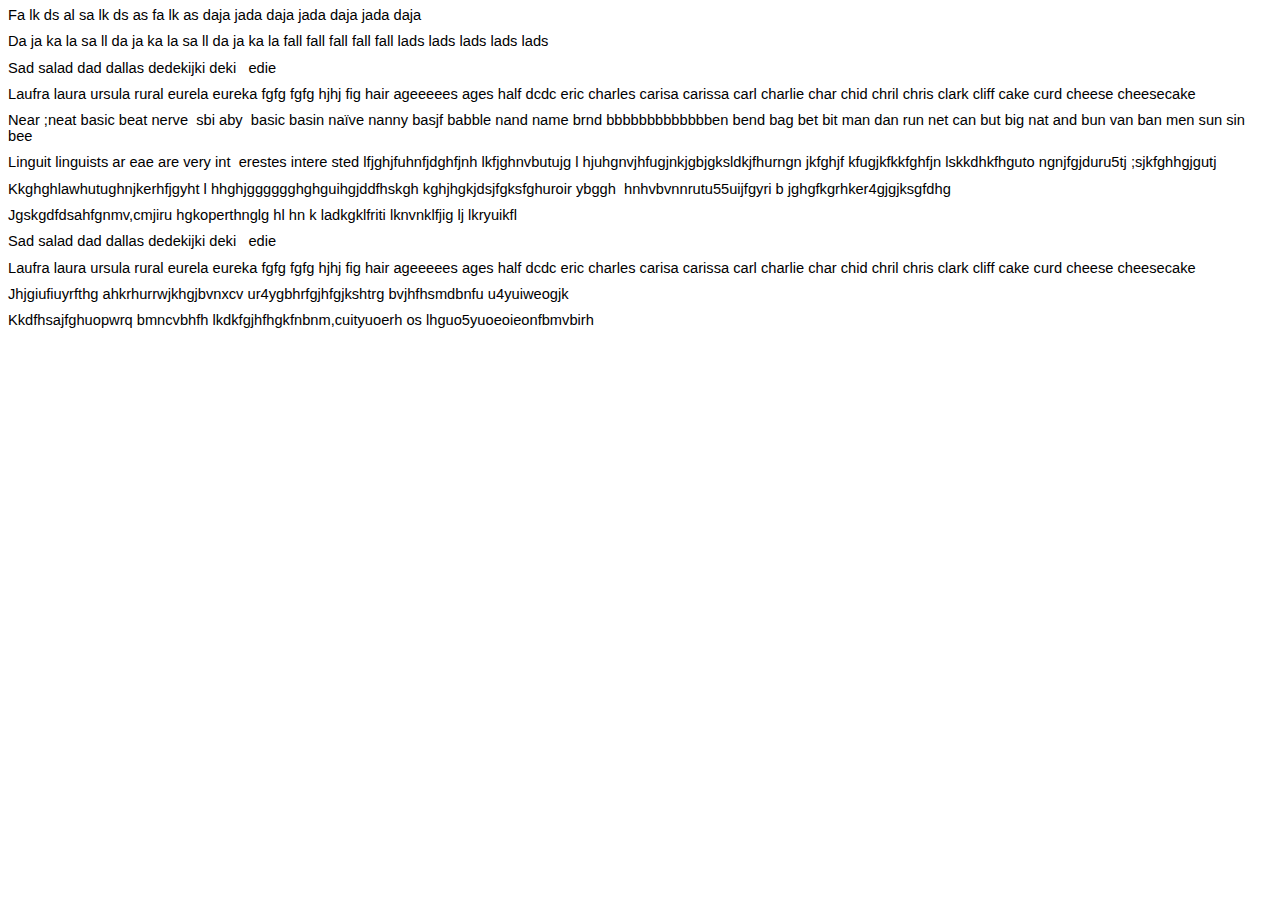
<file: file/latihan mengetik 10 jari.htm>
<html xmlns:v="urn:schemas-microsoft-com:vml"
xmlns:o="urn:schemas-microsoft-com:office:office"
xmlns:w="urn:schemas-microsoft-com:office:word"
xmlns:m="http://schemas.microsoft.com/office/2004/12/omml"
xmlns="http://www.w3.org/TR/REC-html40">

<head>
<meta http-equiv=Content-Type content="text/html; charset=windows-1252">
<meta name=ProgId content=Word.Document>
<meta name=Generator content="Microsoft Word 15">
<meta name=Originator content="Microsoft Word 15">
<link rel=File-List href="latihan%20mengetik%2010%20jari_files/filelist.xml">
<!--[if gte mso 9]><xml>
 <o:DocumentProperties>
  <o:Author>saintek-R105</o:Author>
  <o:LastAuthor>fia ismawati</o:LastAuthor>
  <o:Revision>2</o:Revision>
  <o:TotalTime>43</o:TotalTime>
  <o:Created>2023-10-26T12:06:00Z</o:Created>
  <o:LastSaved>2023-10-26T12:06:00Z</o:LastSaved>
  <o:Pages>1</o:Pages>
  <o:Words>211</o:Words>
  <o:Characters>1208</o:Characters>
  <o:Lines>10</o:Lines>
  <o:Paragraphs>2</o:Paragraphs>
  <o:CharactersWithSpaces>1417</o:CharactersWithSpaces>
  <o:Version>16.00</o:Version>
 </o:DocumentProperties>
</xml><![endif]-->
<link rel=dataStoreItem href="latihan%20mengetik%2010%20jari_files/item0001.xml"
target="latihan%20mengetik%2010%20jari_files/props002.xml">
<link rel=themeData href="latihan%20mengetik%2010%20jari_files/themedata.thmx">
<link rel=colorSchemeMapping
href="latihan%20mengetik%2010%20jari_files/colorschememapping.xml">
<!--[if gte mso 9]><xml>
 <w:WordDocument>
  <w:SpellingState>Clean</w:SpellingState>
  <w:GrammarState>Clean</w:GrammarState>
  <w:TrackMoves>false</w:TrackMoves>
  <w:TrackFormatting/>
  <w:PunctuationKerning/>
  <w:ValidateAgainstSchemas/>
  <w:SaveIfXMLInvalid>false</w:SaveIfXMLInvalid>
  <w:IgnoreMixedContent>false</w:IgnoreMixedContent>
  <w:AlwaysShowPlaceholderText>false</w:AlwaysShowPlaceholderText>
  <w:DoNotPromoteQF/>
  <w:LidThemeOther>EN-ID</w:LidThemeOther>
  <w:LidThemeAsian>X-NONE</w:LidThemeAsian>
  <w:LidThemeComplexScript>X-NONE</w:LidThemeComplexScript>
  <w:Compatibility>
   <w:BreakWrappedTables/>
   <w:SnapToGridInCell/>
   <w:WrapTextWithPunct/>
   <w:UseAsianBreakRules/>
   <w:DontGrowAutofit/>
   <w:SplitPgBreakAndParaMark/>
   <w:EnableOpenTypeKerning/>
   <w:DontFlipMirrorIndents/>
   <w:OverrideTableStyleHps/>
  </w:Compatibility>
  <w:DoNotOptimizeForBrowser/>
  <m:mathPr>
   <m:mathFont m:val="Cambria Math"/>
   <m:brkBin m:val="before"/>
   <m:brkBinSub m:val="&#45;-"/>
   <m:smallFrac m:val="off"/>
   <m:dispDef/>
   <m:lMargin m:val="0"/>
   <m:rMargin m:val="0"/>
   <m:defJc m:val="centerGroup"/>
   <m:wrapIndent m:val="1440"/>
   <m:intLim m:val="subSup"/>
   <m:naryLim m:val="undOvr"/>
  </m:mathPr></w:WordDocument>
</xml><![endif]--><!--[if gte mso 9]><xml>
 <w:LatentStyles DefLockedState="false" DefUnhideWhenUsed="false"
  DefSemiHidden="false" DefQFormat="false" DefPriority="99"
  LatentStyleCount="376">
  <w:LsdException Locked="false" Priority="0" QFormat="true" Name="Normal"/>
  <w:LsdException Locked="false" Priority="9" QFormat="true" Name="heading 1"/>
  <w:LsdException Locked="false" Priority="9" SemiHidden="true"
   UnhideWhenUsed="true" QFormat="true" Name="heading 2"/>
  <w:LsdException Locked="false" Priority="9" SemiHidden="true"
   UnhideWhenUsed="true" QFormat="true" Name="heading 3"/>
  <w:LsdException Locked="false" Priority="9" SemiHidden="true"
   UnhideWhenUsed="true" QFormat="true" Name="heading 4"/>
  <w:LsdException Locked="false" Priority="9" SemiHidden="true"
   UnhideWhenUsed="true" QFormat="true" Name="heading 5"/>
  <w:LsdException Locked="false" Priority="9" SemiHidden="true"
   UnhideWhenUsed="true" QFormat="true" Name="heading 6"/>
  <w:LsdException Locked="false" Priority="9" SemiHidden="true"
   UnhideWhenUsed="true" QFormat="true" Name="heading 7"/>
  <w:LsdException Locked="false" Priority="9" SemiHidden="true"
   UnhideWhenUsed="true" QFormat="true" Name="heading 8"/>
  <w:LsdException Locked="false" Priority="9" SemiHidden="true"
   UnhideWhenUsed="true" QFormat="true" Name="heading 9"/>
  <w:LsdException Locked="false" SemiHidden="true" UnhideWhenUsed="true"
   Name="index 1"/>
  <w:LsdException Locked="false" SemiHidden="true" UnhideWhenUsed="true"
   Name="index 2"/>
  <w:LsdException Locked="false" SemiHidden="true" UnhideWhenUsed="true"
   Name="index 3"/>
  <w:LsdException Locked="false" SemiHidden="true" UnhideWhenUsed="true"
   Name="index 4"/>
  <w:LsdException Locked="false" SemiHidden="true" UnhideWhenUsed="true"
   Name="index 5"/>
  <w:LsdException Locked="false" SemiHidden="true" UnhideWhenUsed="true"
   Name="index 6"/>
  <w:LsdException Locked="false" SemiHidden="true" UnhideWhenUsed="true"
   Name="index 7"/>
  <w:LsdException Locked="false" SemiHidden="true" UnhideWhenUsed="true"
   Name="index 8"/>
  <w:LsdException Locked="false" SemiHidden="true" UnhideWhenUsed="true"
   Name="index 9"/>
  <w:LsdException Locked="false" Priority="39" SemiHidden="true"
   UnhideWhenUsed="true" Name="toc 1"/>
  <w:LsdException Locked="false" Priority="39" SemiHidden="true"
   UnhideWhenUsed="true" Name="toc 2"/>
  <w:LsdException Locked="false" Priority="39" SemiHidden="true"
   UnhideWhenUsed="true" Name="toc 3"/>
  <w:LsdException Locked="false" Priority="39" SemiHidden="true"
   UnhideWhenUsed="true" Name="toc 4"/>
  <w:LsdException Locked="false" Priority="39" SemiHidden="true"
   UnhideWhenUsed="true" Name="toc 5"/>
  <w:LsdException Locked="false" Priority="39" SemiHidden="true"
   UnhideWhenUsed="true" Name="toc 6"/>
  <w:LsdException Locked="false" Priority="39" SemiHidden="true"
   UnhideWhenUsed="true" Name="toc 7"/>
  <w:LsdException Locked="false" Priority="39" SemiHidden="true"
   UnhideWhenUsed="true" Name="toc 8"/>
  <w:LsdException Locked="false" Priority="39" SemiHidden="true"
   UnhideWhenUsed="true" Name="toc 9"/>
  <w:LsdException Locked="false" SemiHidden="true" UnhideWhenUsed="true"
   Name="Normal Indent"/>
  <w:LsdException Locked="false" SemiHidden="true" UnhideWhenUsed="true"
   Name="footnote text"/>
  <w:LsdException Locked="false" SemiHidden="true" UnhideWhenUsed="true"
   Name="annotation text"/>
  <w:LsdException Locked="false" SemiHidden="true" UnhideWhenUsed="true"
   Name="header"/>
  <w:LsdException Locked="false" SemiHidden="true" UnhideWhenUsed="true"
   Name="footer"/>
  <w:LsdException Locked="false" SemiHidden="true" UnhideWhenUsed="true"
   Name="index heading"/>
  <w:LsdException Locked="false" Priority="35" SemiHidden="true"
   UnhideWhenUsed="true" QFormat="true" Name="caption"/>
  <w:LsdException Locked="false" SemiHidden="true" UnhideWhenUsed="true"
   Name="table of figures"/>
  <w:LsdException Locked="false" SemiHidden="true" UnhideWhenUsed="true"
   Name="envelope address"/>
  <w:LsdException Locked="false" SemiHidden="true" UnhideWhenUsed="true"
   Name="envelope return"/>
  <w:LsdException Locked="false" SemiHidden="true" UnhideWhenUsed="true"
   Name="footnote reference"/>
  <w:LsdException Locked="false" SemiHidden="true" UnhideWhenUsed="true"
   Name="annotation reference"/>
  <w:LsdException Locked="false" SemiHidden="true" UnhideWhenUsed="true"
   Name="line number"/>
  <w:LsdException Locked="false" SemiHidden="true" UnhideWhenUsed="true"
   Name="page number"/>
  <w:LsdException Locked="false" SemiHidden="true" UnhideWhenUsed="true"
   Name="endnote reference"/>
  <w:LsdException Locked="false" SemiHidden="true" UnhideWhenUsed="true"
   Name="endnote text"/>
  <w:LsdException Locked="false" SemiHidden="true" UnhideWhenUsed="true"
   Name="table of authorities"/>
  <w:LsdException Locked="false" SemiHidden="true" UnhideWhenUsed="true"
   Name="macro"/>
  <w:LsdException Locked="false" SemiHidden="true" UnhideWhenUsed="true"
   Name="toa heading"/>
  <w:LsdException Locked="false" SemiHidden="true" UnhideWhenUsed="true"
   Name="List"/>
  <w:LsdException Locked="false" SemiHidden="true" UnhideWhenUsed="true"
   Name="List Bullet"/>
  <w:LsdException Locked="false" SemiHidden="true" UnhideWhenUsed="true"
   Name="List Number"/>
  <w:LsdException Locked="false" SemiHidden="true" UnhideWhenUsed="true"
   Name="List 2"/>
  <w:LsdException Locked="false" SemiHidden="true" UnhideWhenUsed="true"
   Name="List 3"/>
  <w:LsdException Locked="false" SemiHidden="true" UnhideWhenUsed="true"
   Name="List 4"/>
  <w:LsdException Locked="false" SemiHidden="true" UnhideWhenUsed="true"
   Name="List 5"/>
  <w:LsdException Locked="false" SemiHidden="true" UnhideWhenUsed="true"
   Name="List Bullet 2"/>
  <w:LsdException Locked="false" SemiHidden="true" UnhideWhenUsed="true"
   Name="List Bullet 3"/>
  <w:LsdException Locked="false" SemiHidden="true" UnhideWhenUsed="true"
   Name="List Bullet 4"/>
  <w:LsdException Locked="false" SemiHidden="true" UnhideWhenUsed="true"
   Name="List Bullet 5"/>
  <w:LsdException Locked="false" SemiHidden="true" UnhideWhenUsed="true"
   Name="List Number 2"/>
  <w:LsdException Locked="false" SemiHidden="true" UnhideWhenUsed="true"
   Name="List Number 3"/>
  <w:LsdException Locked="false" SemiHidden="true" UnhideWhenUsed="true"
   Name="List Number 4"/>
  <w:LsdException Locked="false" SemiHidden="true" UnhideWhenUsed="true"
   Name="List Number 5"/>
  <w:LsdException Locked="false" Priority="10" QFormat="true" Name="Title"/>
  <w:LsdException Locked="false" SemiHidden="true" UnhideWhenUsed="true"
   Name="Closing"/>
  <w:LsdException Locked="false" SemiHidden="true" UnhideWhenUsed="true"
   Name="Signature"/>
  <w:LsdException Locked="false" Priority="1" SemiHidden="true"
   UnhideWhenUsed="true" Name="Default Paragraph Font"/>
  <w:LsdException Locked="false" SemiHidden="true" UnhideWhenUsed="true"
   Name="Body Text"/>
  <w:LsdException Locked="false" SemiHidden="true" UnhideWhenUsed="true"
   Name="Body Text Indent"/>
  <w:LsdException Locked="false" SemiHidden="true" UnhideWhenUsed="true"
   Name="List Continue"/>
  <w:LsdException Locked="false" SemiHidden="true" UnhideWhenUsed="true"
   Name="List Continue 2"/>
  <w:LsdException Locked="false" SemiHidden="true" UnhideWhenUsed="true"
   Name="List Continue 3"/>
  <w:LsdException Locked="false" SemiHidden="true" UnhideWhenUsed="true"
   Name="List Continue 4"/>
  <w:LsdException Locked="false" SemiHidden="true" UnhideWhenUsed="true"
   Name="List Continue 5"/>
  <w:LsdException Locked="false" SemiHidden="true" UnhideWhenUsed="true"
   Name="Message Header"/>
  <w:LsdException Locked="false" Priority="11" QFormat="true" Name="Subtitle"/>
  <w:LsdException Locked="false" SemiHidden="true" UnhideWhenUsed="true"
   Name="Salutation"/>
  <w:LsdException Locked="false" SemiHidden="true" UnhideWhenUsed="true"
   Name="Date"/>
  <w:LsdException Locked="false" SemiHidden="true" UnhideWhenUsed="true"
   Name="Body Text First Indent"/>
  <w:LsdException Locked="false" SemiHidden="true" UnhideWhenUsed="true"
   Name="Body Text First Indent 2"/>
  <w:LsdException Locked="false" SemiHidden="true" UnhideWhenUsed="true"
   Name="Note Heading"/>
  <w:LsdException Locked="false" SemiHidden="true" UnhideWhenUsed="true"
   Name="Body Text 2"/>
  <w:LsdException Locked="false" SemiHidden="true" UnhideWhenUsed="true"
   Name="Body Text 3"/>
  <w:LsdException Locked="false" SemiHidden="true" UnhideWhenUsed="true"
   Name="Body Text Indent 2"/>
  <w:LsdException Locked="false" SemiHidden="true" UnhideWhenUsed="true"
   Name="Body Text Indent 3"/>
  <w:LsdException Locked="false" SemiHidden="true" UnhideWhenUsed="true"
   Name="Block Text"/>
  <w:LsdException Locked="false" SemiHidden="true" UnhideWhenUsed="true"
   Name="Hyperlink"/>
  <w:LsdException Locked="false" SemiHidden="true" UnhideWhenUsed="true"
   Name="FollowedHyperlink"/>
  <w:LsdException Locked="false" Priority="22" QFormat="true" Name="Strong"/>
  <w:LsdException Locked="false" Priority="20" QFormat="true" Name="Emphasis"/>
  <w:LsdException Locked="false" SemiHidden="true" UnhideWhenUsed="true"
   Name="Document Map"/>
  <w:LsdException Locked="false" SemiHidden="true" UnhideWhenUsed="true"
   Name="Plain Text"/>
  <w:LsdException Locked="false" SemiHidden="true" UnhideWhenUsed="true"
   Name="E-mail Signature"/>
  <w:LsdException Locked="false" SemiHidden="true" UnhideWhenUsed="true"
   Name="HTML Top of Form"/>
  <w:LsdException Locked="false" SemiHidden="true" UnhideWhenUsed="true"
   Name="HTML Bottom of Form"/>
  <w:LsdException Locked="false" SemiHidden="true" UnhideWhenUsed="true"
   Name="Normal (Web)"/>
  <w:LsdException Locked="false" SemiHidden="true" UnhideWhenUsed="true"
   Name="HTML Acronym"/>
  <w:LsdException Locked="false" SemiHidden="true" UnhideWhenUsed="true"
   Name="HTML Address"/>
  <w:LsdException Locked="false" SemiHidden="true" UnhideWhenUsed="true"
   Name="HTML Cite"/>
  <w:LsdException Locked="false" SemiHidden="true" UnhideWhenUsed="true"
   Name="HTML Code"/>
  <w:LsdException Locked="false" SemiHidden="true" UnhideWhenUsed="true"
   Name="HTML Definition"/>
  <w:LsdException Locked="false" SemiHidden="true" UnhideWhenUsed="true"
   Name="HTML Keyboard"/>
  <w:LsdException Locked="false" SemiHidden="true" UnhideWhenUsed="true"
   Name="HTML Preformatted"/>
  <w:LsdException Locked="false" SemiHidden="true" UnhideWhenUsed="true"
   Name="HTML Sample"/>
  <w:LsdException Locked="false" SemiHidden="true" UnhideWhenUsed="true"
   Name="HTML Typewriter"/>
  <w:LsdException Locked="false" SemiHidden="true" UnhideWhenUsed="true"
   Name="HTML Variable"/>
  <w:LsdException Locked="false" SemiHidden="true" UnhideWhenUsed="true"
   Name="Normal Table"/>
  <w:LsdException Locked="false" SemiHidden="true" UnhideWhenUsed="true"
   Name="annotation subject"/>
  <w:LsdException Locked="false" SemiHidden="true" UnhideWhenUsed="true"
   Name="No List"/>
  <w:LsdException Locked="false" SemiHidden="true" UnhideWhenUsed="true"
   Name="Outline List 1"/>
  <w:LsdException Locked="false" SemiHidden="true" UnhideWhenUsed="true"
   Name="Outline List 2"/>
  <w:LsdException Locked="false" SemiHidden="true" UnhideWhenUsed="true"
   Name="Outline List 3"/>
  <w:LsdException Locked="false" SemiHidden="true" UnhideWhenUsed="true"
   Name="Table Simple 1"/>
  <w:LsdException Locked="false" SemiHidden="true" UnhideWhenUsed="true"
   Name="Table Simple 2"/>
  <w:LsdException Locked="false" SemiHidden="true" UnhideWhenUsed="true"
   Name="Table Simple 3"/>
  <w:LsdException Locked="false" SemiHidden="true" UnhideWhenUsed="true"
   Name="Table Classic 1"/>
  <w:LsdException Locked="false" SemiHidden="true" UnhideWhenUsed="true"
   Name="Table Classic 2"/>
  <w:LsdException Locked="false" SemiHidden="true" UnhideWhenUsed="true"
   Name="Table Classic 3"/>
  <w:LsdException Locked="false" SemiHidden="true" UnhideWhenUsed="true"
   Name="Table Classic 4"/>
  <w:LsdException Locked="false" SemiHidden="true" UnhideWhenUsed="true"
   Name="Table Colorful 1"/>
  <w:LsdException Locked="false" SemiHidden="true" UnhideWhenUsed="true"
   Name="Table Colorful 2"/>
  <w:LsdException Locked="false" SemiHidden="true" UnhideWhenUsed="true"
   Name="Table Colorful 3"/>
  <w:LsdException Locked="false" SemiHidden="true" UnhideWhenUsed="true"
   Name="Table Columns 1"/>
  <w:LsdException Locked="false" SemiHidden="true" UnhideWhenUsed="true"
   Name="Table Columns 2"/>
  <w:LsdException Locked="false" SemiHidden="true" UnhideWhenUsed="true"
   Name="Table Columns 3"/>
  <w:LsdException Locked="false" SemiHidden="true" UnhideWhenUsed="true"
   Name="Table Columns 4"/>
  <w:LsdException Locked="false" SemiHidden="true" UnhideWhenUsed="true"
   Name="Table Columns 5"/>
  <w:LsdException Locked="false" SemiHidden="true" UnhideWhenUsed="true"
   Name="Table Grid 1"/>
  <w:LsdException Locked="false" SemiHidden="true" UnhideWhenUsed="true"
   Name="Table Grid 2"/>
  <w:LsdException Locked="false" SemiHidden="true" UnhideWhenUsed="true"
   Name="Table Grid 3"/>
  <w:LsdException Locked="false" SemiHidden="true" UnhideWhenUsed="true"
   Name="Table Grid 4"/>
  <w:LsdException Locked="false" SemiHidden="true" UnhideWhenUsed="true"
   Name="Table Grid 5"/>
  <w:LsdException Locked="false" SemiHidden="true" UnhideWhenUsed="true"
   Name="Table Grid 6"/>
  <w:LsdException Locked="false" SemiHidden="true" UnhideWhenUsed="true"
   Name="Table Grid 7"/>
  <w:LsdException Locked="false" SemiHidden="true" UnhideWhenUsed="true"
   Name="Table Grid 8"/>
  <w:LsdException Locked="false" SemiHidden="true" UnhideWhenUsed="true"
   Name="Table List 1"/>
  <w:LsdException Locked="false" SemiHidden="true" UnhideWhenUsed="true"
   Name="Table List 2"/>
  <w:LsdException Locked="false" SemiHidden="true" UnhideWhenUsed="true"
   Name="Table List 3"/>
  <w:LsdException Locked="false" SemiHidden="true" UnhideWhenUsed="true"
   Name="Table List 4"/>
  <w:LsdException Locked="false" SemiHidden="true" UnhideWhenUsed="true"
   Name="Table List 5"/>
  <w:LsdException Locked="false" SemiHidden="true" UnhideWhenUsed="true"
   Name="Table List 6"/>
  <w:LsdException Locked="false" SemiHidden="true" UnhideWhenUsed="true"
   Name="Table List 7"/>
  <w:LsdException Locked="false" SemiHidden="true" UnhideWhenUsed="true"
   Name="Table List 8"/>
  <w:LsdException Locked="false" SemiHidden="true" UnhideWhenUsed="true"
   Name="Table 3D effects 1"/>
  <w:LsdException Locked="false" SemiHidden="true" UnhideWhenUsed="true"
   Name="Table 3D effects 2"/>
  <w:LsdException Locked="false" SemiHidden="true" UnhideWhenUsed="true"
   Name="Table 3D effects 3"/>
  <w:LsdException Locked="false" SemiHidden="true" UnhideWhenUsed="true"
   Name="Table Contemporary"/>
  <w:LsdException Locked="false" SemiHidden="true" UnhideWhenUsed="true"
   Name="Table Elegant"/>
  <w:LsdException Locked="false" SemiHidden="true" UnhideWhenUsed="true"
   Name="Table Professional"/>
  <w:LsdException Locked="false" SemiHidden="true" UnhideWhenUsed="true"
   Name="Table Subtle 1"/>
  <w:LsdException Locked="false" SemiHidden="true" UnhideWhenUsed="true"
   Name="Table Subtle 2"/>
  <w:LsdException Locked="false" SemiHidden="true" UnhideWhenUsed="true"
   Name="Table Web 1"/>
  <w:LsdException Locked="false" SemiHidden="true" UnhideWhenUsed="true"
   Name="Table Web 2"/>
  <w:LsdException Locked="false" SemiHidden="true" UnhideWhenUsed="true"
   Name="Table Web 3"/>
  <w:LsdException Locked="false" SemiHidden="true" UnhideWhenUsed="true"
   Name="Balloon Text"/>
  <w:LsdException Locked="false" Priority="39" Name="Table Grid"/>
  <w:LsdException Locked="false" SemiHidden="true" UnhideWhenUsed="true"
   Name="Table Theme"/>
  <w:LsdException Locked="false" SemiHidden="true" Name="Placeholder Text"/>
  <w:LsdException Locked="false" Priority="1" QFormat="true" Name="No Spacing"/>
  <w:LsdException Locked="false" Priority="60" Name="Light Shading"/>
  <w:LsdException Locked="false" Priority="61" Name="Light List"/>
  <w:LsdException Locked="false" Priority="62" Name="Light Grid"/>
  <w:LsdException Locked="false" Priority="63" Name="Medium Shading 1"/>
  <w:LsdException Locked="false" Priority="64" Name="Medium Shading 2"/>
  <w:LsdException Locked="false" Priority="65" Name="Medium List 1"/>
  <w:LsdException Locked="false" Priority="66" Name="Medium List 2"/>
  <w:LsdException Locked="false" Priority="67" Name="Medium Grid 1"/>
  <w:LsdException Locked="false" Priority="68" Name="Medium Grid 2"/>
  <w:LsdException Locked="false" Priority="69" Name="Medium Grid 3"/>
  <w:LsdException Locked="false" Priority="70" Name="Dark List"/>
  <w:LsdException Locked="false" Priority="71" Name="Colorful Shading"/>
  <w:LsdException Locked="false" Priority="72" Name="Colorful List"/>
  <w:LsdException Locked="false" Priority="73" Name="Colorful Grid"/>
  <w:LsdException Locked="false" Priority="60" Name="Light Shading Accent 1"/>
  <w:LsdException Locked="false" Priority="61" Name="Light List Accent 1"/>
  <w:LsdException Locked="false" Priority="62" Name="Light Grid Accent 1"/>
  <w:LsdException Locked="false" Priority="63" Name="Medium Shading 1 Accent 1"/>
  <w:LsdException Locked="false" Priority="64" Name="Medium Shading 2 Accent 1"/>
  <w:LsdException Locked="false" Priority="65" Name="Medium List 1 Accent 1"/>
  <w:LsdException Locked="false" SemiHidden="true" Name="Revision"/>
  <w:LsdException Locked="false" Priority="34" QFormat="true"
   Name="List Paragraph"/>
  <w:LsdException Locked="false" Priority="29" QFormat="true" Name="Quote"/>
  <w:LsdException Locked="false" Priority="30" QFormat="true"
   Name="Intense Quote"/>
  <w:LsdException Locked="false" Priority="66" Name="Medium List 2 Accent 1"/>
  <w:LsdException Locked="false" Priority="67" Name="Medium Grid 1 Accent 1"/>
  <w:LsdException Locked="false" Priority="68" Name="Medium Grid 2 Accent 1"/>
  <w:LsdException Locked="false" Priority="69" Name="Medium Grid 3 Accent 1"/>
  <w:LsdException Locked="false" Priority="70" Name="Dark List Accent 1"/>
  <w:LsdException Locked="false" Priority="71" Name="Colorful Shading Accent 1"/>
  <w:LsdException Locked="false" Priority="72" Name="Colorful List Accent 1"/>
  <w:LsdException Locked="false" Priority="73" Name="Colorful Grid Accent 1"/>
  <w:LsdException Locked="false" Priority="60" Name="Light Shading Accent 2"/>
  <w:LsdException Locked="false" Priority="61" Name="Light List Accent 2"/>
  <w:LsdException Locked="false" Priority="62" Name="Light Grid Accent 2"/>
  <w:LsdException Locked="false" Priority="63" Name="Medium Shading 1 Accent 2"/>
  <w:LsdException Locked="false" Priority="64" Name="Medium Shading 2 Accent 2"/>
  <w:LsdException Locked="false" Priority="65" Name="Medium List 1 Accent 2"/>
  <w:LsdException Locked="false" Priority="66" Name="Medium List 2 Accent 2"/>
  <w:LsdException Locked="false" Priority="67" Name="Medium Grid 1 Accent 2"/>
  <w:LsdException Locked="false" Priority="68" Name="Medium Grid 2 Accent 2"/>
  <w:LsdException Locked="false" Priority="69" Name="Medium Grid 3 Accent 2"/>
  <w:LsdException Locked="false" Priority="70" Name="Dark List Accent 2"/>
  <w:LsdException Locked="false" Priority="71" Name="Colorful Shading Accent 2"/>
  <w:LsdException Locked="false" Priority="72" Name="Colorful List Accent 2"/>
  <w:LsdException Locked="false" Priority="73" Name="Colorful Grid Accent 2"/>
  <w:LsdException Locked="false" Priority="60" Name="Light Shading Accent 3"/>
  <w:LsdException Locked="false" Priority="61" Name="Light List Accent 3"/>
  <w:LsdException Locked="false" Priority="62" Name="Light Grid Accent 3"/>
  <w:LsdException Locked="false" Priority="63" Name="Medium Shading 1 Accent 3"/>
  <w:LsdException Locked="false" Priority="64" Name="Medium Shading 2 Accent 3"/>
  <w:LsdException Locked="false" Priority="65" Name="Medium List 1 Accent 3"/>
  <w:LsdException Locked="false" Priority="66" Name="Medium List 2 Accent 3"/>
  <w:LsdException Locked="false" Priority="67" Name="Medium Grid 1 Accent 3"/>
  <w:LsdException Locked="false" Priority="68" Name="Medium Grid 2 Accent 3"/>
  <w:LsdException Locked="false" Priority="69" Name="Medium Grid 3 Accent 3"/>
  <w:LsdException Locked="false" Priority="70" Name="Dark List Accent 3"/>
  <w:LsdException Locked="false" Priority="71" Name="Colorful Shading Accent 3"/>
  <w:LsdException Locked="false" Priority="72" Name="Colorful List Accent 3"/>
  <w:LsdException Locked="false" Priority="73" Name="Colorful Grid Accent 3"/>
  <w:LsdException Locked="false" Priority="60" Name="Light Shading Accent 4"/>
  <w:LsdException Locked="false" Priority="61" Name="Light List Accent 4"/>
  <w:LsdException Locked="false" Priority="62" Name="Light Grid Accent 4"/>
  <w:LsdException Locked="false" Priority="63" Name="Medium Shading 1 Accent 4"/>
  <w:LsdException Locked="false" Priority="64" Name="Medium Shading 2 Accent 4"/>
  <w:LsdException Locked="false" Priority="65" Name="Medium List 1 Accent 4"/>
  <w:LsdException Locked="false" Priority="66" Name="Medium List 2 Accent 4"/>
  <w:LsdException Locked="false" Priority="67" Name="Medium Grid 1 Accent 4"/>
  <w:LsdException Locked="false" Priority="68" Name="Medium Grid 2 Accent 4"/>
  <w:LsdException Locked="false" Priority="69" Name="Medium Grid 3 Accent 4"/>
  <w:LsdException Locked="false" Priority="70" Name="Dark List Accent 4"/>
  <w:LsdException Locked="false" Priority="71" Name="Colorful Shading Accent 4"/>
  <w:LsdException Locked="false" Priority="72" Name="Colorful List Accent 4"/>
  <w:LsdException Locked="false" Priority="73" Name="Colorful Grid Accent 4"/>
  <w:LsdException Locked="false" Priority="60" Name="Light Shading Accent 5"/>
  <w:LsdException Locked="false" Priority="61" Name="Light List Accent 5"/>
  <w:LsdException Locked="false" Priority="62" Name="Light Grid Accent 5"/>
  <w:LsdException Locked="false" Priority="63" Name="Medium Shading 1 Accent 5"/>
  <w:LsdException Locked="false" Priority="64" Name="Medium Shading 2 Accent 5"/>
  <w:LsdException Locked="false" Priority="65" Name="Medium List 1 Accent 5"/>
  <w:LsdException Locked="false" Priority="66" Name="Medium List 2 Accent 5"/>
  <w:LsdException Locked="false" Priority="67" Name="Medium Grid 1 Accent 5"/>
  <w:LsdException Locked="false" Priority="68" Name="Medium Grid 2 Accent 5"/>
  <w:LsdException Locked="false" Priority="69" Name="Medium Grid 3 Accent 5"/>
  <w:LsdException Locked="false" Priority="70" Name="Dark List Accent 5"/>
  <w:LsdException Locked="false" Priority="71" Name="Colorful Shading Accent 5"/>
  <w:LsdException Locked="false" Priority="72" Name="Colorful List Accent 5"/>
  <w:LsdException Locked="false" Priority="73" Name="Colorful Grid Accent 5"/>
  <w:LsdException Locked="false" Priority="60" Name="Light Shading Accent 6"/>
  <w:LsdException Locked="false" Priority="61" Name="Light List Accent 6"/>
  <w:LsdException Locked="false" Priority="62" Name="Light Grid Accent 6"/>
  <w:LsdException Locked="false" Priority="63" Name="Medium Shading 1 Accent 6"/>
  <w:LsdException Locked="false" Priority="64" Name="Medium Shading 2 Accent 6"/>
  <w:LsdException Locked="false" Priority="65" Name="Medium List 1 Accent 6"/>
  <w:LsdException Locked="false" Priority="66" Name="Medium List 2 Accent 6"/>
  <w:LsdException Locked="false" Priority="67" Name="Medium Grid 1 Accent 6"/>
  <w:LsdException Locked="false" Priority="68" Name="Medium Grid 2 Accent 6"/>
  <w:LsdException Locked="false" Priority="69" Name="Medium Grid 3 Accent 6"/>
  <w:LsdException Locked="false" Priority="70" Name="Dark List Accent 6"/>
  <w:LsdException Locked="false" Priority="71" Name="Colorful Shading Accent 6"/>
  <w:LsdException Locked="false" Priority="72" Name="Colorful List Accent 6"/>
  <w:LsdException Locked="false" Priority="73" Name="Colorful Grid Accent 6"/>
  <w:LsdException Locked="false" Priority="19" QFormat="true"
   Name="Subtle Emphasis"/>
  <w:LsdException Locked="false" Priority="21" QFormat="true"
   Name="Intense Emphasis"/>
  <w:LsdException Locked="false" Priority="31" QFormat="true"
   Name="Subtle Reference"/>
  <w:LsdException Locked="false" Priority="32" QFormat="true"
   Name="Intense Reference"/>
  <w:LsdException Locked="false" Priority="33" QFormat="true" Name="Book Title"/>
  <w:LsdException Locked="false" Priority="37" SemiHidden="true"
   UnhideWhenUsed="true" Name="Bibliography"/>
  <w:LsdException Locked="false" Priority="39" SemiHidden="true"
   UnhideWhenUsed="true" QFormat="true" Name="TOC Heading"/>
  <w:LsdException Locked="false" Priority="41" Name="Plain Table 1"/>
  <w:LsdException Locked="false" Priority="42" Name="Plain Table 2"/>
  <w:LsdException Locked="false" Priority="43" Name="Plain Table 3"/>
  <w:LsdException Locked="false" Priority="44" Name="Plain Table 4"/>
  <w:LsdException Locked="false" Priority="45" Name="Plain Table 5"/>
  <w:LsdException Locked="false" Priority="40" Name="Grid Table Light"/>
  <w:LsdException Locked="false" Priority="46" Name="Grid Table 1 Light"/>
  <w:LsdException Locked="false" Priority="47" Name="Grid Table 2"/>
  <w:LsdException Locked="false" Priority="48" Name="Grid Table 3"/>
  <w:LsdException Locked="false" Priority="49" Name="Grid Table 4"/>
  <w:LsdException Locked="false" Priority="50" Name="Grid Table 5 Dark"/>
  <w:LsdException Locked="false" Priority="51" Name="Grid Table 6 Colorful"/>
  <w:LsdException Locked="false" Priority="52" Name="Grid Table 7 Colorful"/>
  <w:LsdException Locked="false" Priority="46"
   Name="Grid Table 1 Light Accent 1"/>
  <w:LsdException Locked="false" Priority="47" Name="Grid Table 2 Accent 1"/>
  <w:LsdException Locked="false" Priority="48" Name="Grid Table 3 Accent 1"/>
  <w:LsdException Locked="false" Priority="49" Name="Grid Table 4 Accent 1"/>
  <w:LsdException Locked="false" Priority="50" Name="Grid Table 5 Dark Accent 1"/>
  <w:LsdException Locked="false" Priority="51"
   Name="Grid Table 6 Colorful Accent 1"/>
  <w:LsdException Locked="false" Priority="52"
   Name="Grid Table 7 Colorful Accent 1"/>
  <w:LsdException Locked="false" Priority="46"
   Name="Grid Table 1 Light Accent 2"/>
  <w:LsdException Locked="false" Priority="47" Name="Grid Table 2 Accent 2"/>
  <w:LsdException Locked="false" Priority="48" Name="Grid Table 3 Accent 2"/>
  <w:LsdException Locked="false" Priority="49" Name="Grid Table 4 Accent 2"/>
  <w:LsdException Locked="false" Priority="50" Name="Grid Table 5 Dark Accent 2"/>
  <w:LsdException Locked="false" Priority="51"
   Name="Grid Table 6 Colorful Accent 2"/>
  <w:LsdException Locked="false" Priority="52"
   Name="Grid Table 7 Colorful Accent 2"/>
  <w:LsdException Locked="false" Priority="46"
   Name="Grid Table 1 Light Accent 3"/>
  <w:LsdException Locked="false" Priority="47" Name="Grid Table 2 Accent 3"/>
  <w:LsdException Locked="false" Priority="48" Name="Grid Table 3 Accent 3"/>
  <w:LsdException Locked="false" Priority="49" Name="Grid Table 4 Accent 3"/>
  <w:LsdException Locked="false" Priority="50" Name="Grid Table 5 Dark Accent 3"/>
  <w:LsdException Locked="false" Priority="51"
   Name="Grid Table 6 Colorful Accent 3"/>
  <w:LsdException Locked="false" Priority="52"
   Name="Grid Table 7 Colorful Accent 3"/>
  <w:LsdException Locked="false" Priority="46"
   Name="Grid Table 1 Light Accent 4"/>
  <w:LsdException Locked="false" Priority="47" Name="Grid Table 2 Accent 4"/>
  <w:LsdException Locked="false" Priority="48" Name="Grid Table 3 Accent 4"/>
  <w:LsdException Locked="false" Priority="49" Name="Grid Table 4 Accent 4"/>
  <w:LsdException Locked="false" Priority="50" Name="Grid Table 5 Dark Accent 4"/>
  <w:LsdException Locked="false" Priority="51"
   Name="Grid Table 6 Colorful Accent 4"/>
  <w:LsdException Locked="false" Priority="52"
   Name="Grid Table 7 Colorful Accent 4"/>
  <w:LsdException Locked="false" Priority="46"
   Name="Grid Table 1 Light Accent 5"/>
  <w:LsdException Locked="false" Priority="47" Name="Grid Table 2 Accent 5"/>
  <w:LsdException Locked="false" Priority="48" Name="Grid Table 3 Accent 5"/>
  <w:LsdException Locked="false" Priority="49" Name="Grid Table 4 Accent 5"/>
  <w:LsdException Locked="false" Priority="50" Name="Grid Table 5 Dark Accent 5"/>
  <w:LsdException Locked="false" Priority="51"
   Name="Grid Table 6 Colorful Accent 5"/>
  <w:LsdException Locked="false" Priority="52"
   Name="Grid Table 7 Colorful Accent 5"/>
  <w:LsdException Locked="false" Priority="46"
   Name="Grid Table 1 Light Accent 6"/>
  <w:LsdException Locked="false" Priority="47" Name="Grid Table 2 Accent 6"/>
  <w:LsdException Locked="false" Priority="48" Name="Grid Table 3 Accent 6"/>
  <w:LsdException Locked="false" Priority="49" Name="Grid Table 4 Accent 6"/>
  <w:LsdException Locked="false" Priority="50" Name="Grid Table 5 Dark Accent 6"/>
  <w:LsdException Locked="false" Priority="51"
   Name="Grid Table 6 Colorful Accent 6"/>
  <w:LsdException Locked="false" Priority="52"
   Name="Grid Table 7 Colorful Accent 6"/>
  <w:LsdException Locked="false" Priority="46" Name="List Table 1 Light"/>
  <w:LsdException Locked="false" Priority="47" Name="List Table 2"/>
  <w:LsdException Locked="false" Priority="48" Name="List Table 3"/>
  <w:LsdException Locked="false" Priority="49" Name="List Table 4"/>
  <w:LsdException Locked="false" Priority="50" Name="List Table 5 Dark"/>
  <w:LsdException Locked="false" Priority="51" Name="List Table 6 Colorful"/>
  <w:LsdException Locked="false" Priority="52" Name="List Table 7 Colorful"/>
  <w:LsdException Locked="false" Priority="46"
   Name="List Table 1 Light Accent 1"/>
  <w:LsdException Locked="false" Priority="47" Name="List Table 2 Accent 1"/>
  <w:LsdException Locked="false" Priority="48" Name="List Table 3 Accent 1"/>
  <w:LsdException Locked="false" Priority="49" Name="List Table 4 Accent 1"/>
  <w:LsdException Locked="false" Priority="50" Name="List Table 5 Dark Accent 1"/>
  <w:LsdException Locked="false" Priority="51"
   Name="List Table 6 Colorful Accent 1"/>
  <w:LsdException Locked="false" Priority="52"
   Name="List Table 7 Colorful Accent 1"/>
  <w:LsdException Locked="false" Priority="46"
   Name="List Table 1 Light Accent 2"/>
  <w:LsdException Locked="false" Priority="47" Name="List Table 2 Accent 2"/>
  <w:LsdException Locked="false" Priority="48" Name="List Table 3 Accent 2"/>
  <w:LsdException Locked="false" Priority="49" Name="List Table 4 Accent 2"/>
  <w:LsdException Locked="false" Priority="50" Name="List Table 5 Dark Accent 2"/>
  <w:LsdException Locked="false" Priority="51"
   Name="List Table 6 Colorful Accent 2"/>
  <w:LsdException Locked="false" Priority="52"
   Name="List Table 7 Colorful Accent 2"/>
  <w:LsdException Locked="false" Priority="46"
   Name="List Table 1 Light Accent 3"/>
  <w:LsdException Locked="false" Priority="47" Name="List Table 2 Accent 3"/>
  <w:LsdException Locked="false" Priority="48" Name="List Table 3 Accent 3"/>
  <w:LsdException Locked="false" Priority="49" Name="List Table 4 Accent 3"/>
  <w:LsdException Locked="false" Priority="50" Name="List Table 5 Dark Accent 3"/>
  <w:LsdException Locked="false" Priority="51"
   Name="List Table 6 Colorful Accent 3"/>
  <w:LsdException Locked="false" Priority="52"
   Name="List Table 7 Colorful Accent 3"/>
  <w:LsdException Locked="false" Priority="46"
   Name="List Table 1 Light Accent 4"/>
  <w:LsdException Locked="false" Priority="47" Name="List Table 2 Accent 4"/>
  <w:LsdException Locked="false" Priority="48" Name="List Table 3 Accent 4"/>
  <w:LsdException Locked="false" Priority="49" Name="List Table 4 Accent 4"/>
  <w:LsdException Locked="false" Priority="50" Name="List Table 5 Dark Accent 4"/>
  <w:LsdException Locked="false" Priority="51"
   Name="List Table 6 Colorful Accent 4"/>
  <w:LsdException Locked="false" Priority="52"
   Name="List Table 7 Colorful Accent 4"/>
  <w:LsdException Locked="false" Priority="46"
   Name="List Table 1 Light Accent 5"/>
  <w:LsdException Locked="false" Priority="47" Name="List Table 2 Accent 5"/>
  <w:LsdException Locked="false" Priority="48" Name="List Table 3 Accent 5"/>
  <w:LsdException Locked="false" Priority="49" Name="List Table 4 Accent 5"/>
  <w:LsdException Locked="false" Priority="50" Name="List Table 5 Dark Accent 5"/>
  <w:LsdException Locked="false" Priority="51"
   Name="List Table 6 Colorful Accent 5"/>
  <w:LsdException Locked="false" Priority="52"
   Name="List Table 7 Colorful Accent 5"/>
  <w:LsdException Locked="false" Priority="46"
   Name="List Table 1 Light Accent 6"/>
  <w:LsdException Locked="false" Priority="47" Name="List Table 2 Accent 6"/>
  <w:LsdException Locked="false" Priority="48" Name="List Table 3 Accent 6"/>
  <w:LsdException Locked="false" Priority="49" Name="List Table 4 Accent 6"/>
  <w:LsdException Locked="false" Priority="50" Name="List Table 5 Dark Accent 6"/>
  <w:LsdException Locked="false" Priority="51"
   Name="List Table 6 Colorful Accent 6"/>
  <w:LsdException Locked="false" Priority="52"
   Name="List Table 7 Colorful Accent 6"/>
  <w:LsdException Locked="false" SemiHidden="true" UnhideWhenUsed="true"
   Name="Mention"/>
  <w:LsdException Locked="false" SemiHidden="true" UnhideWhenUsed="true"
   Name="Smart Hyperlink"/>
  <w:LsdException Locked="false" SemiHidden="true" UnhideWhenUsed="true"
   Name="Hashtag"/>
  <w:LsdException Locked="false" SemiHidden="true" UnhideWhenUsed="true"
   Name="Unresolved Mention"/>
  <w:LsdException Locked="false" SemiHidden="true" UnhideWhenUsed="true"
   Name="Smart Link"/>
 </w:LatentStyles>
</xml><![endif]-->
<style>
<!--
 /* Font Definitions */
 @font-face
	{font-family:"Cambria Math";
	panose-1:2 4 5 3 5 4 6 3 2 4;
	mso-font-charset:0;
	mso-generic-font-family:roman;
	mso-font-pitch:variable;
	mso-font-signature:3 0 0 0 1 0;}
@font-face
	{font-family:Calibri;
	panose-1:2 15 5 2 2 2 4 3 2 4;
	mso-font-charset:0;
	mso-generic-font-family:swiss;
	mso-font-pitch:variable;
	mso-font-signature:-469750017 -1073732485 9 0 511 0;}
 /* Style Definitions */
 p.MsoNormal, li.MsoNormal, div.MsoNormal
	{mso-style-unhide:no;
	mso-style-qformat:yes;
	mso-style-parent:"";
	margin-top:0cm;
	margin-right:0cm;
	margin-bottom:8.0pt;
	margin-left:0cm;
	line-height:107%;
	mso-pagination:widow-orphan;
	font-size:11.0pt;
	font-family:"Calibri",sans-serif;
	mso-ascii-font-family:Calibri;
	mso-ascii-theme-font:minor-latin;
	mso-fareast-font-family:Calibri;
	mso-fareast-theme-font:minor-latin;
	mso-hansi-font-family:Calibri;
	mso-hansi-theme-font:minor-latin;
	mso-bidi-font-family:"Times New Roman";
	mso-bidi-theme-font:minor-bidi;
	mso-fareast-language:EN-US;}
span.SpellE
	{mso-style-name:"";
	mso-spl-e:yes;}
span.GramE
	{mso-style-name:"";
	mso-gram-e:yes;}
.MsoChpDefault
	{mso-style-type:export-only;
	mso-default-props:yes;
	font-family:"Calibri",sans-serif;
	mso-ascii-font-family:Calibri;
	mso-ascii-theme-font:minor-latin;
	mso-fareast-font-family:Calibri;
	mso-fareast-theme-font:minor-latin;
	mso-hansi-font-family:Calibri;
	mso-hansi-theme-font:minor-latin;
	mso-bidi-font-family:"Times New Roman";
	mso-bidi-theme-font:minor-bidi;
	mso-fareast-language:EN-US;}
.MsoPapDefault
	{mso-style-type:export-only;
	margin-bottom:8.0pt;
	line-height:107%;}
@page WordSection1
	{size:612.0pt 792.0pt;
	margin:72.0pt 72.0pt 72.0pt 72.0pt;
	mso-header-margin:35.4pt;
	mso-footer-margin:35.4pt;
	mso-paper-source:0;}
div.WordSection1
	{page:WordSection1;}
-->
</style>
<!--[if gte mso 10]>
<style>
 /* Style Definitions */
 table.MsoNormalTable
	{mso-style-name:"Table Normal";
	mso-tstyle-rowband-size:0;
	mso-tstyle-colband-size:0;
	mso-style-noshow:yes;
	mso-style-priority:99;
	mso-style-parent:"";
	mso-padding-alt:0cm 5.4pt 0cm 5.4pt;
	mso-para-margin-top:0cm;
	mso-para-margin-right:0cm;
	mso-para-margin-bottom:8.0pt;
	mso-para-margin-left:0cm;
	line-height:107%;
	mso-pagination:widow-orphan;
	font-size:11.0pt;
	font-family:"Calibri",sans-serif;
	mso-ascii-font-family:Calibri;
	mso-ascii-theme-font:minor-latin;
	mso-hansi-font-family:Calibri;
	mso-hansi-theme-font:minor-latin;
	mso-bidi-font-family:"Times New Roman";
	mso-bidi-theme-font:minor-bidi;
	mso-fareast-language:EN-US;}
</style>
<![endif]--><!--[if gte mso 9]><xml>
 <o:shapedefaults v:ext="edit" spidmax="1026"/>
</xml><![endif]--><!--[if gte mso 9]><xml>
 <o:shapelayout v:ext="edit">
  <o:idmap v:ext="edit" data="1"/>
 </o:shapelayout></xml><![endif]-->
</head>

<body lang=EN-ID style='tab-interval:36.0pt;word-wrap:break-word'>

<div class=WordSection1>

<p class=MsoNormal>Fa <span class=SpellE>lk</span> ds al <span class=SpellE>sa</span>
<span class=SpellE>lk</span> ds as fa <span class=SpellE>lk</span> as <span
class=SpellE>daja</span> <span class=SpellE>jada</span> <span class=SpellE>daja</span>
<span class=SpellE>jada</span> <span class=SpellE>daja</span> <span
class=SpellE>jada</span> <span class=SpellE>daja</span></p>

<p class=MsoNormal>Da <span class=SpellE>ja</span> ka la <span class=SpellE>sa</span>
<span class=SpellE>ll</span> da <span class=SpellE>ja</span> ka la <span
class=SpellE>sa</span> <span class=SpellE>ll</span> da <span class=SpellE>ja</span>
ka la fall <span class=SpellE>fall</span> <span class=SpellE>fall</span> <span
class=SpellE>fall</span> <span class=SpellE>fall</span> <span class=GramE>lads</span>
<span class=SpellE>lads</span> <span class=SpellE>lads</span> <span
class=SpellE>lads</span> <span class=SpellE>lads</span></p>

<p class=MsoNormal>Sad salad dad <span class=SpellE>dallas</span> <span
class=SpellE>dedekijki</span> <span class=SpellE>deki</span><span
style='mso-spacerun:yes'>�� </span><span class=SpellE>edie</span> </p>

<p class=MsoNormal>Laufra <span class=SpellE>laura</span> <span class=SpellE>ursula</span>
rural <span class=SpellE>eurela</span> eureka <span class=SpellE>fgfg</span> <span
class=SpellE>fgfg</span> <span class=SpellE>hjhj</span> fig hair <span
class=SpellE>ageeeees</span> ages half <span class=SpellE>dcdc</span> eric <span
class=SpellE>charles</span> <span class=SpellE>carisa</span> carissa carl <span
class=SpellE>charlie</span> char chid <span class=SpellE>chril</span> <span
class=SpellE>chris</span> <span class=SpellE>clark</span> cliff cake curd
cheese cheesecake </p>

<p class=MsoNormal><span class=GramE>Near ;neat</span> basic beat nerve<span
style='mso-spacerun:yes'>� </span><span class=SpellE>sbi</span> aby<span
style='mso-spacerun:yes'>� </span>basic basin na�ve nanny <span class=SpellE>basjf</span>
babble <span class=SpellE>nand</span> name <span class=SpellE>brnd</span> <span
class=SpellE>bbbbbbbbbbbbben</span> bend bag bet bit man dan run net can but
big <span class=SpellE>nat</span> and bun van ban men sun sin bee</p>

<p class=MsoNormal><span class=SpellE>Linguit</span> linguists <span
class=SpellE>ar</span> <span class=SpellE>eae</span> are very <span
class=GramE>int<span style='mso-spacerun:yes'>� </span><span class=SpellE>erestes</span></span>
<span class=SpellE>intere</span> <span class=SpellE>sted</span> <span
class=SpellE>lfjghjfuhnfjdghfjnh</span> <span class=SpellE>lkfjghnvbutujg</span>
l <span class=SpellE>hjuhgnvjhfugjnkjgbjgksldkjfhurngn</span> <span
class=SpellE>jkfghjf</span> <span class=SpellE>kfugjkfkkfghfjn</span> <span
class=SpellE>lskkdhkfhguto</span> ngnjfgjduru5tj ;<span class=SpellE>sjkfghhgjgutj</span></p>

<p class=MsoNormal><span class=SpellE>Kkghghlawhutughnjkerhfjgyht</span> l <span
class=SpellE>hhghjgggggghghguihgjddfhskgh</span> <span class=SpellE>kghjhgkjdsjfgksfghuroir</span>
<span class=SpellE><span class=GramE>ybggh</span></span><span class=GramE><span
style='mso-spacerun:yes'>� </span>hnhvbvnnrutu</span>55uijfgyri b
jghgfkgrhker4gjgjksgfdhg </p>

<p class=MsoNormal><span class=SpellE><span class=GramE>Jgskgdfdsahfgnmv,cmjiru</span></span>
<span class=SpellE>hgkoperthnglg</span> hl <span class=SpellE>hn</span> k <span
class=SpellE>ladkgklfriti</span> <span class=SpellE>lknvnklfjig</span> <span
class=SpellE>lj</span> <span class=SpellE>lkryuikfl</span> </p>

<p class=MsoNormal>Sad salad dad <span class=SpellE>dallas</span> <span
class=SpellE>dedekijki</span> <span class=SpellE>deki</span><span
style='mso-spacerun:yes'>�� </span><span class=SpellE>edie</span> </p>

<p class=MsoNormal>Laufra <span class=SpellE>laura</span> <span class=SpellE>ursula</span>
rural <span class=SpellE>eurela</span> eureka <span class=SpellE>fgfg</span> <span
class=SpellE>fgfg</span> <span class=SpellE>hjhj</span> fig hair <span
class=SpellE>ageeeees</span> ages half <span class=SpellE>dcdc</span> eric <span
class=SpellE>charles</span> <span class=SpellE>carisa</span> carissa carl <span
class=SpellE>charlie</span> char chid <span class=SpellE>chril</span> <span
class=SpellE>chris</span> <span class=SpellE>clark</span> cliff cake curd cheese
cheesecake </p>

<p class=MsoNormal><span class=SpellE>Jhjgiufiuyrfthg</span> <span
class=SpellE>ahkrhurrwjkhgjbvnxcv</span> ur4ygbhrfgjhfgjkshtrg <span
class=SpellE>bvjhfhsmdbnfu</span> u4yuiweogjk</p>

<p class=MsoNormal><span class=SpellE>Kkdfhsajfghuopwrq</span> <span
class=SpellE>bmncvbhfh</span> <span class=SpellE><span class=GramE>lkdkfgjhfhgkfnbnm,cuityuoerh</span></span>
<span class=SpellE>os</span> lhguo5yuoeoieonfbmvbirh </p>

</div>

</body>

</html>
</file>
<file: style.css>
* {
  padding: 0;
  margin: 0;
  font-family: sans-serif;
  box-sizing: border-box;
}

.hero {
  width: 100%;
  height: 100vh;
  background-color: linear-gradient(rgba(0, 0, 0, 0.7)), rgba(0, 0, 0, 0.7);
  background-image: url('img/bg3.jpg');
  background-attachment: fixed;
  background-position: center;
  background-repeat: no-repeat;
  background-size: cover;
}

nav {
  display: flex;
  align-items: center;
  justify-content: space-between;
  padding: 45px 8% 0 8%;
}

.logo {
  color: #f4f2fb;
  font-size: 35px;
  letter-spacing: 1px;
  cursor: pointer;
}

span {
  color: #28d9f0;
}

nav ul li {
  list-style: none;
  display: inline-block;
  padding: 10px 25px;
}

nav ul li a {
  text-decoration: none;
  color: #ede6e7;
  font-weight: bold;
}

nav ul li a:hover {
  color: aqua;
  transition: 0.4s;
}

.btn {
  background: aqua;
  color: black;
  text-decoration: none;
  border: 2px solid transparent;
  font-weight: bold;
  padding: 10px 25px;
  border-radius: 30px;
  transition: transform 0.4s;
}
.btn:hover {
  transform: scale(1.2);
}

.content {
  position: absolute;
  top: 50%;
  left: 8%;
  transform: translateY(-50%);
}

h1 {
  color: rgb(238, 232, 232);
  font-size: 60px;
  margin: 10px 0px 10px;
}

h3 {
  color: #fff;
  font-size: 20px;
  letter-spacing: 1px;
  cursor: pointer;
}

h4 {
  color: aqua;
  letter-spacing: 2px;
  font-size: 20px;
}

.news form {
  width: 380px;
  max-width: 100%;
  position: relative;
}

.news form input:first-child {
  display: inline-block;
  width: 100%;
  padding: 14px 130px 14px 15px;
  border: 2px solid #20b2aa;
  outline: none;
  border-radius: 30px;
}

.news form input:last-child {
  position: absolute;
  display: inline-block;
  outline: none;
  padding: 10px 30px;
  border: none;
  border-radius: 30px;
  background-color: #20b2aa;
  box-shadow: 0px 0px 5px #000, 0px 0px 15px #858585;
  top: 6px;
  right: 6px;
}

.about {
  width: 100%;
  padding: 100px 0px;
  background-color: #191919;
}

.about .img {
  height: 50%;
  width: 100%;
}

.about-text {
  width: 550px;
  margin-left: 30px;
}

.main, main-i {
  width: 1130px;
  max-width: 95%;
  margin: 0 auto;
  display: flex;
  align-items: center;
  justify-content: space-around;
}
.about-text h2 {
  color: #f3eeee;
  letter-spacing: 2px;
  font-size: 40px;
  margin-bottom: 25px;
  text-transform: capitalize;
}
.about-text h5 {
  color: aqua;
  letter-spacing: 2px;
  font-size: 20px;
  margin-bottom: 25px;
  text-transform: capitalize;
}

.about-text p {
  color: #fcfc;
  letter-spacing: 1px;
  line-height: 28px;
  font-size: 15px;
  margin-bottom: 45px;
}

.about-i {
  width: 100%;
  padding: 100px 0px;
  background-color: #191919;
}

.about-i .img {
  height: 50%;
  width: 50%;
}

.about-text {
  width: 550px;
  margin-left: 30px;
}

button {
  background-color: #20b2aa;
  color: #fff;
  border: 2px solid transparent;
  font-weight: bold;
  padding: 13px 30px;
  border-radius: 30px;
  transition: 0.4s;
}

button:hover {
  background-color: transparent;
  border: 2px solid #20b2aa;
  cursor: pointer;
}

.Tugas-STI,
.Materi-STI {
  background: #101010;
  width: 100%;
  margin-bottom: 50px;
  padding: 100px 0;
}
.card {
  margin-top: 50px;
  height: 365px;
  width: 335px;
  padding: 20px 35px;
  background: #191919;
  border-radius: 20px;
  margin: 15px;
  position: relative;
  text-align: center;
}

.tittle h2 {
  color: #fff;
  font-size: 50px;
  width: 1130px;
  text-align: center;
  margin: auto;
}

.box {
  display: flex;
  justify-content: center;
  text-align: center;
  min-height: 400px;
}

.card i {
  font-size: 40px;
  display: block;
  text-align: center;
  margin: 25px 0px;
  color: #20b2aa;
}

h5 {
  color: #fff;
  font-size: 20px;
  margin: 15px;
}

.pra p {
  color: #fcfc;
  font-size: 16px;
  line-height: 27px;
  margin-bottom: 25px;
}

.card .button {
  background-color: #20b2aa;
  color: #fff;
  text-decoration: none;
  border: 2px solid transparent;
  font-weight: bold;
  padding: 9px 22px;
  border-radius: 30px;
}

.card .button:hover {
  background-color: transparent;
  border: 2px solid #20b2aa;
  cursor: pointer;
}
.btn {
  cursor: pointer;
}

.tentang {
  display: flex;
  justify-content: center;
  align-items: center;
  flex-direction: column;
  background: #8ea5e6;
  color: #faf6f6;
  padding: 40px;
  font-size: 40px;
  font-family: italic;
}

.mt-10 {
  margin-top: 20px;
}
.btn-cta {
  margin-right: 10px;
  border: none;
  font-size: 20px;
  padding: 6px 12px;
  background: #ff6a3d;
  color: #eaeaea;
  border-radius: 8px;
  cursor: pointer;
}

footer {
  padding: 20px;
  text-align: center;
  background: #010510;
  color: #fff;
}

@media screen and (max-width: 500px) {
  .content {
    margin-top: 20px;
  }
  .hero {
    padding: 0;
    width: 100%;
  }

  .box {
    width: 50%;
    padding: 0;
  }
  .Tugas-STI {
    flex-direction: column;
    gap: 0;
  }

  .card {
    width: 100%;
    opacity: 0.9;
  }

  nav {
    position: fixed;
    bottom: 0;
    width: 50%;
    background: #1a2238;
    z-index: 7;
  }

  footer {
    margin-bottom: 70px;
    margin-top: 70p;
  }
}
</file>
<file: file/sesi 3/style.css>
*,
html,
body {
  margin: 0;
  padding: 0;
  box-sizing: border-box;
  font-family: helvetica;
  scroll-behavior: smooth;
}

header {
  background: #1a2238;
  color: #eaeaea;
  display: flex;
  flex-wrap: wrap;
  justify-content: center;
  align-items: center;
  gap: 10px;
}

.logo {
  margin-right: auto;
  display: flex;
  gap: 6px;
  color: aqua;
}

.logo-img {
  width: 35px;
  height: 35px;
  margin-left: 10px;
}

.logo-tittle {
  cursor: pointer;
  transition: all 0.5s ease 0s;
}

.logo:hover {
  color: #ff6a3d;
  transform: rotate(2deg);
}

.btn-cta {
  margin-right: 10px;
  border: none;
  font-size: 20px;
  padding: 6px 12px;
  background: #ff6a3d;
  color: #eaeaea;
  border-radius: 8px;
  cursor: pointer;
}

nav ul {
  display: flex;
  padding: 20px;
}

li {
  list-style-type: none;
  padding: 10px;
}

li a {
  transition: all 0.5s ease 0s;
}

li a:hover {
  color: #ff6a3d;
}

a {
  color: #eaeaea;
  text-decoration: none;
}

.container {
  max-width: 1200px;
  margin: 0 auto;
  padding: 70px 0;
}

.intro {
  display: flex;
  flex-direction: column;
  justify-content: center;
  align-items: center;
  gap: 10px;
  text-align: center;
}

.tittle {
  font-size: 24px;
  font-weight: bold;
}

.descripsion {
  font-size: 28px;
  font-weight: bolder;
}

.img-foto {
  width: 100%;
  max-width: 500px;
  height: auto;
  padding: 0px;
}

.parallax {
  background-image: url("assets/foto/IMG_20231025_114212_724.webp");
  background-attachment: fixed;
  background-position: center;
  background-repeat: no-repeat;
  background-size: cover;
  height: 150vh;
}

.tentang {
  display: flex;
  justify-content: center;
  align-items: center;
  flex-direction: column;
  background: #1a2238;
  color: #faf6f6;
  padding: 40px;
}

.mt-10 {
  margin-top: 20px;
}

.card {
  display: flex;
  flex-wrap: wrap;
  justify-content: center;
  align-items: center;
  gap: 8px;
}

.card-item {
  text-align: center;
  width: 25%;
  max-height: 200px;
  min-height: 300px;
  background: #eae8e8;
  color: #222;
  padding: 50px;
  box-shadow: 2px 5px 1px 2px rgba(0, 0, 0, 0, 5);
}

.card-item a {
  color: #6515c7;
  font-size: 22px;
  margin-bottom: 7px;
  text-align: center;
}

.card-tittle {
  font-size: 18px;
  font-weight: bolder;
  margin-top: 10px;
  text-align: center;
}

.card-descripsion {
  font-size: 14px;
  margin-top: 4px;
}

.icon {
  width: 75px;
  height: 75px;
  margin: 10px;
  padding: 4px;
}

footer {
  padding: 20px;
  text-align: center;
  background: #1a2238;
}

@media screen and (max-width: 500px) {
  .card {
    flex-direction: column;
    gap: 0;
  }
  .card-item {
    width: 100%;
    opacity: 0.9;
  }
  .container {
    width: 100%;
    padding: 0;
  }
  .intro {
    margin-top: 20px;
  }

  .img-foto {
    padding: 0;
  }

  nav {
    position: fixed;
    bottom: 0;
    width: 100%;
    background: #1a2238;
    z-index: 9;
  }

  footer {
    margin-bottom: 70px;
    margin-top: 70p;
  }
}
</file>
